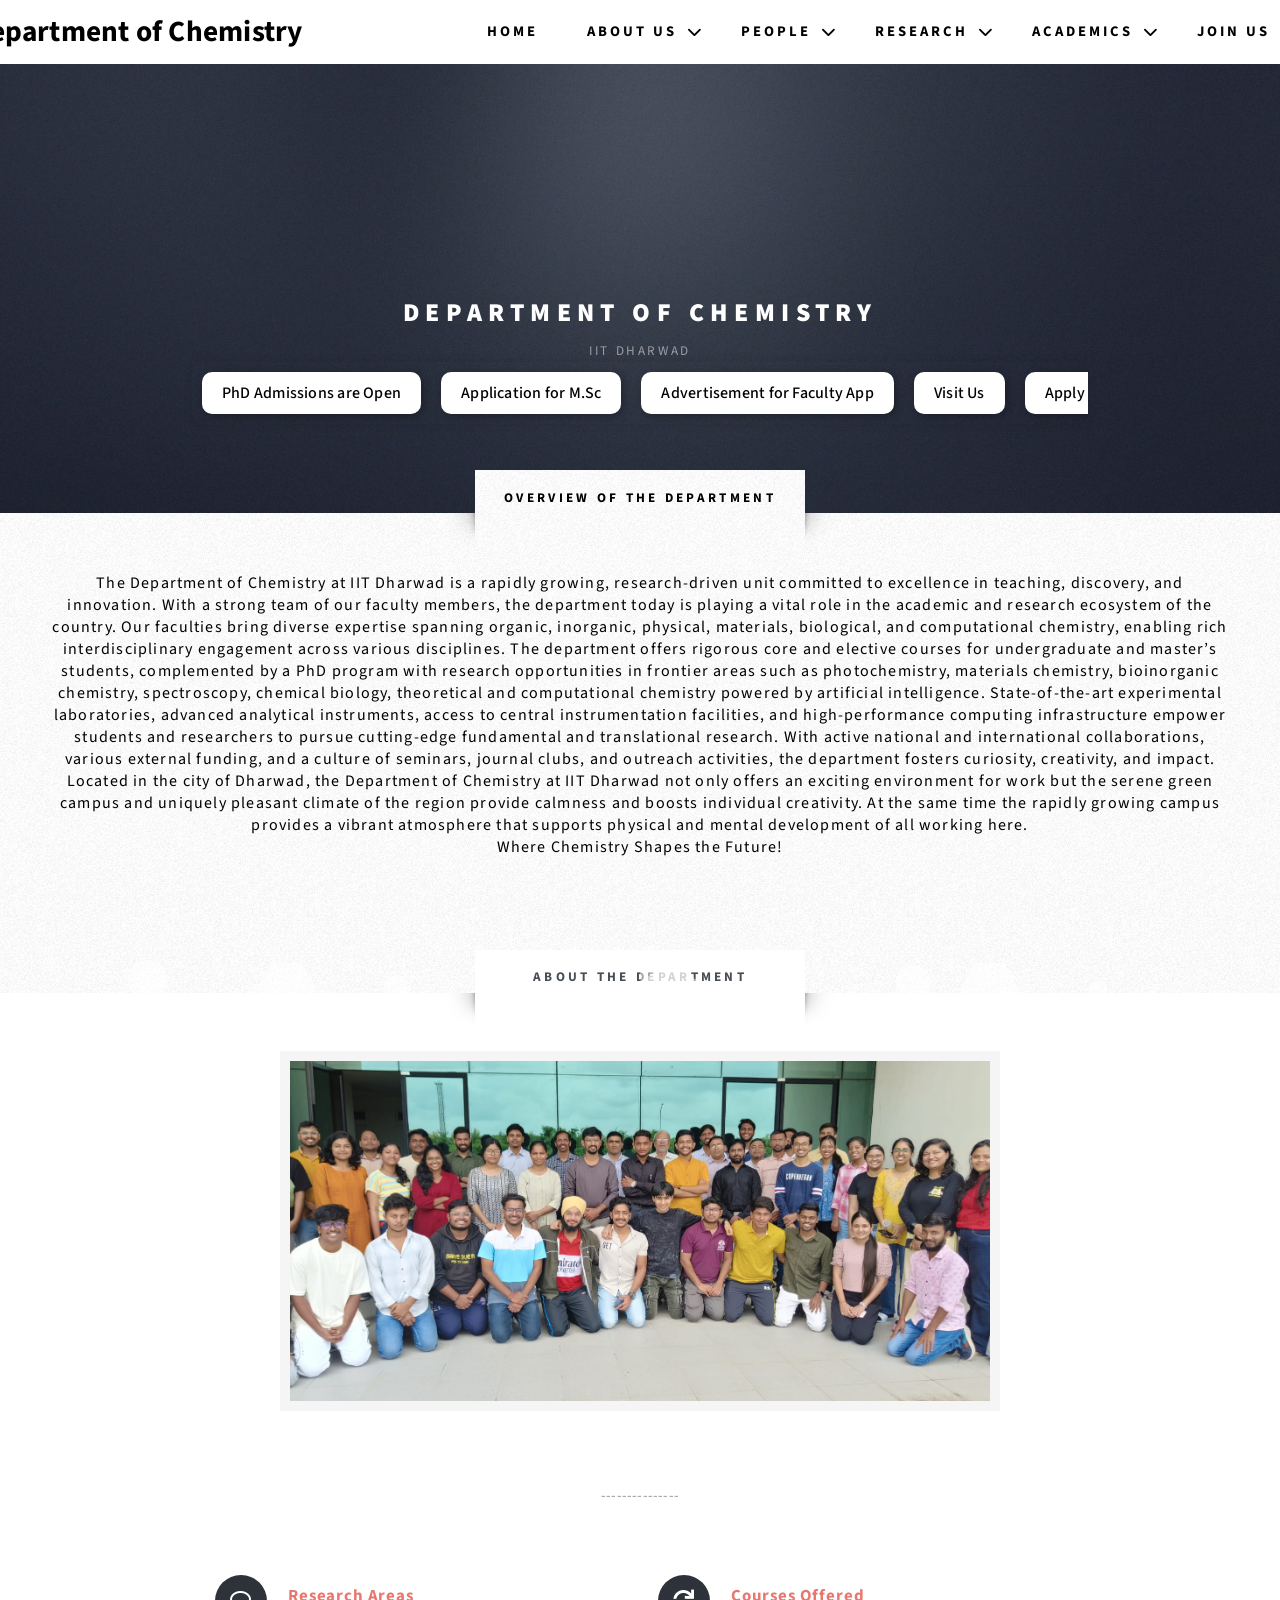
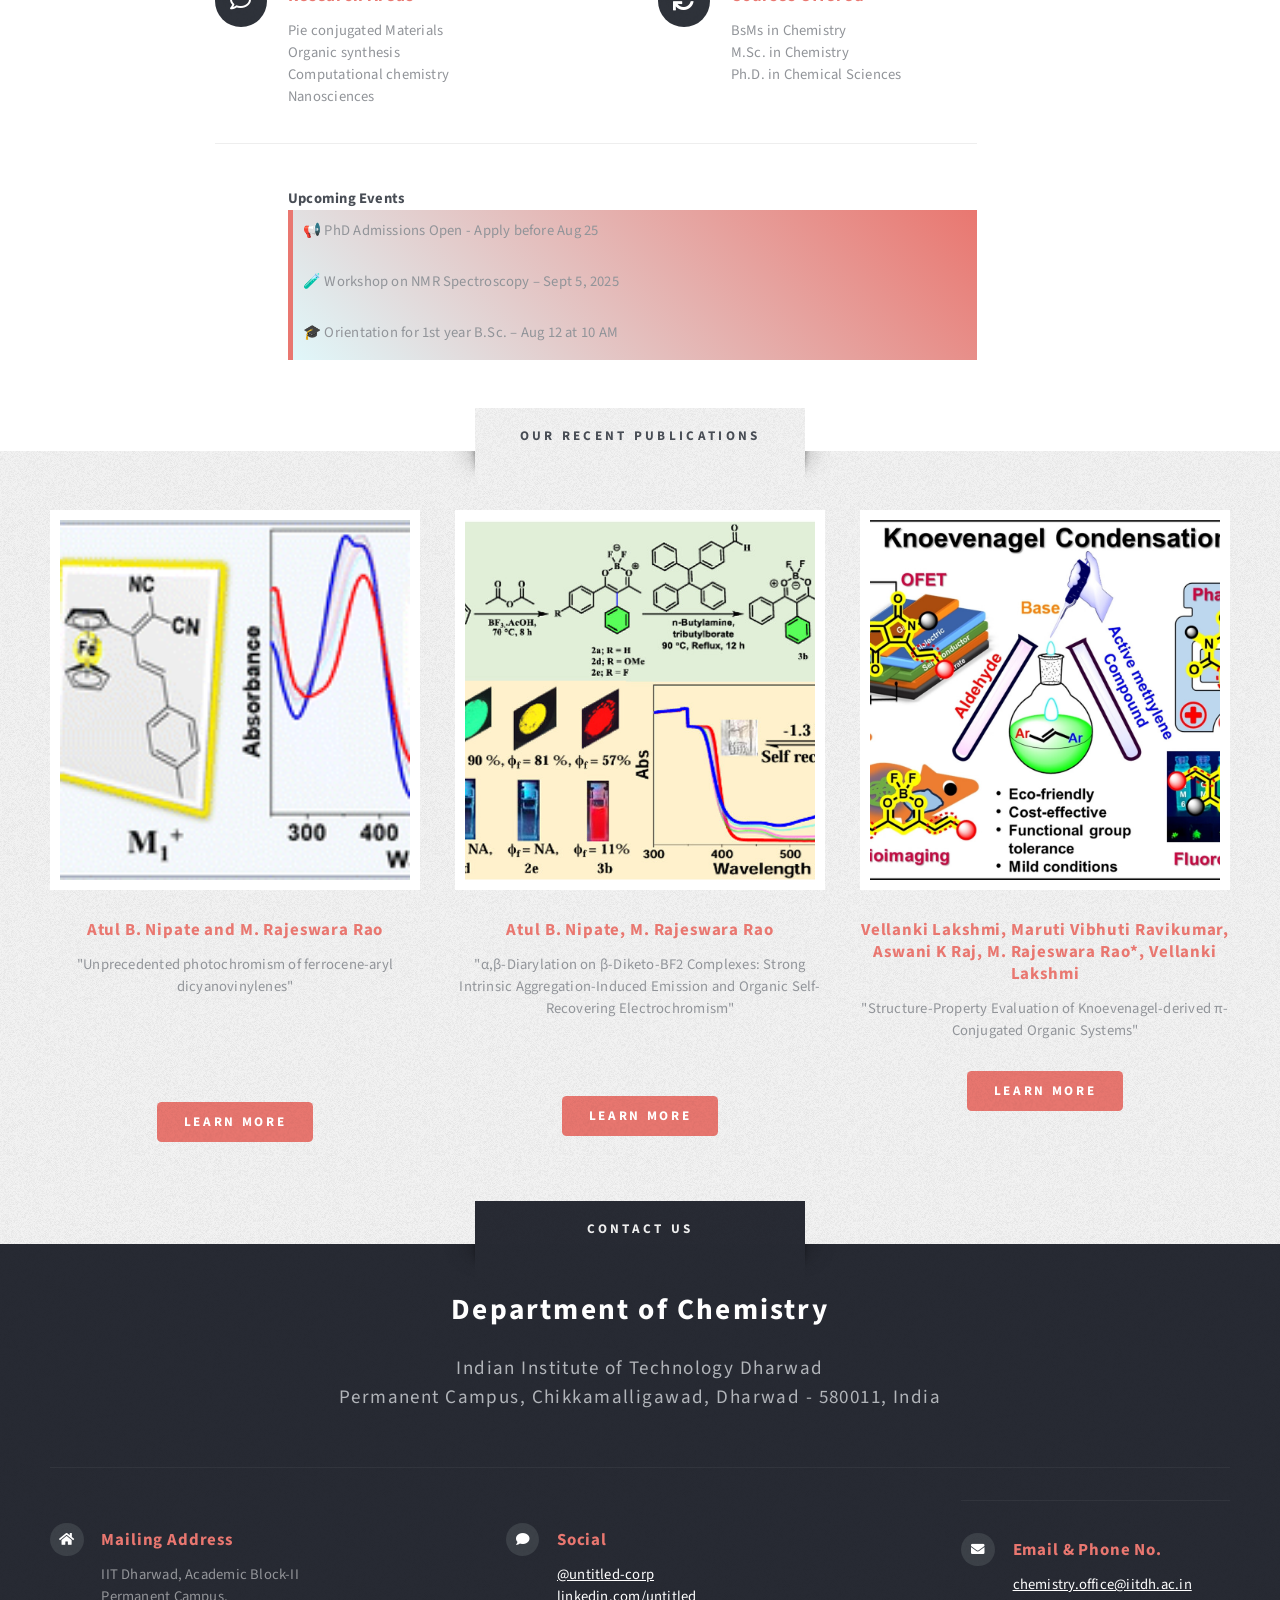
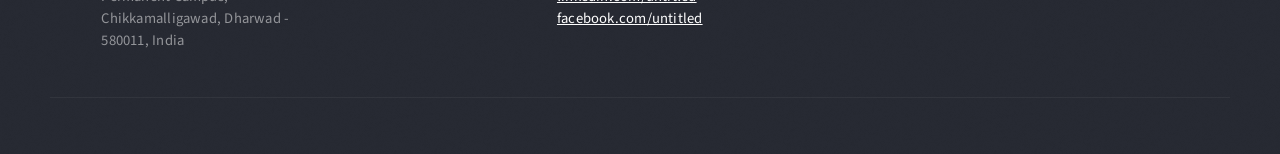
<file: index.html>
<!doctype html>
<!--
	Escape Velocity by HTML5 UP
	html5up.net | @ajlkn
	Free for personal and commercial use under the CCA 3.0 license (html5up.net/license)
-->
<html>
  <head>
    <title>Department of Chemistry</title>
    <meta charset="utf-8" />
    <meta
      name="viewport"
      content="width=device-width, initial-scale=1, user-scalable=no"
    />
    <link
      rel="stylesheet"
      href="https://cdnjs.cloudflare.com/ajax/libs/font-awesome/6.7.2/css/all.min.css"
    />
    <link rel="stylesheet" href="assets/css/main.css" />
    <style>
      nav {
        background-color: white;
      }
      nav a {
        padding-top: -10px;
        padding-bottom: -10px;
        padding-left: 10px;
        padding-right: 10px;
        margin-top: 10px;
        margin-bottom: 10px;
        border-radius: 10px;
        background-color: white;
        color: black;
        font-size: 16px;
        /* text-shadow: 2px 2px 5px rgba(0, 0, 0, 0.7); */
      }
      #nav > ul > li > a {
        font-size: 1em;
      }
      #nav > ul > li > i {
        color: black;
      }
      #nav > ul > li {
        text-align: center;
        padding: 0 2em;
        display: flex;
        justify-content: center;
        align-items: center;
        padding: 0 1em;
      }

      .tag-wrapper {
        margin: 70px auto 0 auto;
        width: 70%;
        max-width: 1000px;
        overflow: hidden;
        background: #2b2e3d;
        padding: 10px 0;
        border-radius: 10px;
        box-shadow: 0 0 10px rgba(0, 0, 0, 0.1);
        background-color: transparent;
      }

      .tag-track {
        display: flex;
        width: max-content;
        animation: scroll-left 10s linear infinite;
        background-color: transparent;
      }

      .tag-wrapper:hover .tag-track {
        animation-play-state: paused;
      }

      .tag-track-inner {
        display: flex;
        background-color: transparent;
      }

      .tag a {
        display: inline-block;
        background-color: white;
        color: black;
        text-decoration: none;
        padding: 10px 20px;
        margin: 0 10px;
        border-radius: 10px;
        box-shadow: 2px 2px 8px rgba(0, 0, 0, 0.3);
        font-weight: 500;
        white-space: nowrap;
        transition: background 0.3s;
        font-size: 1rem;
      }

      .notice-board {
        height: 150px;
        overflow: hidden;
        position: relative;
        background: linear-gradient(45deg, #e0f7fa, #e97770);
        border-left: 5px solid #e97770;
        padding: 10px;
      }

      .notices {
        position: absolute;
        animation: scroll-up 10s linear infinite;
      }

      @keyframes scroll-up {
        0% {
          top: 100%;
        }

        100% {
          top: -100%;
        }
      }

      .tag a:hover {
        background-color: #3f517a;
      }

      @keyframes scroll-left {
        0% {
          transform: translateX(0);
        }

        100% {
          transform: translateX(-50%);
        }
      }

      @media (max-width: 768px) {
        .tag-wrapper {
          width: 90%;
        }

        .tag a {
          padding: 8px 14px;
          font-size: 0.9rem;
          margin: 0 6px;
        }
      }

      @media (max-width: 480px) {
        .tag a {
          padding: 6px 10px;
          font-size: 0.8rem;
          margin: 0 4px;
        }
      }

      /* Bubble Animation */
      .bubble {
        position: fixed;
        bottom: -100px;
        background: rgba(255, 255, 255, 0.5);
        border-radius: 50%;
        animation: rise 12s infinite ease-in;
        z-index: 1;
        /* bubbles behind content */
      }

      .molecule {
        position: fixed;
        bottom: -120px;
        width: 60px;
        height: 60px;
        background: rgba(255, 255, 255, 0.5);
        animation: rise 20s infinite ease-in;
        z-index: 1;
      }

      /* Hexagon */
      .hexagon {
        clip-path: polygon(25% 5%, 75% 5%, 100% 50%, 75% 95%, 25% 95%, 0% 50%);
      }

      /* Pentagon */
      .pentagon {
        clip-path: polygon(50% 0%, 100% 38%, 82% 100%, 18% 100%, 0% 38%);
      }

      @keyframes rise {
        0% {
          transform: translateY(0);
          opacity: 0.6;
        }

        100% {
          transform: translateY(-120vh);
          opacity: 0;
        }
      }

      /* Keep site content above bubbles */
      #page-wrapper {
        position: relative;
        z-index: 0;
      }
      #footer .feature-list .row {
    display: flex;
    justify-content: space-between;
    align-items: flex-start;
    flex-wrap: wrap;
    gap: 20px;
}

#footer .feature-list section {
    text-align: left;
}

#footer .feature-list .col-3 {
    min-width: 220px;
}
    </style>
  </head>

  <body class="homepage is-preload">
    <!-- Floating Bubbles -->
    <div
      class="bubble"
      style="width: 40px; height: 40px; left: 10%; animation-duration: 14s"
    ></div>
    <div
      class="bubble"
      style="width: 25px; height: 25px; left: 30%; animation-duration: 18s"
    ></div>
    <div
      class="bubble"
      style="width: 50px; height: 50px; left: 50%; animation-duration: 20s"
    ></div>
    <div
      class="bubble"
      style="width: 35px; height: 35px; left: 70%; animation-duration: 16s"
    ></div>
    <div
      class="bubble"
      style="width: 20px; height: 20px; left: 85%; animation-duration: 22s"
    ></div>
    <div
      class="molecule hexagon"
      style="left: 20%; animation-duration: 15s"
    ></div>
    <div
      class="molecule pentagon"
      style="left: 50%; animation-duration: 18s"
    ></div>
    <div
      class="molecule hexagon"
      style="left: 75%; animation-duration: 22s"
    ></div>

    <div id="page-wrapper">
      <!-- Header -->
      <section id="header" class="wrapper">
        <!-- <img
          src="./images/NM.jpeg"
          alt="img"
          style="width: 50px; height: 50px"
        /> -->
        <!-- Logo -->
        <div id="logo" style="top: 110px">
          <h1><a href="index.html">Department of Chemistry</a></h1>
          <p>IIT DHARWAD</p>
          <!-- Auto Scrolling Tag List -->
          <div class="tag-wrapper" style="margin-top: 0px">
            <div class="tag-track">
              <div class="tag-track-inner">
                <div class="tag">
                  <a href="" target="_blank">PhD Admissions are Open</a>
                </div>
                <div class="tag">
                  <a href="" target="_blank">Application for M.Sc</a>
                </div>
                <div class="tag">
                  <a href="" target="_blank">Advertisement for Faculty App</a>
                </div>
                <div class="tag">
                  <a href="" target="_blank">Visit Us</a>
                </div>
                <div class="tag">
                  <a href="" target="_blank">Apply for Internships</a>
                </div>
                <div class="tag">
                  <a href="" target="_blank">Explore More</a>
                </div>
                <div class="tag">
                  <a href="" target="_blank">Latest Research</a>
                </div>

                <!-- Duplicate for smooth scroll loop -->
                <div class="tag">
                  <a href="" target="_blank">PhD Admissions are Open</a>
                </div>
                <div class="tag">
                  <a href="" target="_blank">Application for M.Sc</a>
                </div>
                <div class="tag">
                  <a href="" target="_blank">Advertisement for Faculty App</a>
                </div>
                <div class="tag">
                  <a href="" target="_blank">Visit Us</a>
                </div>
                <div class="tag">
                  <a href="" target="_blank">Apply for Internships</a>
                </div>
                <div class="tag">
                  <a href="" target="_blank">Explore More</a>
                </div>
                <div class="tag">
                  <a href="" target="_blank">Latest Research</a>
                </div>
              </div>
            </div>
          </div>
        </div>

        <!-- Nav -->
        <nav
          id="nav"
          style="top: 1px; position: fixed; top: 0; width: 100%; z-index: 1000"
        >
          <ul
            style="
              display: flex;
              align-items: center;
              justify-content: center;
              margin: 0;
              padding: 0;
              list-style: none;
            "
          >
            <li
              style="
                color: black;
                font-weight: bold;
                font-size: 2em;
                margin-right: 160px;
                padding: 0 0;
              "
            >
              Department of Chemistry
            </li>
            <li class="current">
              <a href="index.html" style="color: black; font-weight: bold"
                >Home</a
              >
            </li>
            <li>
              <a href="#" style="color: black; font-weight: bold">About Us</a
              ><i class="fa-solid fa-chevron-down"></i>
              <ul>
                <li><a href="./hod.html">From HOD's Desk</a></li>
                <li>
                  <a href="./gallery.html">Gallery</a>
                </li>
                <li><a href="">Events</a></li>
              </ul>
            </li>
            <li>
              <a href="#" style="color: black; font-weight: bold">People</a
              ><i class="fa-solid fa-chevron-down"></i>
              <ul>
                <li><a href="./faculty.html">Faculty</a></li>
                <li>
                  <a href="#">Students</a>
                  <ul>
                    <li><a href="./UG.html">UG (BsMs)</a></li>
                    <li><a href="./PG.html">PG (M.Sc. & PhD)</a></li>
                  </ul>
                </li>

                <li><a href="./staff.html">Staff</a></li>
              </ul>
            </li>
            <li>
              <a href="#" style="color: black; font-weight: bold">Research</a
              ><i class="fa-solid fa-chevron-down"></i>
              <ul>
                <li>
                  <a href="#">Overview</a>
                  <ul>
                    <li><a href="">Bioorganic Chemistry</a></li>
                    <li><a href="">Functional Materials</a></li>
                    <li><a href="">Organometallics and Catalysis</a></li>
                    <li><a href="">Organic Chemistry</a></li>
                    <li><a href="">Material Chemistry</a></li>
                    <li><a href="">Biophysical Chemistry</a></li>
                    <li><a href="">Quantum Chemistry</a></li>
                    <li><a href="">Artificial Intelligence in Chemistry</a></li>
                  </ul>
                </li>
                <li>
                  <a href="#">Publication</a>
                </li>
                <li>
                  <a href="">Projects</a>
                </li>
                <li>
                  <a href="#">Facilities</a>
                  <ul>
                    <li><a href="./SCIF.html">SCIF</a></li>
                    <li><a href="./DCIF.html">DCIF</a></li>
                    <li><a href="./HPC.html">HPC</a></li>
                  </ul>
                </li>
              </ul>
            </li>
            <li>
              <a href="#" style="color: black; font-weight: bold">Academics</a
              ><i class="fa-solid fa-chevron-down"></i>
              <ul>
                <li><a href="./undergraduate.html">Undergraduate</a></li>
                <li><a href="./postgraduate.html">Postgratuate</a></li>
                <li><a href="#">Doctoral</a></li>
              </ul>
            </li>
            <li>
              <a href="#" style="color: black; font-weight: bold">Join Us</a
              ><i class="fa-solid fa-chevron-down"></i>
              <ul>
                <li><a href="#">Faculty Recruitments</a></li>
                <li><a href="#">Postdoc Openings</a></li>
                <li><a href="#">Admissions</a></li>
                <li><a href="#">Internships/Project Staff</a></li>
              </ul>
            </li>
          </ul>
        </nav>
      </section>

      <!-- Intro -->
      <section id="intro" class="wrapper style1">
        <div class="title">Overview of the Department</div>
        <div class="container">
          <p class="style1" style="font-size: 1rem">
            The Department of Chemistry at IIT Dharwad is a rapidly growing,
            research-driven unit committed to excellence in teaching, discovery,
            and innovation. With a strong team of our faculty members, the
            department today is playing a vital role in the academic and
            research ecosystem of the country. Our faculties bring diverse
            expertise spanning organic, inorganic, physical, materials,
            biological, and computational chemistry, enabling rich
            interdisciplinary engagement across various disciplines. The
            department offers rigorous core and elective courses for
            undergraduate and master’s students, complemented by a PhD program
            with research opportunities in frontier areas such as
            photochemistry, materials chemistry, bioinorganic chemistry,
            spectroscopy, chemical biology, theoretical and computational
            chemistry powered by artificial intelligence. State-of-the-art
            experimental laboratories, advanced analytical instruments, access
            to central instrumentation facilities, and high-performance
            computing infrastructure empower students and researchers to pursue
            cutting-edge fundamental and translational research. With active
            national and international collaborations, various external funding,
            and a culture of seminars, journal clubs, and outreach activities,
            the department fosters curiosity, creativity, and impact. Located in
            the city of Dharwad, the Department of Chemistry at IIT Dharwad not
            only offers an exciting environment for work but the serene green
            campus and uniquely pleasant climate of the region provide calmness
            and boosts individual creativity. At the same time the rapidly
            growing campus provides a vibrant atmosphere that supports physical
            and mental development of all working here.

            <strong style="color: red"></strong>
              <br />
              Where Chemistry Shapes the Future!</strong
            >
          </p>
          <!-- <p class="style2">
          The Chemistry Department at IIT Dharwad is dedicated to advancing
          knowledge in chemical sciences through innovative research.<br class="mobile-hide" />
        </p> -->

          <!-- <ul class="actions">
          <li><a href="#" class="button style3 large">Proceed</a></li>
        </ul> -->
        </div>
      </section>

      <!-- Main -->
      <section id="main" class="wrapper style2">
        <div class="title">About the Department</div>
        <div class="container">
          <!-- Image -->
          <a
            href="#"
            class="image featured"
            style="justify-content: center; display: flex"
          >
            <img
              src="images/group.jpg"
              style="width: fit-content; border: 10px solid whitesmoke"
              alt=""
            />
          </a>

          <!-- Features -->
          <section id="features">
            <header class="style1">---------------</header>
            <div class="feature-list">
              <div class="row">
                <div class="col-6 col-12-medium">
                  <section>
                    <h3 class="icon fa-comment">Research Areas</h3>
                    <p>
                      Pie conjugated Materials <br />
                      Organic synthesis <br />
                      Computational chemistry <br />
                      Nanosciences <br />
                    </p>
                  </section>
                </div>
                <div class="col-6 col-12-medium">
                  <section>
                    <h3 class="icon solid fa-sync">Courses Offered</h3>
                    <p>
                      BsMs in Chemistry <br />
                      M.Sc. in Chemistry <br />
                      Ph.D. in Chemical Sciences <br />
                    </p>
                  </section>
                </div>

                <div class="col-6 col-12-medium" style="width: 90%">
                  <section>
                    <h2>Upcoming Events</h2>
                    <div class="notice-board">
                      <div class="notices">
                        <p>📢 PhD Admissions Open - Apply before Aug 25</p>
                        <p>🧪 Workshop on NMR Spectroscopy – Sept 5, 2025</p>
                        <p>
                          🎓 Orientation for 1st year B.Sc. – Aug 12 at 10 AM
                        </p>
                        <p>📄 Exam Timetable Released – Check your portal</p>
                      </div>
                    </div>
                  </section>
                </div>
              </div>
            </div>
            <!-- <ul class="actions special">
            <li><a href="#" class="button style1 large">Get Started</a></li>
            <li><a href="#" class="button style2 large">More Info</a></li>
          </ul> -->
          </section>
        </div>
      </section>

      <!-- Highlights -->
      <section id="highlights" class="wrapper style3">
        <div class="title">Our Recent Publications</div>
        <div class="container">
          <div class="row aln-center">
            <div class="col-4 col-12-medium">
              <section class="highlight">
                <a href="#" class="image featured"
                  ><img src="images/Publication/pub1.jpg" alt=""
                /></a>
                <h3><a href="#">Atul B. Nipate and M. Rajeswara Rao</a></h3>
                <p>
                  "Unprecedented photochromism of ferrocene-aryl
                  dicyanovinylenes"
                </p>
                <ul class="actions" style="margin-top: 104px">
                  <li><a href="#" class="button style1">Learn More</a></li>
                </ul>
              </section>
            </div>
            <div class="col-4 col-12-medium">
              <section class="highlight">
                <a href="#" class="image featured"
                  ><img src="images/Publication/pub2.jpeg" alt=""
                /></a>
                <h3><a href="#">Atul B. Nipate, M. Rajeswara Rao</a></h3>
                <p>
                  "α,β-Diarylation on β‐Diketo-BF2 Complexes: Strong Intrinsic
                  Aggregation-Induced Emission and Organic Self-Recovering
                  Electrochromism"
                </p>
                <ul class="actions" style="margin-top: 76px">
                  <li><a href="#" class="button style1">Learn More</a></li>
                </ul>
              </section>
            </div>
            <div class="col-4 col-12-medium">
              <section class="highlight">
                <a href="#" class="image featured"
                  ><img src="images/Publication/pub3.jpg" alt=""
                /></a>
                <h3>
                  <a href="#"
                    >Vellanki Lakshmi, Maruti Vibhuti Ravikumar, Aswani K Raj,
                    M. Rajeswara Rao*, Vellanki Lakshmi</a
                  >
                </h3>
                <p>
                  "Structure-Property Evaluation of Knoevenagel-derived
                  π-Conjugated Organic Systems"
                </p>
                <ul class="actions" style="margin-top: 10px">
                  <li><a href="#" class="button style1">Learn More</a></li>
                </ul>
              </section>
            </div>
          </div>
        </div>
      </section>

      <!-- Footer -->
      <section
        id="footer"
        class="wrapper"
        style="padding-bottom: 0px; padding-top: 0px"
      >
        <div class="title">Contact us</div>
        <div class="container">
          <header
            class="style1"
            style="padding-bottom: 56px; margin-bottom: 56px"
          >
            <h2>Department of Chemistry</h2>
            <p>
              Indian Institute of Technology Dharwad<br />
              Permanent Campus, Chikkamalligawad, Dharwad - 580011, India
            </p>
          </header>
          <div class="row gtr-50">
            <div class="col-12">
              <!-- Contact -->
              <section class="feature-list small">
                <div class="row">
                  <div class="col-3 col-12-medium">
                    <section>
                      <h3 class="icon solid fa-home">Mailing Address</h3>
                      <p>
                        IIT Dharwad, Academic Block-II<br />
                        Permanent Campus, Chikkamalligawad, Dharwad - 580011,
                        India<br />
                      </p>
                    </section>
                  </div>
                  <div class="col-3 col-12-medium">
                    <section>
                      <h3 class="icon solid fa-comment">Social</h3>
                      <p>
                        <a href="#">@untitled-corp</a><br />
                        <a href="#">linkedin.com/untitled</a><br />
                        <a href="#">facebook.com/untitled</a>
                      </p>
                    </section>
                  </div>
                  <div class="col-3 col-12-medium" style="padding-top: 0px;">
                    <section>
                      <h3 class="icon solid fa-envelope">Email & Phone No.</h3>
                      <p>
                        <a href="#">chemistry.office@iitdh.ac.in</a>
                      </p>
                    </section>
                  </div>
                </div>
              </section>
            </div>
          </div>
          <div id="copyright" style="padding-top: 56px; margin-top: 56px">
            
          </div>
        </div>
      </section>
    </div>

    <!-- Scripts -->
    <script src="assets/js/jquery.min.js"></script>
    <script src="assets/js/jquery.dropotron.min.js"></script>
    <script src="assets/js/browser.min.js"></script>
    <script src="assets/js/breakpoints.min.js"></script>
    <script src="assets/js/util.js"></script>
    <script src="assets/js/main.js"></script>
  </body>
</html>
</file>
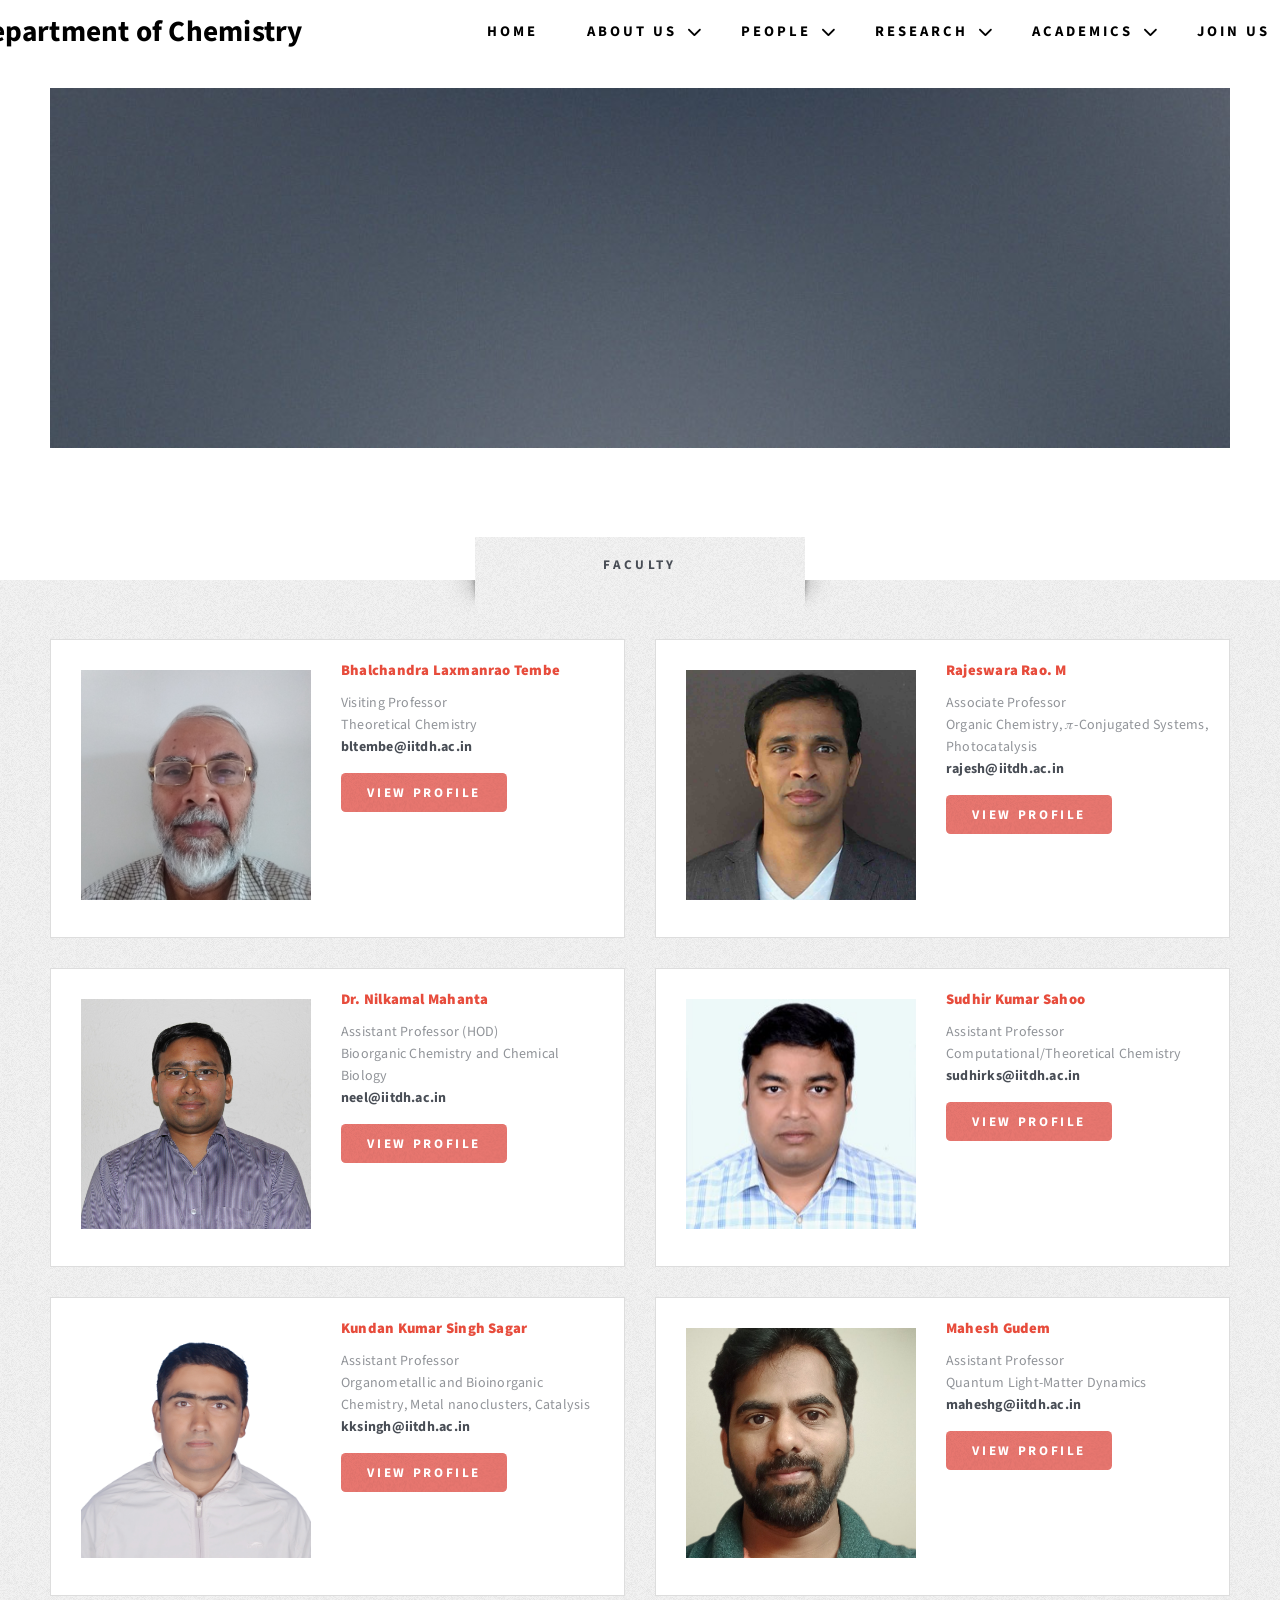
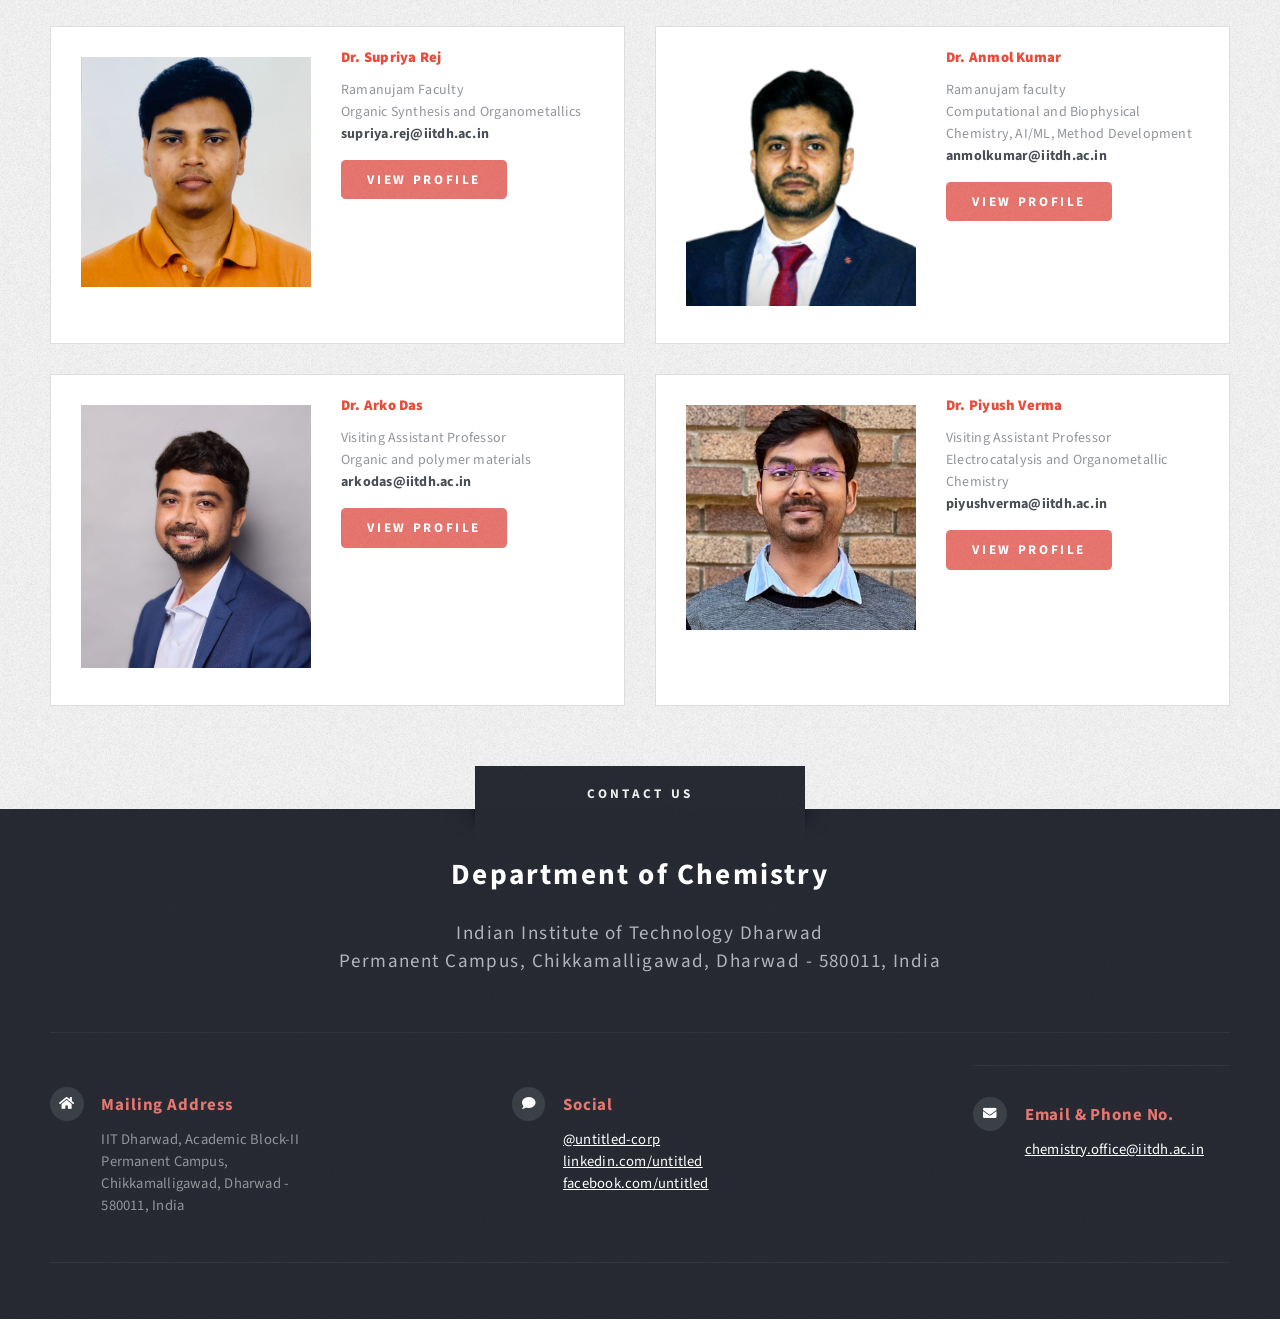
<file: faculty.html>
<!doctype html>
<!--
	Escape Velocity by HTML5 UP
	html5up.net | @ajlkn
	Free for personal and commercial use under the CCA 3.0 license (html5up.net/license)
-->
<html>
  <head>
    <title>Faculty</title>
    <meta charset="utf-8" />
    <meta
      name="viewport"
      content="width=device-width, initial-scale=1, user-scalable=no"
    />
    <link
      rel="stylesheet"
      href="https://cdnjs.cloudflare.com/ajax/libs/font-awesome/6.7.2/css/all.min.css"
    />
    <link rel="stylesheet" href="assets/css/main.css" />
    <style>
      #header {
        height: 12em !important;
      }
      body {
        padding-top: 0px;
      }
      nav {
        background-color: white;
      }
      nav a {
        padding-top: -10px;
        padding-bottom: -10px;
        padding-left: 10px;
        padding-right: 10px;
        margin-top: 10px;
        margin-bottom: 10px;
        border-radius: 10px;
        background-color: white;
        color: black;
        font-size: 16px;
        /* text-shadow: 2px 2px 5px rgba(0, 0, 0, 0.7); */
      }
      #nav > ul > li > a {
        font-size: 1em;
      }
      #nav > ul > li > i {
        color: black;
      }
      #nav > ul > li {
        text-align: center;
        padding: 0 2em;
        display: flex;
        justify-content: center;
        align-items: center;
        padding: 0 1em;
      }

      .faculty-profile {
        display: flex;
        align-items: flex-start;
        padding: 20px;
        border: 1px solid #ddd;
        background: #fff;
        margin-bottom: 0;
        flex-wrap: nowrap;
      }
      .faculty-grid {
        display: grid;
        grid-template-columns: repeat(2, 1fr);
        gap: 30px;
      }

      .faculty-photo img {
        width: 250px;
        /* default size */
        max-width: 100%;
        /* prevent overflow */
        height: auto;
        border-radius: 5px;
        margin-right: 20px;
      }

      .faculty-details {
        flex: 1;
        min-width: 250px;
        /* ensures details don’t shrink too small */
      }

      .faculty-details h3 {
        margin: 0 0 10px;
        color: #e74c3c;
        font-weight: 1000;
      }

      .faculty-details p {
        margin: 5px 0;
        font-size: 14px;
      }

      .faculty-details .button {
        margin-top: 10px;
        display: inline-block;
      }

      .img {
        border: 10px solid white;
      }

      /* ✅ Mobile Responsive Fix */
      @media (max-width: 992px) {
        .faculty-grid {
          grid-template-columns: 1fr;
        }

        .faculty-profile {
          flex-direction: column;
          text-align: center;
        }

        .faculty-photo img {
          width: 180px;
          margin: 0 auto 15px;
        }

        .faculty-details {
          text-align: center;
        }
      }
      #footer .feature-list .row {
    display: flex;
    flex-wrap: nowrap;
    justify-content: space-between;
}

#footer .feature-list .row > div {
    width: 24%;
    flex: 0 0 24%;
}

#footer .feature-list section {
    margin-bottom: 0;
}
    </style>
  </head>

  <body class="no-sidebar is-preload">
    <div id="page-wrapper">
      <!-- Header -->
      <!-- <section id="header" class="wrapper"> -->
        <!-- Logo -->
        <div id="logo">
          <!-- <h1><a href="index.html">Our Faculty</a></h1> -->
          <!-- <p>A free responsive site template by HTML5 UP</p> -->
        </div>

        <!-- Nav -->
        <nav
          id="nav"
          style="top: 1px; position: fixed; top: 0; width: 100%; z-index: 1000"
        >
          <ul
            style="
              display: flex;
              align-items: center;
              justify-content: center;
              margin: 0;
              padding: 0;
              list-style: none;
            "
          >
            <li
              style="
                color: black;
                font-weight: bold;
                font-size: 2em;
                margin-right: 160px;
                padding: 0 0;
              "
            >
              Department of Chemistry
            </li>
            <li class="current">
              <a href="./index.html" style="color: black; font-weight: bold"
                >Home</a
              >
            </li>
            <li>
              <a href="#" style="color: black; font-weight: bold">About Us</a
              ><i class="fa-solid fa-chevron-down"></i>
              <ul>
                <li><a href="./hod.html">From HOD's Desk</a></li>
                <li>
                  <a href="./gallery.html">Gallery</a>
                </li>
                <li><a href="#">Events</a></li>
              </ul>
            </li>
            <li>
              <a href="#" style="color: black; font-weight: bold">People</a
              ><i class="fa-solid fa-chevron-down"></i>
              <ul>
                <li><a href="faculty.html">Faculty</a></li>
                <li>
                  <a href="#">Students</a>
                  <ul>
                    <li><a href="./UG.html">UG (BsMs)</a></li>
                    <li><a href="./PG.html">PG (M.Sc. & PhD)</a></li>
                  </ul>
                </li>

                <li><a href="./staff.html">Staff</a></li>
              </ul>
            </li>
            <li>
              <a href="#" style="color: black; font-weight: bold">Research</a
              ><i class="fa-solid fa-chevron-down"></i>
              <ul>
                <li>
                  <a href="#">Overview</a>
                  <ul>
                    <li><a href="">Bioorganic Chemistry</a></li>
                    <li><a href="">Functional Materials</a></li>
                    <li><a href="">Organometallics and Catalysis</a></li>
                    <li><a href="">Organic Chemistry</a></li>
                    <li><a href="">Material Chemistry</a></li>
                    <li><a href="">Biophysical Chemistry</a></li>
                    <li><a href="">Quantum Chemistry</a></li>
                    <li><a href="">Artificial Intelligence in Chemistry</a></li>
                  </ul>
                </li>
                <li>
                  <a href="#">Publication</a>
                </li>
                <li>
                  <a href="">Projects</a>
                </li>
                <li>
                  <a href="#">Facilities</a>
                  <ul>
                    <li><a href="./SCIF.html">SCIF</a></li>
                    <li><a href="./DCIF.html">DCIF</a></li>
                    <li><a href="./HPC.html">HPC</a></li>
                  </ul>
                </li>
              </ul>
            </li>
            <li>
              <a href="#" style="color: black; font-weight: bold">Academics</a
              ><i class="fa-solid fa-chevron-down"></i>
              <ul>
                <li><a href="./undergraduate.html">Undergraduate</a></li>
                <li><a href="./postgraduate.html">Postgratuate</a></li>
                <li><a href="#">Doctoral</a></li>
              </ul>
            </li>
            <li>
              <a href="#" style="color: black; font-weight: bold">Join Us</a
              ><i class="fa-solid fa-chevron-down"></i>
              <ul>
                <li><a href="#">Faculty Recruitments</a></li>
                <li><a href="#">Postdoc Openings</a></li>
                <li><a href="#">Admissions</a></li>
                <li><a href="#">Internships/Project Staff</a></li>
              </ul>
            </li>
          </ul>
        </nav>
      </section>

      <!-- Main -->
      <div id="main" class="wrapper style2">
        <div class="title">Faculty</div>
        <div class="container">
          <!-- Content -->
          <div id="content">
            <article class="box post">
              <header class="style1">
                <!-- <h2>Currently our faculty consists of 7 members <br class="mobile-hide" /></h2> -->
              </header>
              <a href="#" class="image featured">
                <img src="images/pic01.jpg" alt="" />
              </a>
            </article>
          </div>
        </div>
      </div>

      <!-- Highlights -->
      <section id="highlights" class="wrapper style3">
        <div class="title">Faculty</div>
        <div class="container">
          <div class="faculty-grid">
            <div class="faculty-profile">
              <div class="faculty-photo">
                <img
                  src="images/Members/Faculty/Tembe.jpg"
                  class="img"
                  alt="Bhalchandra Laxmanrao Tembe"
                />
              </div>
              <div class="faculty-details">
                <h3>Bhalchandra Laxmanrao Tembe</h3>
                <p>
                  Visiting Professor <br />Theoretical Chemistry <br><strong>bltembe@iitdh.ac.in</strong>
                </p>
                <a href="" class="button style1">View Profile</a>
              </div>
            </div>
            <div class="faculty-profile">
              <div class="faculty-photo">
                <img
                  src="images/Members/Faculty/rajesh.jpg"
                  class="img"
                  alt="Rajeswara Rao. M"
                />
              </div>
              <div class="faculty-details">
                <h3>Rajeswara Rao. M</h3>
                <p>
                  Associate Professor <br />
                  Organic Chemistry, 𝜋-Conjugated Systems, Photocatalysis <br />
                  <strong>rajesh@iitdh.ac.in</strong>
                </p>
                <a
                  href="https://iitdh.ac.in/~rajesh/"
                  class="button style1"
                  target="_blank"
                  >View Profile</a
                >
              </div>
            </div>
            <div class="faculty-profile">
              <div class="faculty-photo">
                <img
                  src="images/Members/Faculty/Nilkamal Mahanta.jpg"
                  class="img"
                  alt="Nilkamal Mahanta"
                />
              </div>
              <div class="faculty-details">
                <h3>Dr. Nilkamal Mahanta</h3>
                <p>
                  Assistant Professor (HOD) <br />
                  Bioorganic Chemistry and Chemical Biology

                  <br /><strong>neel@iitdh.ac.in </strong>
                </p>
                <a
                  href="https://www.iitdh.ac.in/~neel/index.html"
                  class="button style1"
                  target="_blank"
                  >View Profile</a
                >
              </div>
            </div>
            <div class="faculty-profile">
              <div class="faculty-photo">
                <img
                  src="images/Members/Faculty/Sudhir-Kumar-Sahoo.jpg"
                  class="img"
                  alt="Nilkamal Mahanta"
                />
              </div>
              <div class="faculty-details">
                <h3>Sudhir Kumar Sahoo</h3>
                <p>
                  Assistant Professor <br />
                  Computational/Theoretical Chemistry <br />
                  <strong>sudhirks@iitdh.ac.in</strong>
                </p>
                <a
                  href="https://scholar.google.de/citations?user=i5M9vW8AAAAJ&hl=en"
                  class="button style1"
                  target="_blank"
                  >View Profile</a
                >
              </div>
            </div>
            
            <div class="faculty-profile">
              <div class="faculty-photo">
                <img
                  src="images/Members/Faculty/kundan sagar.jpg"
                  class="img"
                  alt="Kundan Kumar Singh Sagar"
                />
              </div>
              <div class="faculty-details">
                <h3>Kundan Kumar Singh Sagar</h3>
                <p>
                  Assistant Professor <br />
                  Organometallic and Bioinorganic Chemistry, Metal nanoclusters, Catalysis  <br />
                  <strong>kksingh@iitdh.ac.in</strong>
                </p>
                <a
                  href="https://sites.google.com/iitdh.ac.in/kundan"
                  class="button style1"
                  target="_blank"
                  >View Profile</a
                >
              </div>
            </div>
            <div class="faculty-profile">
              <div class="faculty-photo">
                <img
                  src="images/Members/Faculty/Mahesh Gudem.png"
                  class="img"
                  alt="Mahesh Gudem"
                />
              </div>
              <div class="faculty-details">
                <h3>Mahesh Gudem</h3>
                <p>
                  Assistant Professor <br />
                  Quantum Light-Matter Dynamics <br />
                  <strong>maheshg@iitdh.ac.in</strong>
                </p>
                <a
                  href="https://mahialprhcu.wixsite.com/mgudem"
                  target="_blank"
                  class="button style1"
                  >View Profile</a
                >
              </div>
            </div>
            
            
            <div class="faculty-profile">
              <div class="faculty-photo">
                <img
                  src="images/Members/Faculty/Supriya Rej.jpg"
                  class="img"
                  alt="Supriya Rej"
                />
              </div>
              <div class="faculty-details">
                <h3>Dr. Supriya Rej</h3>
                <p>
                  Ramanujam Faculty <br />
                  Organic Synthesis and Organometallics
                  <br /><strong>supriya.rej@iitdh.ac.in </strong>
                </p>
                <a
                  href="https://sites.google.com/view/supriyarej/publications?authuser=0"
                  class="button style1"
                  target="_blank"
                  >View Profile</a
                >
              </div>
            </div>
            <div class="faculty-profile">
              <div class="faculty-photo">
                <img
                  src="images/Members/Faculty/anmol_photo.jpg"
                  class="img"
                  alt="Anmol Kumar"
                />
              </div>
              <div class="faculty-details">
                <h3>Dr. Anmol Kumar</h3>
                <p>
                  Ramanujam faculty <br />
                  Computational and Biophysical Chemistry, AI/ML, Method Development
                  <br /><strong> anmolkumar@iitdh.ac.in</strong>
                </p>
                <a
                  href="https://anmolecule.github.io"
                  class="button style1"
                  target="_blank"
                  >View Profile</a
                >
              </div>
            </div>
            <div class="faculty-profile">
              <div class="faculty-photo">
                <img
                  src="images/Members/Faculty/Arko_Das.jpg"
                  class="img"
                  alt="Arko Das"
                />
              </div>
              <div class="faculty-details">
                <h3>Dr. Arko Das</h3>
                <p>
                  Visiting Assistant Professor <br />
                  Organic and polymer materials 
                  <br /><strong> arkodas@iitdh.ac.in	</strong>
                </p>
                <a
                  href="https://sites.google.com/view/arkodas"
                  class="button style1"
                  target="_blank"
                  >View Profile</a
                >
              </div>
            </div>
            <div class="faculty-profile">
              <div class="faculty-photo">
                <img
                  src="images/Members/Faculty/Piyush_Profile pic.jpg"
                  class="img"
                  alt=""
                />
              </div>
              <div class="faculty-details">
                <h3>Dr. Piyush Verma</h3>
                <p>
                  Visiting Assistant Professor <br />
                  Electrocatalysis and Organometallic Chemistry
                  <br /><strong> piyushverma@iitdh.ac.in</strong>
                </p>
                <a
                  href="https://anmolecule.github.io"
                  class="button style1"
                  target="_blank"
                  >View Profile</a
                >
              </div>
            </div>
          </div>
        </div>
      </section>

      <!-- Footer -->
      <section
        id="footer"
        class="wrapper"
        style="padding-bottom: 0px; padding-top: 0px"
      >
        <div class="title">Contact us</div>
        <div class="container">
          <header
            class="style1"
            style="padding-bottom: 56px; margin-bottom: 56px"
          >
            <h2>Department of Chemistry</h2>
            <p>
              Indian Institute of Technology Dharwad<br />
              Permanent Campus, Chikkamalligawad, Dharwad - 580011, India
            </p>
          </header>
          <div class="row gtr-50">
            <div class="col-12">
              <!-- Contact -->
              <section class="feature-list small">
                <div class="row">
                  <div class="col-3 col-12-medium">
                    <section>
                      <h3 class="icon solid fa-home">Mailing Address</h3>
                      <p>
                        IIT Dharwad, Academic Block-II<br />
                        Permanent Campus, Chikkamalligawad, Dharwad - 580011,
                        India<br />
                      </p>
                    </section>
                  </div>
                  <div class="col-3 col-12-medium">
                    <section>
                      <h3 class="icon solid fa-comment">Social</h3>
                      <p>
                        <a href="#">@untitled-corp</a><br />
                        <a href="#">linkedin.com/untitled</a><br />
                        <a href="#">facebook.com/untitled</a>
                      </p>
                    </section>
                  </div>
                  <div class="col-3 col-12-medium" style="padding-top: 0px;">
                    <section>
                      <h3 class="icon solid fa-envelope">Email & Phone No.</h3>
                      <p>
                        <a href="#">chemistry.office@iitdh.ac.in</a>
                      </p>
                    </section>
                  </div>
                </div>
              </section>
            </div>
          </div>
          <div id="copyright" style="padding-top: 56px; margin-top: 56px">
            
          </div>
        </div>
      </section>
    </div>

    <!-- Scripts -->
    <script src="assets/js/jquery.min.js"></script>
    <script src="assets/js/jquery.dropotron.min.js"></script>
    <script src="assets/js/browser.min.js"></script>
    <script src="assets/js/breakpoints.min.js"></script>
    <script src="assets/js/util.js"></script>
    <script src="assets/js/main.js"></script>
  </body>
</html>
</file>
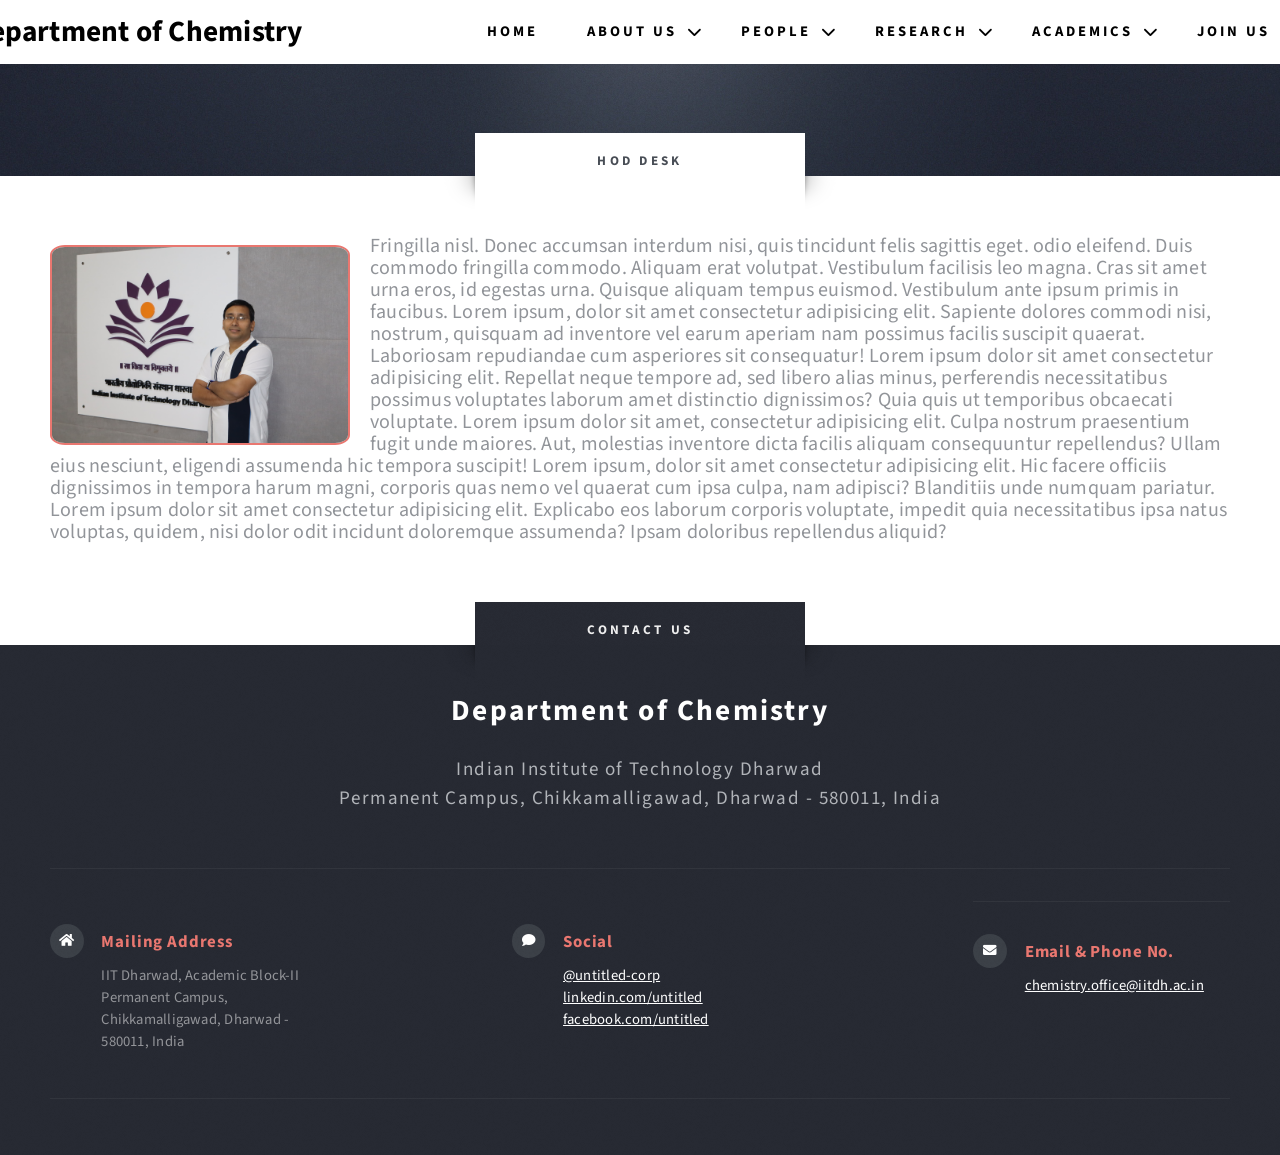
<file: hod.html>
<!doctype html>
<!--
	Escape Velocity by HTML5 UP
	html5up.net | @ajlkn
	Free for personal and commercial use under the CCA 3.0 license (html5up.net/license)
-->
<html>
  <head>
    <title>HOD Desk</title>
    <meta charset="utf-8" />
    <meta
      name="viewport"
      content="width=device-width, initial-scale=1, user-scalable=no"
    />
    <link
      rel="stylesheet"
      href="https://cdnjs.cloudflare.com/ajax/libs/font-awesome/6.7.2/css/all.min.css"
    />
    <link rel="stylesheet" href="assets/css/main.css" />
    <style>
      #header {
        height: 12em !important;
      }
      nav {
        background-color: white;
      }
      nav a {
        padding-top: -10px;
        padding-bottom: -10px;
        padding-left: 10px;
        padding-right: 10px;
        margin-top: 10px;
        margin-bottom: 10px;
        border-radius: 10px;
        background-color: white;
        color: black;
        font-size: 16px;
        /* text-shadow: 2px 2px 5px rgba(0, 0, 0, 0.7); */
      }
      #nav > ul > li > a {
        font-size: 1em;
      }
      #nav > ul > li > i {
        color: black;
      }
      #nav > ul > li {
        text-align: center;
        padding: 0 2em;
        display: flex;
        justify-content: center;
        align-items: center;
        padding: 0 1em;
      }
      #footer .feature-list .row {
    display: flex;
    flex-wrap: nowrap;
    justify-content: space-between;
}

#footer .feature-list .row > div {
    width: 24%;
    flex: 0 0 24%;
}

#footer .feature-list section {
    margin-bottom: 0;
}
    </style>
  </head>

  <body class="no-sidebar is-preload">
    <div id="page-wrapper">
      <!-- Header -->
      <section id="header" class="wrapper">
        <div id="logo">
          <!-- <h1><a href="index.html">From HOD Desk</a></h1> -->
        </div>

        <!-- Nav -->
        <nav
          id="nav"
          style="top: 1px; position: fixed; top: 0; width: 100%; z-index: 1000"
        >
          <ul
            style="
              display: flex;
              align-items: center;
              justify-content: center;
              margin: 0;
              padding: 0;
              list-style: none;
            "
          >
            <li
              style="
                color: black;
                font-weight: bold;
                font-size: 2em;
                margin-right: 160px;
                padding: 0 0;
              "
            >
              Department of Chemistry
            </li>
            <li class="current">
              <a href="./index.html" style="color: black; font-weight: bold"
                >Home</a
              >
            </li>
            <li>
              <a href="#" style="color: black; font-weight: bold">About Us</a
              ><i class="fa-solid fa-chevron-down"></i>
              <ul>
                <li><a href="hod.html">From HOD's Desk</a></li>
                <li>
                  <a href="./gallery.html">Gallery</a>
                </li>
                <li><a href="#">Events</a></li>
              </ul>
            </li>
            <li>
              <a href="#" style="color: black; font-weight: bold">People</a
              ><i class="fa-solid fa-chevron-down"></i>
              <ul>
                <li><a href="./faculty.html">Faculty</a></li>
                <li>
                  <a href="#">Students</a>
                  <ul>
                    <li><a href="./UG.html">UG (BsMs)</a></li>
                    <li><a href="./PG.html">PG (M.Sc. & PhD)</a></li>
                  </ul>
                </li>

                <li><a href="./staff.html">Staff</a></li>
              </ul>
            </li>
            <li>
              <a href="#" style="color: black; font-weight: bold">Research</a
              ><i class="fa-solid fa-chevron-down"></i>
              <ul>
                <li>
                  <a href="#">Overview</a>
                  <ul>
                    <li><a href="">Bioorganic Chemistry</a></li>
                    <li><a href="">Functional Materials</a></li>
                    <li><a href="">Organometallics and Catalysis</a></li>
                    <li><a href="">Organic Chemistry</a></li>
                    <li><a href="">Material Chemistry</a></li>
                    <li><a href="">Biophysical Chemistry</a></li>
                    <li><a href="">Quantum Chemistry</a></li>
                    <li><a href="">Artificial Intelligence in Chemistry</a></li>
                  </ul>
                </li>
                <li>
                  <a href="#">Publication</a>
                </li>
                <li>
                  <a href="">Projects</a>
                </li>
                <li>
                  <a href="#">Facilities</a>
                  <ul>
                    <li><a href="./SCIF.html">SCIF</a></li>
                    <li><a href="./DCIF.html">DCIF</a></li>
                    <li><a href="./HPC.html">HPC</a></li>
                  </ul>
                </li>
              </ul>
            </li>
            <li>
              <a href="#" style="color: black; font-weight: bold">Academics</a
              ><i class="fa-solid fa-chevron-down"></i>
              <ul>
                <li><a href="./undergraduate.html">Undergraduate</a></li>
                <li><a href="./postgraduate.html">Postgratuate</a></li>
                <li><a href="#">Doctoral</a></li>
              </ul>
            </li>
            <li>
              <a href="#" style="color: black; font-weight: bold">Join Us</a
              ><i class="fa-solid fa-chevron-down"></i>
              <ul>
                <li><a href="#">Faculty Recruitments</a></li>
                <li><a href="#">Postdoc Openings</a></li>
                <li><a href="#">Admissions</a></li>
                <li><a href="#">Internships/Project Staff</a></li>
              </ul>
            </li>
          </ul>
        </nav>
      </section>

      <!-- Main -->
      <div id="main" class="wrapper style2">
        <div class="title">HOD Desk</div>
        <div class="container">
          <!-- Content -->
          <div id="content">
            <article class="box post">
              <img
                src="./images/NM.jpeg"
                alt=""
                width="300"
                height="200"
                style="
                  border-radius: 5%;
                  border: 2px solid #e97770;
                  margin-top: 10px;
                  margin-right: 20px;
                  margin-bottom: 10px;
                  float: left;
                "
              />
              <p style="font-size: 20px">
                Fringilla nisl. Donec accumsan interdum nisi, quis tincidunt
                felis sagittis eget. odio eleifend. Duis commodo fringilla
                commodo. Aliquam erat volutpat. Vestibulum facilisis leo magna.
                Cras sit amet urna eros, id egestas urna. Quisque aliquam tempus
                euismod. Vestibulum ante ipsum primis in faucibus. Lorem ipsum,
                dolor sit amet consectetur adipisicing elit. Sapiente dolores
                commodi nisi, nostrum, quisquam ad inventore vel earum aperiam
                nam possimus facilis suscipit quaerat. Laboriosam repudiandae
                cum asperiores sit consequatur! Lorem ipsum dolor sit amet
                consectetur adipisicing elit. Repellat neque tempore ad, sed
                libero alias minus, perferendis necessitatibus possimus
                voluptates laborum amet distinctio dignissimos? Quia quis ut
                temporibus obcaecati voluptate. Lorem ipsum dolor sit amet,
                consectetur adipisicing elit. Culpa nostrum praesentium fugit
                unde maiores. Aut, molestias inventore dicta facilis aliquam
                consequuntur repellendus? Ullam eius nesciunt, eligendi
                assumenda hic tempora suscipit! Lorem ipsum, dolor sit amet
                consectetur adipisicing elit. Hic facere officiis dignissimos in
                tempora harum magni, corporis quas nemo vel quaerat cum ipsa
                culpa, nam adipisci? Blanditiis unde numquam pariatur. Lorem
                ipsum dolor sit amet consectetur adipisicing elit. Explicabo eos
                laborum corporis voluptate, impedit quia necessitatibus ipsa
                natus voluptas, quidem, nisi dolor odit incidunt doloremque
                assumenda? Ipsam doloribus repellendus aliquid?
              </p>
            </article>
          </div>
        </div>
      </div>

      <!-- Highlights -->
      <!-- <section id="highlights" class="wrapper style3">
            <div class="title">The Endorsements</div>
            <div class="container">
                <div class="row aln-center">
                    <div class="col-4 col-12-medium">
                        <section class="highlight">
                            <a href="#" class="image featured"><img src="images/pic02.jpg" alt="" /></a>
                            <h3><a href="#">Aliquam diam consequat</a></h3>
                            <p>Eget mattis at, laoreet vel amet sed velit aliquam diam ante, dolor aliquet sit amet
                                vulputate mattis amet laoreet lorem.</p>
                            <ul class="actions">
                                <li><a href="#" class="button style1">Learn More</a></li>
                            </ul>
                        </section>
                    </div>
                    <div class="col-4 col-12-medium">
                        <section class="highlight">
                            <a href="#" class="image featured"><img src="images/pic03.jpg" alt="" /></a>
                            <h3><a href="#">Nisl adipiscing sed lorem</a></h3>
                            <p>Eget mattis at, laoreet vel amet sed velit aliquam diam ante, dolor aliquet sit amet
                                vulputate mattis amet laoreet lorem.</p>
                            <ul class="actions">
                                <li><a href="#" class="button style1">Learn More</a></li>
                            </ul>
                        </section>
                    </div>
                    <div class="col-4 col-12-medium">
                        <section class="highlight">
                            <a href="#" class="image featured"><img src="images/pic04.jpg" alt="" /></a>
                            <h3><a href="#">Mattis tempus lorem</a></h3>
                            <p>Eget mattis at, laoreet vel amet sed velit aliquam diam ante, dolor aliquet sit amet
                                vulputate mattis amet laoreet lorem.</p>
                            <ul class="actions">
                                <li><a href="#" class="button style1">Learn More</a></li>
                            </ul>
                        </section>
                    </div>
                </div>
            </div>
        </section> -->

      <!-- Footer -->
      <section
        id="footer"
        class="wrapper"
        style="padding-bottom: 0px; padding-top: 0px"
      >
        <div class="title">Contact us</div>
        <div class="container">
          <header
            class="style1"
            style="padding-bottom: 56px; margin-bottom: 56px"
          >
            <h2>Department of Chemistry</h2>
            <p>
              Indian Institute of Technology Dharwad<br />
              Permanent Campus, Chikkamalligawad, Dharwad - 580011, India
            </p>
          </header>
          <div class="row gtr-50">
            <div class="col-12">
              <!-- Contact -->
              <section class="feature-list small">
                <div class="row">
                  <div class="col-3 col-12-medium">
                    <section>
                      <h3 class="icon solid fa-home">Mailing Address</h3>
                      <p>
                        IIT Dharwad, Academic Block-II<br />
                        Permanent Campus, Chikkamalligawad, Dharwad - 580011,
                        India<br />
                      </p>
                    </section>
                  </div>
                  <div class="col-3 col-12-medium">
                    <section>
                      <h3 class="icon solid fa-comment">Social</h3>
                      <p>
                        <a href="#">@untitled-corp</a><br />
                        <a href="#">linkedin.com/untitled</a><br />
                        <a href="#">facebook.com/untitled</a>
                      </p>
                    </section>
                  </div>
                  <div class="col-3 col-12-medium" style="padding-top: 0px;">
                    <section>
                      <h3 class="icon solid fa-envelope">Email & Phone No.</h3>
                      <p>
                        <a href="#">chemistry.office@iitdh.ac.in</a>
                      </p>
                    </section>
                  </div>
                </div>
              </section>
            </div>
          </div>
          <div id="copyright" style="padding-top: 56px; margin-top: 56px">
            
          </div>
        </div>
      </section>
    </div>

    <!-- Scripts -->
    <script src="assets/js/jquery.min.js"></script>
    <script src="assets/js/jquery.dropotron.min.js"></script>
    <script src="assets/js/browser.min.js"></script>
    <script src="assets/js/breakpoints.min.js"></script>
    <script src="assets/js/util.js"></script>
    <script src="assets/js/main.js"></script>
  </body>
</html>
</file>
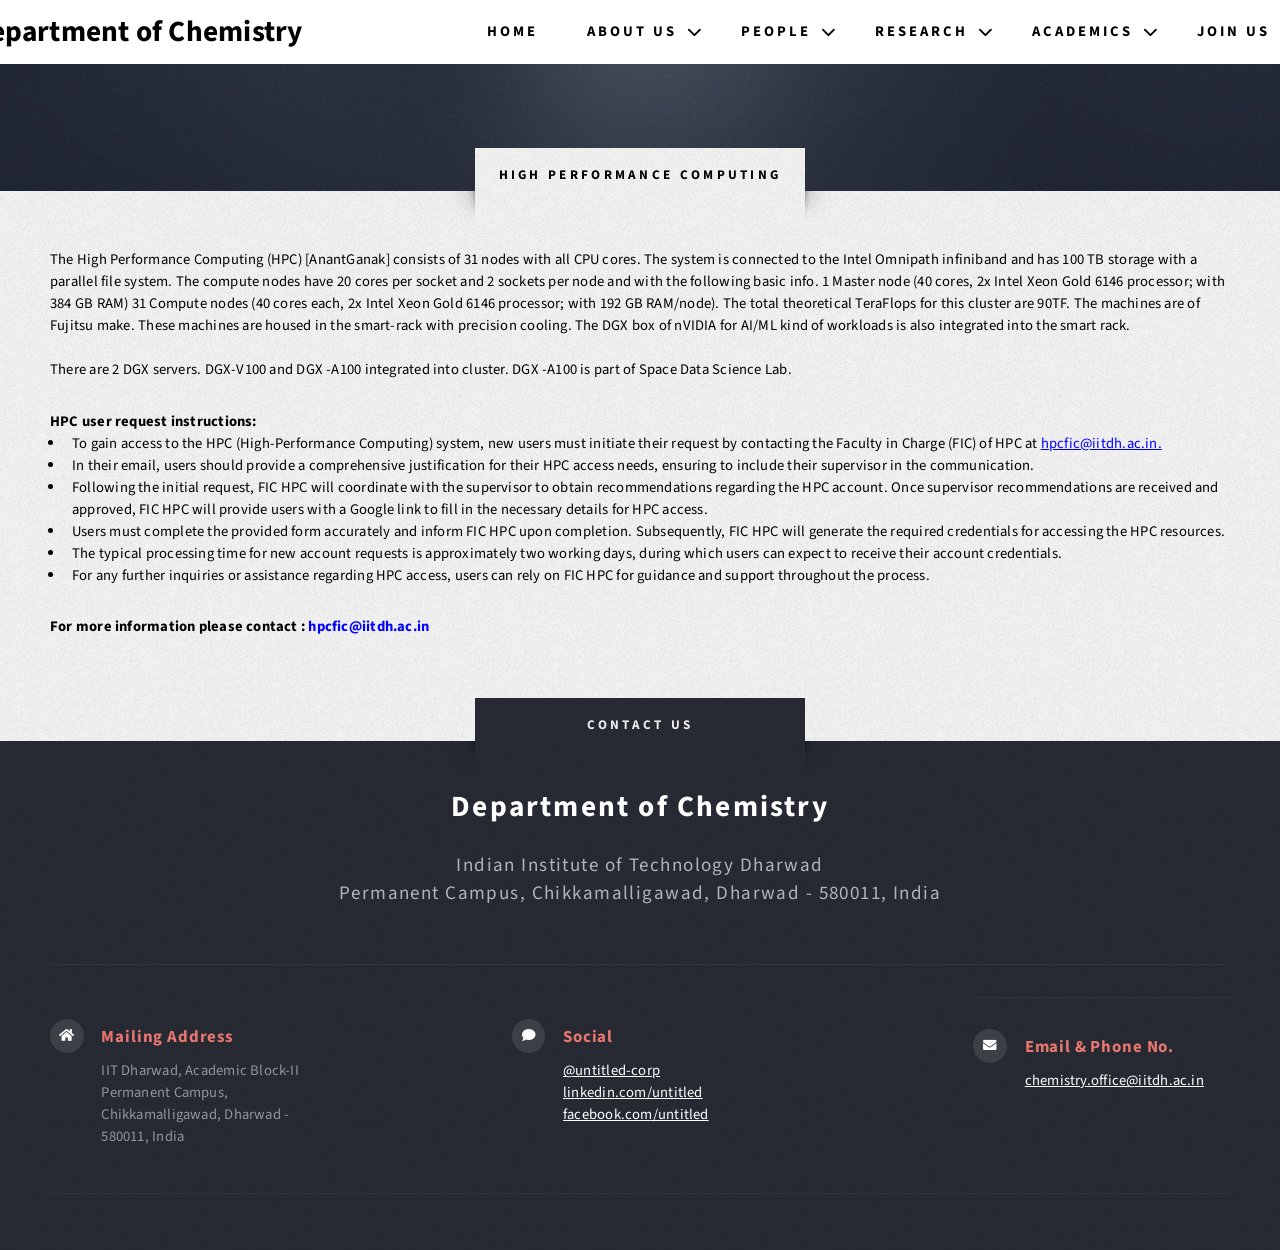
<file: HPC.html>
<!doctype html>
<!--
	Escape Velocity by HTML5 UP
	html5up.net | @ajlkn
	Free for personal and commercial use under the CCA 3.0 license (html5up.net/license)
-->
<html>
  <head>
    <title>Staff</title>
    <meta charset="utf-8" />
    <meta
      name="viewport"
      content="width=device-width, initial-scale=1, user-scalable=no"
    />
    <link
      rel="stylesheet"
      href="https://cdnjs.cloudflare.com/ajax/libs/font-awesome/6.7.2/css/all.min.css"
    />
    <link rel="stylesheet" href="assets/css/main.css" />
    <style>
      #header {
        height: 13em !important;
      }
      nav {
        background-color: white;
      }
      nav a {
        padding-top: -10px;
        padding-bottom: -10px;
        padding-left: 10px;
        padding-right: 10px;
        margin-top: 10px;
        margin-bottom: 10px;
        border-radius: 10px;
        background-color: white;
        color: black;
        font-size: 16px;
        /* text-shadow: 2px 2px 5px rgba(0, 0, 0, 0.7); */
      }
      #nav > ul > li > a {
        font-size: 1em;
      }
      #nav > ul > li > i {
        color: black;
      }
      #nav > ul > li {
        text-align: center;
        padding: 0 2em;
        display: flex;
        justify-content: center;
        align-items: center;
        padding: 0 1em;
      }

      .highlight h3,
      .highlight p {
        margin-bottom: 0px;
      }
      #footer .feature-list .row {
        display: flex;
        flex-wrap: nowrap;
        justify-content: space-between;
      }

      #footer .feature-list .row > div {
        width: 24%;
        flex: 0 0 24%;
      }

      #footer .feature-list section {
        margin-bottom: 0;
      }
    </style>
  </head>

  <body class="no-sidebar is-preload">
    <div id="page-wrapper">
      <!-- Header -->
      <section id="header" class="wrapper">
        <!-- Logo -->
        <div id="logo">
          <!-- <h1><a href="index.html">Staff</a></h1>
          <p>Consists of 2 staff in Chemistry Department</p> -->
        </div>

        <!-- Nav -->
        <nav
          id="nav"
          style="top: 1px; position: fixed; top: 0; width: 100%; z-index: 1000"
        >
          <ul
            style="
              display: flex;
              align-items: center;
              justify-content: center;
              margin: 0;
              padding: 0;
              list-style: none;
            "
          >
            <li
              style="
                color: black;
                font-weight: bold;
                font-size: 2em;
                margin-right: 160px;
                padding: 0 0;
              "
            >
              Department of Chemistry
            </li>
            <li class="current">
              <a href="./index.html" style="color: black; font-weight: bold"
                >Home</a
              >
            </li>
            <li>
              <a href="#" style="color: black; font-weight: bold">About Us</a
              ><i class="fa-solid fa-chevron-down"></i>
              <ul>
                <li><a href="./hod.html">From HOD's Desk</a></li>
                <li>
                  <a href="./gallery.html">Gallery</a>
                </li>
                <li><a href="#">Events</a></li>
              </ul>
            </li>
            <li>
              <a href="#" style="color: black; font-weight: bold">People</a
              ><i class="fa-solid fa-chevron-down"></i>
              <ul>
                <li><a href="./faculty.html">Faculty</a></li>
                <li>
                  <a href="#">Students</a>
                  <ul>
                    <li><a href="./UG.html">UG (BsMs)</a></li>
                    <li><a href="./PG.html">PG (M.Sc. & PhD)</a></li>
                  </ul>
                </li>

                <li><a href="staff.html">Staff</a></li>
              </ul>
            </li>
            <li>
              <a href="#" style="color: black; font-weight: bold">Research</a
              ><i class="fa-solid fa-chevron-down"></i>
              <ul>
                <li>
                  <a href="#">Overview</a>
                  <ul>
                    <li><a href="">Bioorganic Chemistry</a></li>
                    <li><a href="">Functional Materials</a></li>
                    <li><a href="">Organometallics and Catalysis</a></li>
                    <li><a href="">Organic Chemistry</a></li>
                    <li><a href="">Material Chemistry</a></li>
                    <li><a href="">Biophysical Chemistry</a></li>
                    <li><a href="">Quantum Chemistry</a></li>
                    <li><a href="">Artificial Intelligence in Chemistry</a></li>
                  </ul>
                </li>
                <li>
                  <a href="#">Publication</a>
                </li>
                <li>
                  <a href="">Projects</a>
                </li>
                <li>
                  <a href="#">Facilities</a>
                  <ul>
                    <li><a href="./SCIF.html">SCIF</a></li>
                    <li><a href="./DCIF.html">DCIF</a></li>
                    <li><a href="./HPC.html">HPC</a></li>
                  </ul>
                </li>
              </ul>
            </li>
            <li>
              <a href="#" style="color: black; font-weight: bold">Academics</a
              ><i class="fa-solid fa-chevron-down"></i>
              <ul>
                <li><a href="./undergraduate.html">Undergraduate</a></li>
                <li><a href="./postgraduate.html">Postgratuate</a></li>
                <li><a href="#">Doctoral</a></li>
              </ul>
            </li>
            <li>
              <a href="#" style="color: black; font-weight: bold">Join Us</a
              ><i class="fa-solid fa-chevron-down"></i>
              <ul>
                <li><a href="#">Faculty Recruitments</a></li>
                <li><a href="#">Postdoc Openings</a></li>
                <li><a href="#">Admissions</a></li>
                <li><a href="#">Internships/Project Staff</a></li>
              </ul>
            </li>
          </ul>
        </nav>
      </section>

      <!-- Highlights -->
      <section id="highlights" class="wrapper style3">
        <div class="title" style="color: black">High Performance Computing</div>
        <div class="container">
          <p style="color: black">
            The High Performance Computing (HPC) [AnantGanak] consists of 31
            nodes with all CPU cores. The system is connected to the Intel
            Omnipath infiniband and has 100 TB storage with a parallel file
            system. The compute nodes have 20 cores per socket and 2 sockets per
            node and with the following basic info. 1 Master node (40 cores, 2x
            Intel Xeon Gold 6146 processor; with 384 GB RAM) 31 Compute nodes
            (40 cores each, 2x Intel Xeon Gold 6146 processor; with 192 GB
            RAM/node). The total theoretical TeraFlops for this cluster are
            90TF. The machines are of Fujitsu make. These machines are housed in
            the smart-rack with precision cooling. The DGX box of nVIDIA for
            AI/ML kind of workloads is also integrated into the smart rack.
            <br />
            <br />There are 2 DGX servers. DGX-V100 and DGX -A100 integrated
            into cluster. DGX -A100 is part of Space Data Science Lab.
          </p>
          <h2 style="color: black">HPC user request instructions:</h2>
          <ul style="color: black">
            <li>
              To gain access to the HPC (High-Performance Computing) system, new
              users must initiate their request by contacting the Faculty in
              Charge (FIC) of HPC at
              <a href="hpcfic@iitdh.ac.in." style="color: blue" target="_blank"
                >hpcfic@iitdh.ac.in.</a
              >
            </li>
            <li>
              In their email, users should provide a comprehensive justification
              for their HPC access needs, ensuring to include their supervisor
              in the communication.
            </li>
            <li>
              Following the initial request, FIC HPC will coordinate with the
              supervisor to obtain recommendations regarding the HPC account.
              Once supervisor recommendations are received and approved, FIC HPC
              will provide users with a Google link to fill in the necessary
              details for HPC access.
            </li>
            <li>
              Users must complete the provided form accurately and inform FIC
              HPC upon completion. Subsequently, FIC HPC will generate the
              required credentials for accessing the HPC resources.
            </li>
            <li>
              The typical processing time for new account requests is
              approximately two working days, during which users can expect to
              receive their account credentials.
            </li>
            <li>
              For any further inquiries or assistance regarding HPC access,
              users can rely on FIC HPC for guidance and support throughout the
              process.
            </li>
          </ul>
          <h3 style="color: black">
            For more information please contact :
            <a href="hpcfic@iitdh.ac.in" style="color: blue" target="_blank"
              >hpcfic@iitdh.ac.in</a
            >
          </h3>
        </div>
      </section>

      <!-- Footer -->
      <section
        id="footer"
        class="wrapper"
        style="padding-bottom: 0px; padding-top: 0px"
      >
        <div class="title">Contact us</div>
        <div class="container">
          <header
            class="style1"
            style="padding-bottom: 56px; margin-bottom: 56px"
          >
            <h2>Department of Chemistry</h2>
            <p>
              Indian Institute of Technology Dharwad<br />
              Permanent Campus, Chikkamalligawad, Dharwad - 580011, India
            </p>
          </header>
          <div class="row gtr-50">
            <div class="col-12">
              <!-- Contact -->
              <section class="feature-list small">
                <div class="row">
                  <div class="col-3 col-12-medium">
                    <section>
                      <h3 class="icon solid fa-home">Mailing Address</h3>
                      <p>
                        IIT Dharwad, Academic Block-II<br />
                        Permanent Campus, Chikkamalligawad, Dharwad - 580011,
                        India<br />
                      </p>
                    </section>
                  </div>
                  <div class="col-3 col-12-medium">
                    <section>
                      <h3 class="icon solid fa-comment">Social</h3>
                      <p>
                        <a href="#">@untitled-corp</a><br />
                        <a href="#">linkedin.com/untitled</a><br />
                        <a href="#">facebook.com/untitled</a>
                      </p>
                    </section>
                  </div>
                  <div class="col-3 col-12-medium" style="padding-top: 0px">
                    <section>
                      <h3 class="icon solid fa-envelope">Email & Phone No.</h3>
                      <p>
                        <a href="#">chemistry.office@iitdh.ac.in</a>
                      </p>
                    </section>
                  </div>
                </div>
              </section>
            </div>
          </div>
          <div id="copyright" style="padding-top: 56px; margin-top: 56px"></div>
        </div>
      </section>
    </div>

    <!-- Scripts -->
    <script src="assets/js/jquery.min.js"></script>
    <script src="assets/js/jquery.dropotron.min.js"></script>
    <script src="assets/js/browser.min.js"></script>
    <script src="assets/js/breakpoints.min.js"></script>
    <script src="assets/js/util.js"></script>
    <script src="assets/js/main.js"></script>
  </body>
</html>
</file>
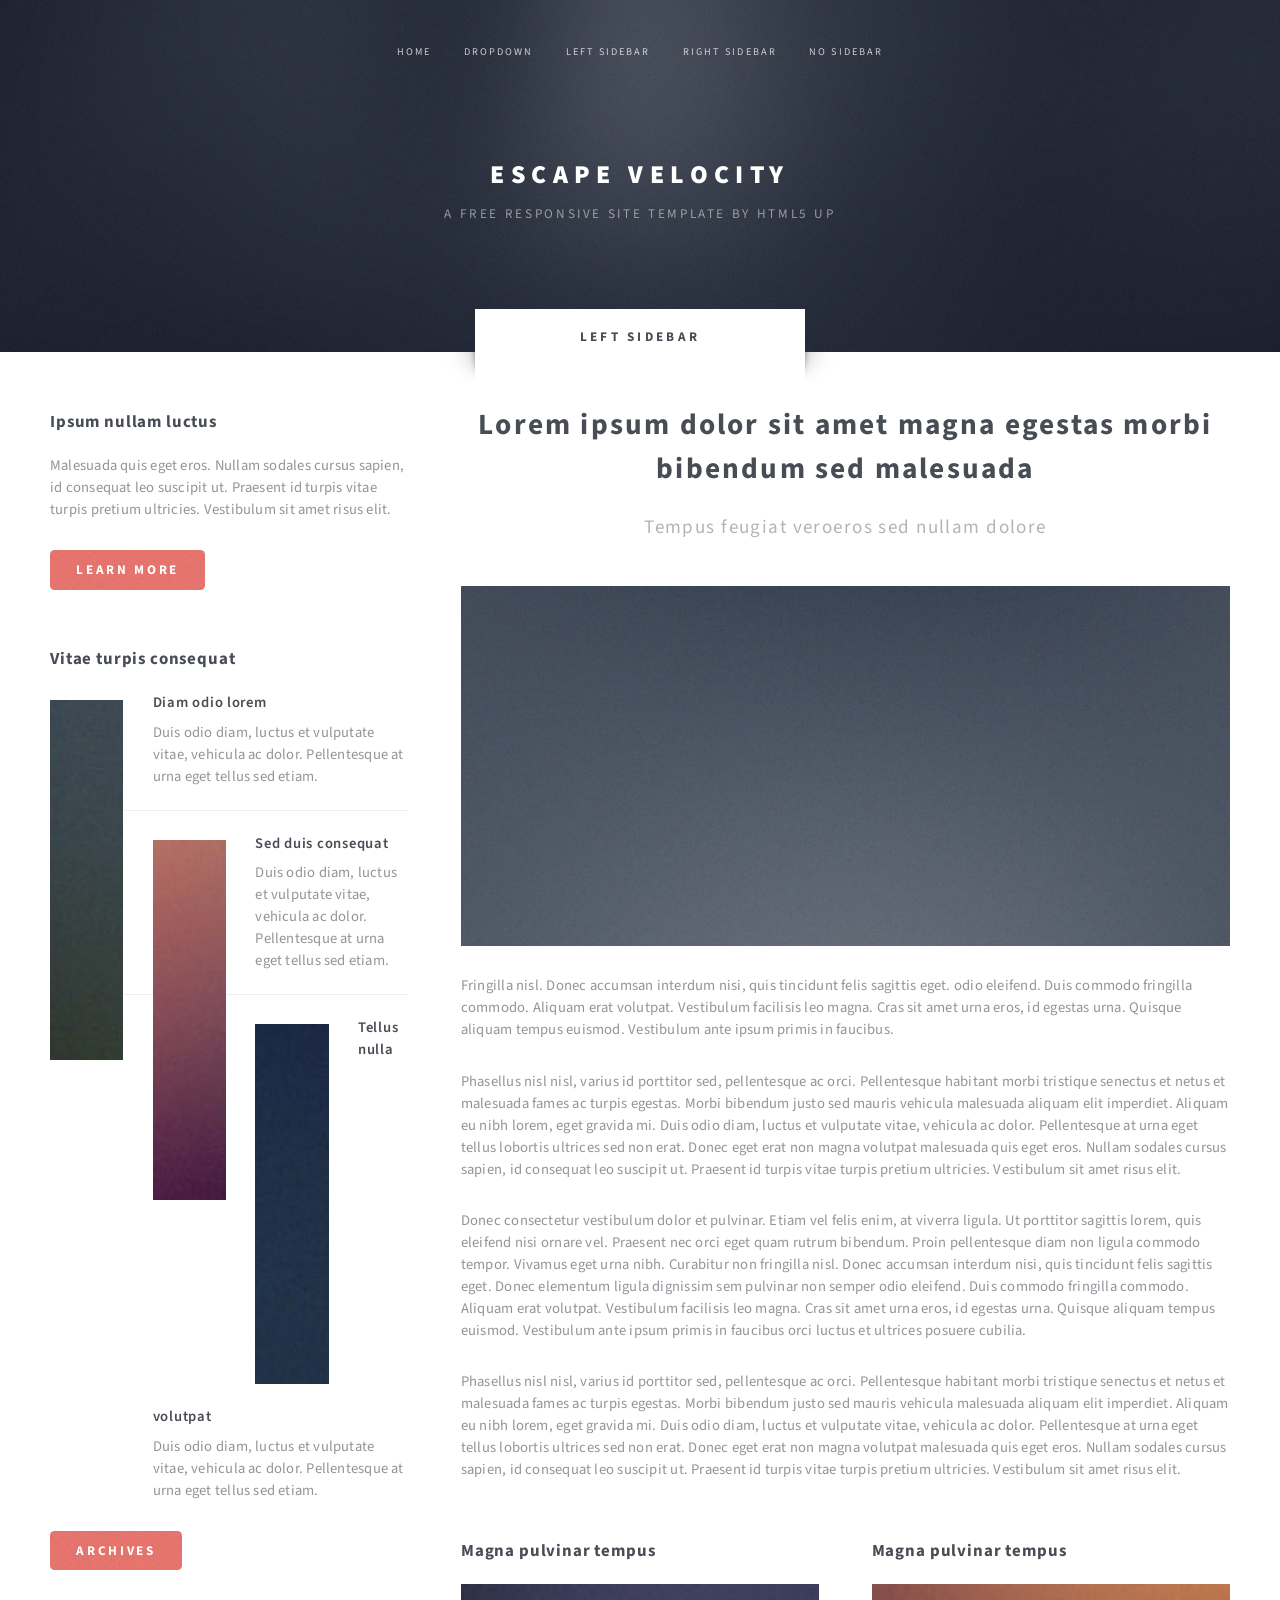
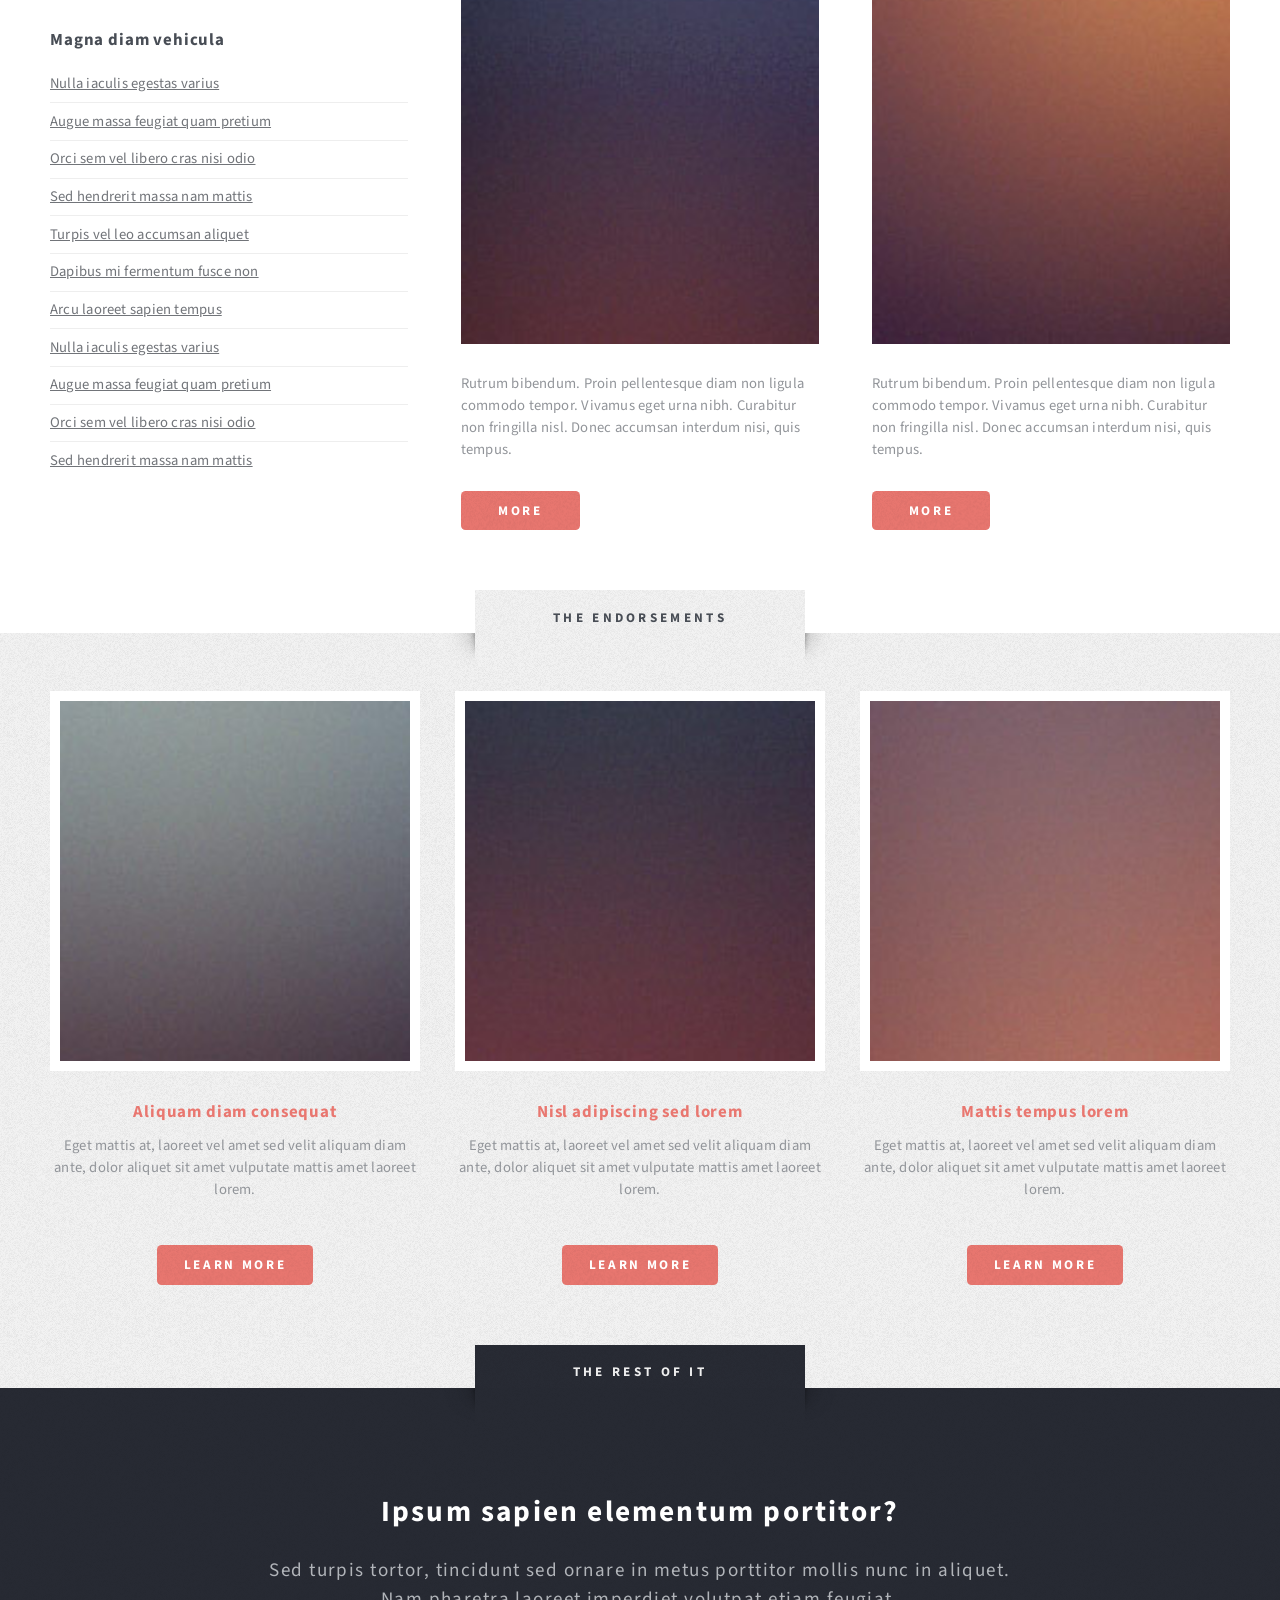
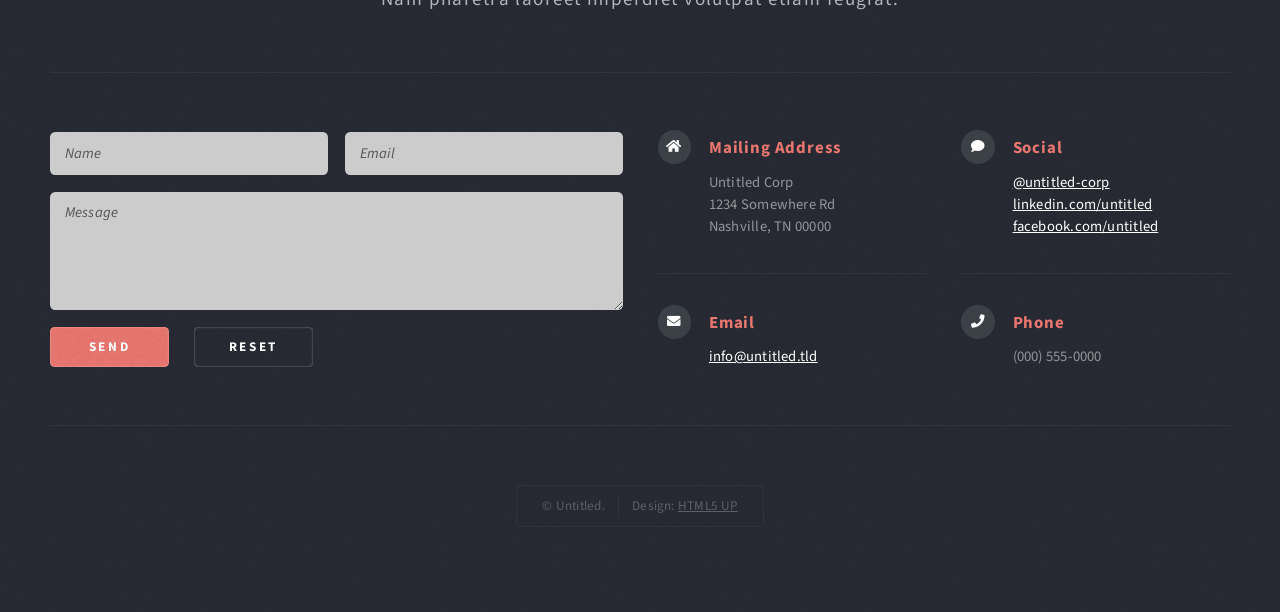
<file: left-sidebar.html>
<!DOCTYPE HTML>
<!--
	Escape Velocity by HTML5 UP
	html5up.net | @ajlkn
	Free for personal and commercial use under the CCA 3.0 license (html5up.net/license)
-->
<html>
	<head>
		<title>Left Sidebar - Escape Velocity by HTML5 UP</title>
		<meta charset="utf-8" />
		<meta name="viewport" content="width=device-width, initial-scale=1, user-scalable=no" />
		<link rel="stylesheet" href="assets/css/main.css" />
	</head>
	<body class="left-sidebar is-preload">
		<div id="page-wrapper">

			<!-- Header -->
				<section id="header" class="wrapper">

					<!-- Logo -->
						<div id="logo">
							<h1><a href="index.html">Escape Velocity</a></h1>
							<p>A free responsive site template by HTML5 UP</p>
						</div>

					<!-- Nav -->
						<nav id="nav">
							<ul>
								<li><a href="index.html">Home</a></li>
								<li>
									<a href="#">Dropdown</a>
									<ul>
										<li><a href="#">Lorem ipsum</a></li>
										<li><a href="#">Magna veroeros</a></li>
										<li><a href="#">Etiam nisl</a></li>
										<li>
											<a href="#">Sed consequat</a>
											<ul>
												<li><a href="#">Lorem dolor</a></li>
												<li><a href="#">Amet consequat</a></li>
												<li><a href="#">Magna phasellus</a></li>
												<li><a href="#">Etiam nisl</a></li>
												<li><a href="#">Sed feugiat</a></li>
											</ul>
										</li>
										<li><a href="#">Nisl tempus</a></li>
									</ul>
								</li>
								<li class="current"><a href="left-sidebar.html">Left Sidebar</a></li>
								<li><a href="right-sidebar.html">Right Sidebar</a></li>
								<li><a href="no-sidebar.html">No Sidebar</a></li>
							</ul>
						</nav>

				</section>

			<!-- Main -->
				<section id="main" class="wrapper style2">
					<div class="title">Left Sidebar</div>
					<div class="container">
						<div class="row gtr-150">
							<div class="col-4 col-12-medium">

								<!-- Sidebar -->
									<div id="sidebar">
										<section class="box">
											<header>
												<h2>Ipsum nullam luctus</h2>
											</header>
											<p>Malesuada quis eget eros. Nullam sodales cursus sapien, id consequat
											leo suscipit ut. Praesent id turpis vitae turpis pretium ultricies. Vestibulum sit
											amet risus elit.</p>
											<a href="#" class="button style1">Learn More</a>
										</section>
										<section class="box">
											<header>
												<h2>Vitae turpis consequat</h2>
											</header>
											<ul class="style2">
												<li>
													<article class="box post-excerpt">
														<a href="#" class="image left"><img src="images/pic08.jpg" alt="" /></a>
														<h3><a href="#">Diam odio lorem</a></h3>
														<p>Duis odio diam, luctus et vulputate vitae, vehicula ac dolor. Pellentesque at urna eget tellus sed etiam.</p>
													</article>
												</li>
												<li>
													<article class="box post-excerpt">
														<a href="#" class="image left"><img src="images/pic09.jpg" alt="" /></a>
														<h3><a href="#">Sed duis consequat</a></h3>
														<p>Duis odio diam, luctus et vulputate vitae, vehicula ac dolor. Pellentesque at urna eget tellus sed etiam.</p>
													</article>
												</li>
												<li>
													<article class="box post-excerpt">
														<a href="#" class="image left"><img src="images/pic10.jpg" alt="" /></a>
														<h3><a href="#">Tellus nulla volutpat</a></h3>
														<p>Duis odio diam, luctus et vulputate vitae, vehicula ac dolor. Pellentesque at urna eget tellus sed etiam.</p>
													</article>
												</li>
											</ul>
											<a href="#" class="button style1">Archives</a>
										</section>
										<section class="box">
											<header>
												<h2>Magna diam vehicula</h2>
											</header>
											<ul class="style3">
												<li><a href="#">Nulla iaculis egestas varius</a></li>
												<li><a href="#">Augue massa feugiat quam pretium</a></li>
												<li><a href="#">Orci sem vel libero cras nisi odio</a></li>
												<li><a href="#">Sed hendrerit massa nam mattis</a></li>
												<li><a href="#">Turpis vel leo accumsan aliquet</a></li>
												<li><a href="#">Dapibus mi fermentum fusce non</a></li>
												<li><a href="#">Arcu laoreet sapien tempus</a></li>
												<li><a href="#">Nulla iaculis egestas varius</a></li>
												<li><a href="#">Augue massa feugiat quam pretium</a></li>
												<li><a href="#">Orci sem vel libero cras nisi odio</a></li>
												<li><a href="#">Sed hendrerit massa nam mattis</a></li>
											</ul>
										</section>
									</div>

							</div>
							<div class="col-8 col-12-medium imp-medium">

								<!-- Content -->
									<div id="content">
										<article class="box post">
											<header class="style1">
												<h2>Lorem ipsum dolor sit amet magna egestas morbi bibendum sed malesuada</h2>
												<p>Tempus feugiat veroeros sed nullam dolore</p>
											</header>
											<a href="#" class="image featured">
												<img src="images/pic01.jpg" alt="" />
											</a>
											<p>Fringilla nisl. Donec accumsan interdum nisi, quis tincidunt felis sagittis eget.
											odio eleifend. Duis commodo fringilla commodo. Aliquam erat volutpat. Vestibulum
											facilisis leo magna. Cras sit amet urna eros, id egestas urna. Quisque aliquam
											tempus euismod. Vestibulum ante ipsum primis in faucibus.</p>
											<p>Phasellus nisl nisl, varius id porttitor sed, pellentesque ac orci. Pellentesque
											habitant morbi tristique senectus et netus et malesuada fames ac turpis egestas. Morbi
											bibendum justo sed mauris vehicula malesuada aliquam elit imperdiet. Aliquam eu nibh
											lorem, eget gravida mi. Duis odio diam, luctus et vulputate vitae, vehicula ac dolor.
											Pellentesque at urna eget tellus lobortis ultrices sed non erat. Donec eget erat non
											magna volutpat malesuada quis eget eros. Nullam sodales cursus sapien, id consequat
											leo suscipit ut. Praesent id turpis vitae turpis pretium ultricies. Vestibulum sit
											amet risus elit.</p>
											<p>Donec consectetur vestibulum dolor et pulvinar. Etiam vel felis enim, at viverra
											ligula. Ut porttitor sagittis lorem, quis eleifend nisi ornare vel. Praesent nec orci
											eget quam rutrum bibendum. Proin pellentesque diam non ligula commodo tempor. Vivamus
											eget urna nibh. Curabitur non fringilla nisl. Donec accumsan interdum nisi, quis
											tincidunt felis sagittis eget. Donec elementum ligula dignissim sem pulvinar non semper
											odio eleifend. Duis commodo fringilla commodo. Aliquam erat volutpat. Vestibulum
											facilisis leo magna. Cras sit amet urna eros, id egestas urna. Quisque aliquam
											tempus euismod. Vestibulum ante ipsum primis in faucibus orci luctus et ultrices
											posuere cubilia.</p>
											<p>Phasellus nisl nisl, varius id porttitor sed, pellentesque ac orci. Pellentesque
											habitant morbi tristique senectus et netus et malesuada fames ac turpis egestas. Morbi
											bibendum justo sed mauris vehicula malesuada aliquam elit imperdiet. Aliquam eu nibh
											lorem, eget gravida mi. Duis odio diam, luctus et vulputate vitae, vehicula ac dolor.
											Pellentesque at urna eget tellus lobortis ultrices sed non erat. Donec eget erat non
											magna volutpat malesuada quis eget eros. Nullam sodales cursus sapien, id consequat
											leo suscipit ut. Praesent id turpis vitae turpis pretium ultricies. Vestibulum sit
											amet risus elit.</p>
										</article>
										<div class="row gtr-150">
											<div class="col-6 col-12-small">
												<section class="box">
													<header>
														<h2>Magna pulvinar tempus</h2>
													</header>
													<a href="#" class="image featured"><img src="images/pic05.jpg" alt="" /></a>
													<p>Rutrum bibendum. Proin pellentesque diam non ligula commodo tempor. Vivamus
													eget urna nibh. Curabitur non fringilla nisl. Donec accumsan interdum nisi, quis
													tempus.</p>
													<a href="#" class="button style1">More</a>
												</section>
											</div>
											<div class="col-6 col-12-small">
												<section class="box">
													<header>
														<h2>Magna pulvinar tempus</h2>
													</header>
													<a href="#" class="image featured"><img src="images/pic06.jpg" alt="" /></a>
													<p>Rutrum bibendum. Proin pellentesque diam non ligula commodo tempor. Vivamus
													eget urna nibh. Curabitur non fringilla nisl. Donec accumsan interdum nisi, quis
													tempus.</p>
													<a href="#" class="button style1">More</a>
												</section>
											</div>
										</div>
									</div>

							</div>
						</div>
					</div>
				</section>

			<!-- Highlights -->
				<section id="highlights" class="wrapper style3">
					<div class="title">The Endorsements</div>
					<div class="container">
						<div class="row aln-center">
							<div class="col-4 col-12-medium">
								<section class="highlight">
									<a href="#" class="image featured"><img src="images/pic02.jpg" alt="" /></a>
									<h3><a href="#">Aliquam diam consequat</a></h3>
									<p>Eget mattis at, laoreet vel amet sed velit aliquam diam ante, dolor aliquet sit amet vulputate mattis amet laoreet lorem.</p>
									<ul class="actions">
										<li><a href="#" class="button style1">Learn More</a></li>
									</ul>
								</section>
							</div>
							<div class="col-4 col-12-medium">
								<section class="highlight">
									<a href="#" class="image featured"><img src="images/pic03.jpg" alt="" /></a>
									<h3><a href="#">Nisl adipiscing sed lorem</a></h3>
									<p>Eget mattis at, laoreet vel amet sed velit aliquam diam ante, dolor aliquet sit amet vulputate mattis amet laoreet lorem.</p>
									<ul class="actions">
										<li><a href="#" class="button style1">Learn More</a></li>
									</ul>
								</section>
							</div>
							<div class="col-4 col-12-medium">
								<section class="highlight">
									<a href="#" class="image featured"><img src="images/pic04.jpg" alt="" /></a>
									<h3><a href="#">Mattis tempus lorem</a></h3>
									<p>Eget mattis at, laoreet vel amet sed velit aliquam diam ante, dolor aliquet sit amet vulputate mattis amet laoreet lorem.</p>
									<ul class="actions">
										<li><a href="#" class="button style1">Learn More</a></li>
									</ul>
								</section>
							</div>
						</div>
					</div>
				</section>

			<!-- Footer -->
				<section id="footer" class="wrapper">
					<div class="title">The Rest Of It</div>
					<div class="container">
						<header class="style1">
							<h2>Ipsum sapien elementum portitor?</h2>
							<p>
								Sed turpis tortor, tincidunt sed ornare in metus porttitor mollis nunc in aliquet.<br />
								Nam pharetra laoreet imperdiet volutpat etiam feugiat.
							</p>
						</header>
						<div class="row">
							<div class="col-6 col-12-medium">

								<!-- Contact Form -->
									<section>
										<form method="post" action="#">
											<div class="row gtr-50">
												<div class="col-6 col-12-small">
													<input type="text" name="name" id="contact-name" placeholder="Name" />
												</div>
												<div class="col-6 col-12-small">
													<input type="text" name="email" id="contact-email" placeholder="Email" />
												</div>
												<div class="col-12">
													<textarea name="message" id="contact-message" placeholder="Message" rows="4"></textarea>
												</div>
												<div class="col-12">
													<ul class="actions">
														<li><input type="submit" class="style1" value="Send" /></li>
														<li><input type="reset" class="style2" value="Reset" /></li>
													</ul>
												</div>
											</div>
										</form>
									</section>

							</div>
							<div class="col-6 col-12-medium">

								<!-- Contact -->
									<section class="feature-list small">
										<div class="row">
											<div class="col-6 col-12-small">
												<section>
													<h3 class="icon solid fa-home">Mailing Address</h3>
													<p>
														Untitled Corp<br />
														1234 Somewhere Rd<br />
														Nashville, TN 00000
													</p>
												</section>
											</div>
											<div class="col-6 col-12-small">
												<section>
													<h3 class="icon solid fa-comment">Social</h3>
													<p>
														<a href="#">@untitled-corp</a><br />
														<a href="#">linkedin.com/untitled</a><br />
														<a href="#">facebook.com/untitled</a>
													</p>
												</section>
											</div>
											<div class="col-6 col-12-small">
												<section>
													<h3 class="icon solid fa-envelope">Email</h3>
													<p>
														<a href="#">info@untitled.tld</a>
													</p>
												</section>
											</div>
											<div class="col-6 col-12-small">
												<section>
													<h3 class="icon solid fa-phone">Phone</h3>
													<p>
														(000) 555-0000
													</p>
												</section>
											</div>
										</div>
									</section>

							</div>
						</div>
						<div id="copyright">
							<ul>
								<li>&copy; Untitled.</li><li>Design: <a href="http://html5up.net">HTML5 UP</a></li>
							</ul>
						</div>
					</div>
				</section>

		</div>

		<!-- Scripts -->
			<script src="assets/js/jquery.min.js"></script>
			<script src="assets/js/jquery.dropotron.min.js"></script>
			<script src="assets/js/browser.min.js"></script>
			<script src="assets/js/breakpoints.min.js"></script>
			<script src="assets/js/util.js"></script>
			<script src="assets/js/main.js"></script>

	</body>
</html>
</file>
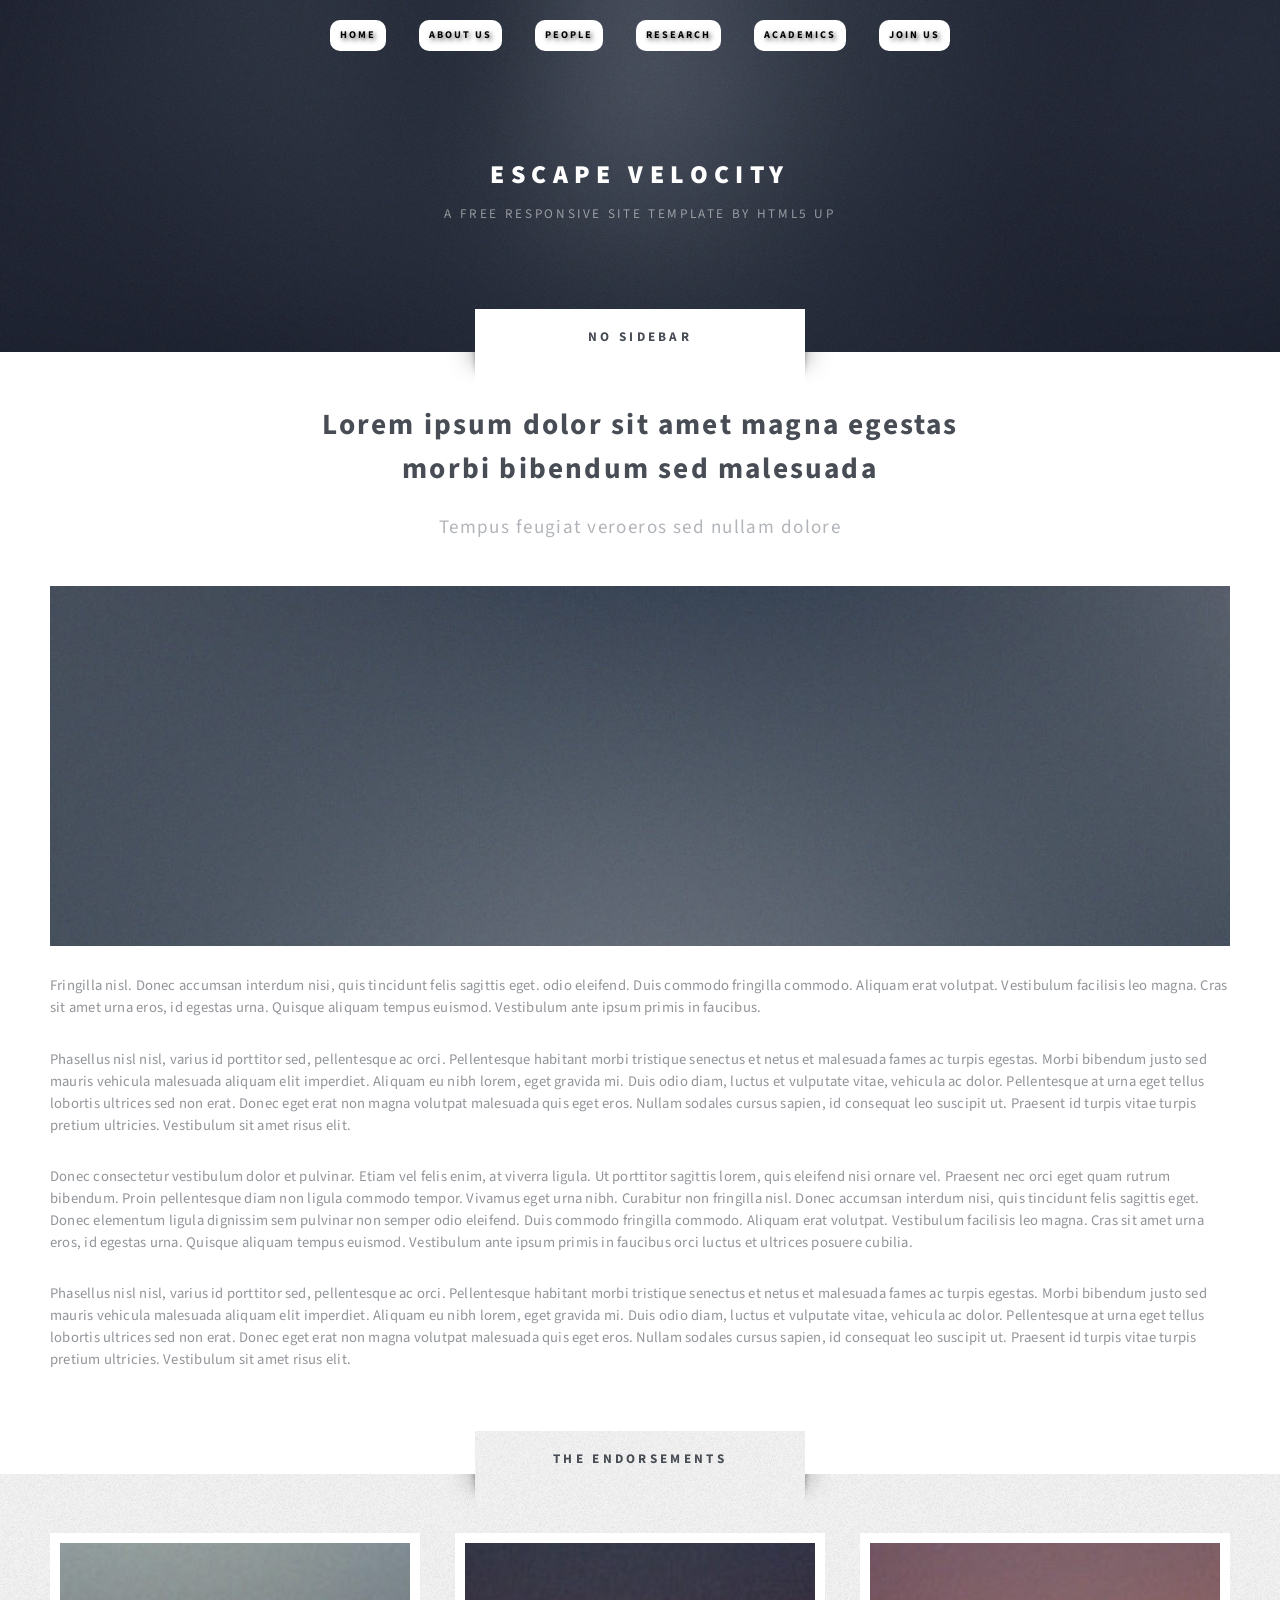
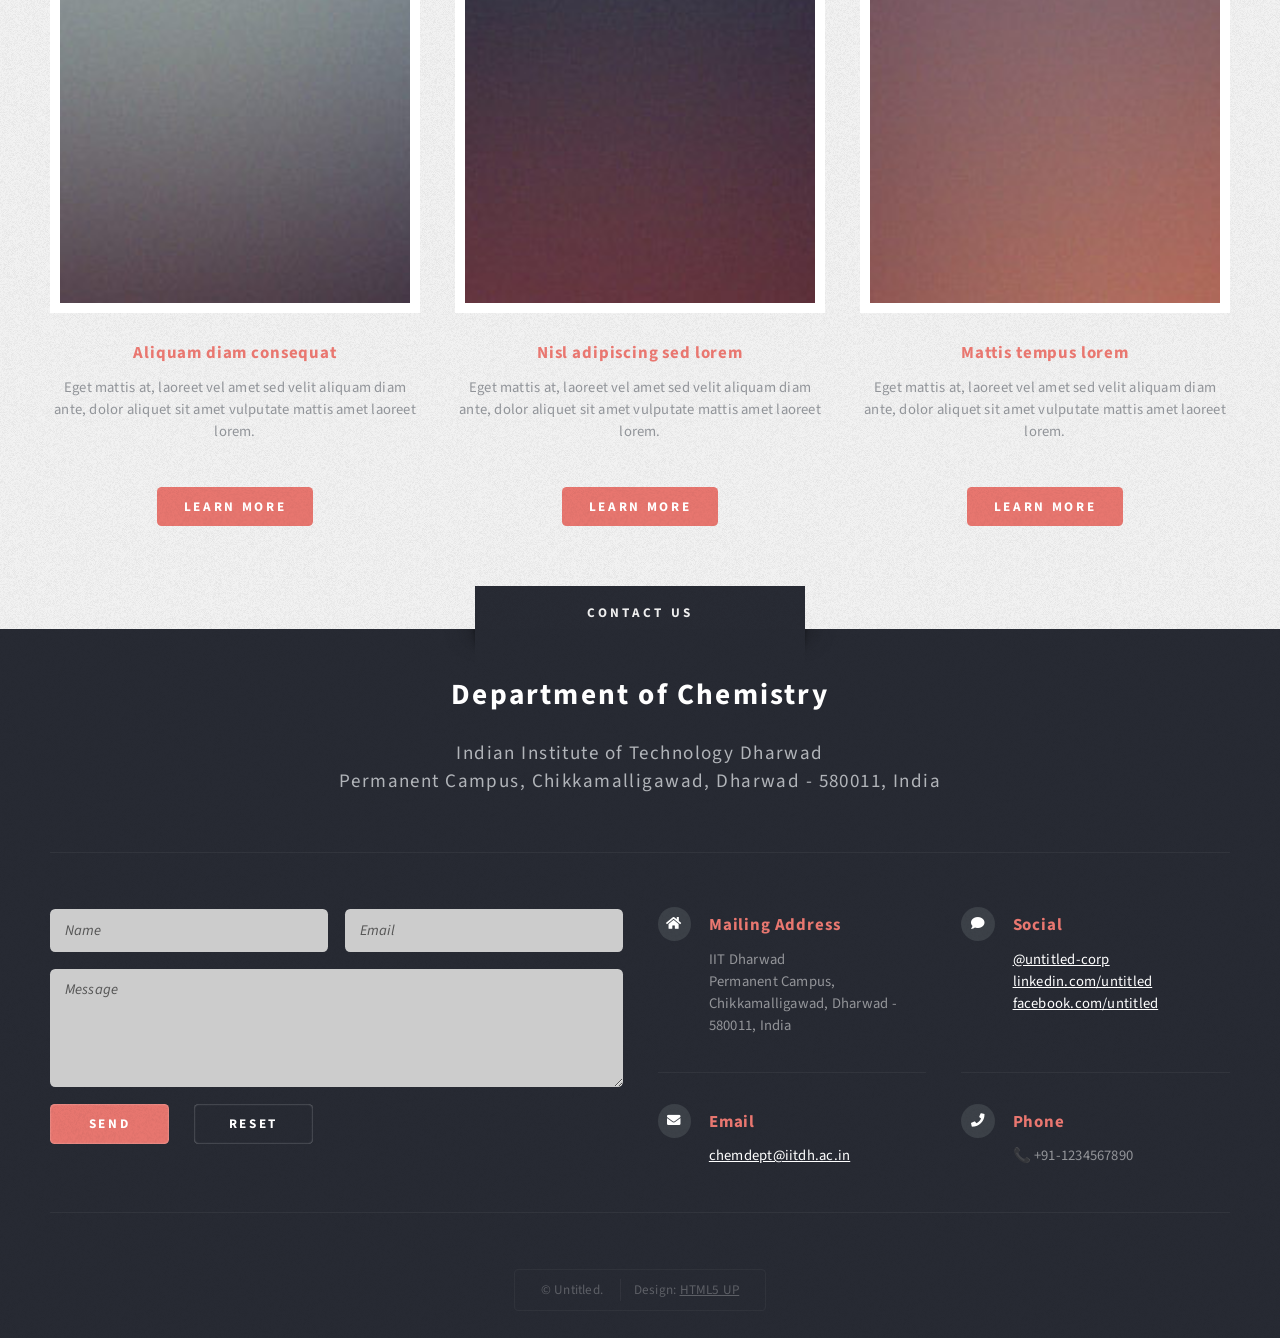
<file: no-sidebar.html>
<!DOCTYPE HTML>
<!--
	Escape Velocity by HTML5 UP
	html5up.net | @ajlkn
	Free for personal and commercial use under the CCA 3.0 license (html5up.net/license)
-->
<html>

<head>
	<title>No Sidebar - Escape Velocity by HTML5 UP</title>
	<meta charset="utf-8" />
	<meta name="viewport" content="width=device-width, initial-scale=1, user-scalable=no" />
	<link rel="stylesheet" href="assets/css/main.css" />
	<style>
		nav a {
			padding-top: -10px;
			padding-bottom: -10px;
			padding-left: 10px;
			padding-right: 10px;
			margin-top: 10px;
			margin-bottom: 10px;
			border-radius: 10px;
			background-color: white;
			color: black;
			font-size: 16px;
			font-weight: bold;
			text-shadow: 2px 2px 5px rgba(0, 0, 0, 0.7);
		}
	</style>
</head>

<body class="no-sidebar is-preload">
	<div id="page-wrapper">

		<!-- Header -->
		<section id="header" class="wrapper">

			<!-- Logo -->
			<div id="logo">
				<h1><a href="index.html">Escape Velocity</a></h1>
				<p>A free responsive site template by HTML5 UP</p>
			</div>

			<!-- Nav -->
			<nav id="nav" style="top: 10px; ">
				<ul>
					<li class="current"><a href="index.html" style="color: black; font-weight:bold;">Home</a></li>
					<li>
						<a href="#" style="color: black;font-weight:bold;">About Us</a>
						<ul>
							<li><a href="./no-sidebar.html">From HOD's Desk</a></li>
							<li><a href="./right-sidebar.html">Department Overview</a></li>
							<li><a href="#">Achivements</a></li>
							<li>
								<a href="#">Gallery</a>
							</li>
							<li><a href="#">Events</a></li>
						</ul>
					</li>
					<li>
						<a href="#" style="color: black;font-weight:bold;">People</a>
						<ul>
							<li><a href="#">Faculty</a></li>
							<li><a href="#">Students</a>
								<ul>
									<li><a href="#">UG</a></li>
									<li><a href="./PG.html">PG (M.Sc. & PhD)</a></li>
								</ul>
							</li>

							<li><a href="#">Staff</a></li>
						</ul>
					</li>
					<li>
						<a href="#" style="color: black;font-weight:bold;">Research</a>
						<ul>
							<li><a href="#">Research Areas</a>
								<ul>
									<li><a href="#">Organic</a></li>
									<li><a href="#">Physical</a></li>
									<li><a href="#">Inorganic</a></li>
									<li><a href="#">Biological</a></li>
									<li><a href="#">Theoretical</a></li>
								</ul>
							</li>
							<li><a href="#">Facilities</a>
								<ul>
									<li><a href="#">SCIF</a></li>
									<li><a href="#">DCIF</a></li>
									<li><a href="#">HPC</a></li>
								</ul>
							</li>
						</ul>
					</li>
					<li>
						<a href="#" style="color: black;font-weight:bold;">Academics</a>
						<ul>
							<li><a href="#">Undergraduate</a></li>
							<li><a href="#">Postgratuate</a></li>
							<li><a href="#">Doctoral</a></li>
						</ul>
					</li>
					<li>
						<a href="#" style="color: black;font-weight:bold; ">Join Us</a>
						<ul>
							<li><a href="#">Faculty Recruitments</a></li>
							<li><a href="#">Postdoc Openings</a></li>
							<li><a href="#">Admissions</a></li>
							<li><a href="#">Internships/Project Staff</a></li>
						</ul>
					</li>
				</ul>
			</nav>

		</section>

		<!-- Main -->
		<div id="main" class="wrapper style2">
			<div class="title">No Sidebar</div>
			<div class="container">

				<!-- Content -->
				<div id="content">
					<article class="box post">
						<header class="style1">
							<h2>Lorem ipsum dolor sit amet magna egestas<br class="mobile-hide" />
								morbi bibendum sed malesuada</h2>
							<p>Tempus feugiat veroeros sed nullam dolore</p>
						</header>
						<a href="#" class="image featured">
							<img src="images/pic01.jpg" alt="" />
						</a>
						<p>Fringilla nisl. Donec accumsan interdum nisi, quis tincidunt felis sagittis eget.
							odio eleifend. Duis commodo fringilla commodo. Aliquam erat volutpat. Vestibulum
							facilisis leo magna. Cras sit amet urna eros, id egestas urna. Quisque aliquam
							tempus euismod. Vestibulum ante ipsum primis in faucibus.</p>
						<p>Phasellus nisl nisl, varius id porttitor sed, pellentesque ac orci. Pellentesque
							habitant morbi tristique senectus et netus et malesuada fames ac turpis egestas. Morbi
							bibendum justo sed mauris vehicula malesuada aliquam elit imperdiet. Aliquam eu nibh
							lorem, eget gravida mi. Duis odio diam, luctus et vulputate vitae, vehicula ac dolor.
							Pellentesque at urna eget tellus lobortis ultrices sed non erat. Donec eget erat non
							magna volutpat malesuada quis eget eros. Nullam sodales cursus sapien, id consequat
							leo suscipit ut. Praesent id turpis vitae turpis pretium ultricies. Vestibulum sit
							amet risus elit.</p>
						<p>Donec consectetur vestibulum dolor et pulvinar. Etiam vel felis enim, at viverra
							ligula. Ut porttitor sagittis lorem, quis eleifend nisi ornare vel. Praesent nec orci
							eget quam rutrum bibendum. Proin pellentesque diam non ligula commodo tempor. Vivamus
							eget urna nibh. Curabitur non fringilla nisl. Donec accumsan interdum nisi, quis
							tincidunt felis sagittis eget. Donec elementum ligula dignissim sem pulvinar non semper
							odio eleifend. Duis commodo fringilla commodo. Aliquam erat volutpat. Vestibulum
							facilisis leo magna. Cras sit amet urna eros, id egestas urna. Quisque aliquam
							tempus euismod. Vestibulum ante ipsum primis in faucibus orci luctus et ultrices
							posuere cubilia.</p>
						<p>Phasellus nisl nisl, varius id porttitor sed, pellentesque ac orci. Pellentesque
							habitant morbi tristique senectus et netus et malesuada fames ac turpis egestas. Morbi
							bibendum justo sed mauris vehicula malesuada aliquam elit imperdiet. Aliquam eu nibh
							lorem, eget gravida mi. Duis odio diam, luctus et vulputate vitae, vehicula ac dolor.
							Pellentesque at urna eget tellus lobortis ultrices sed non erat. Donec eget erat non
							magna volutpat malesuada quis eget eros. Nullam sodales cursus sapien, id consequat
							leo suscipit ut. Praesent id turpis vitae turpis pretium ultricies. Vestibulum sit
							amet risus elit.</p>
					</article>
				</div>

			</div>
		</div>

		<!-- Highlights -->
		<section id="highlights" class="wrapper style3">
			<div class="title">The Endorsements</div>
			<div class="container">
				<div class="row aln-center">
					<div class="col-4 col-12-medium">
						<section class="highlight">
							<a href="#" class="image featured"><img src="images/pic02.jpg" alt="" /></a>
							<h3><a href="#">Aliquam diam consequat</a></h3>
							<p>Eget mattis at, laoreet vel amet sed velit aliquam diam ante, dolor aliquet sit amet
								vulputate mattis amet laoreet lorem.</p>
							<ul class="actions">
								<li><a href="#" class="button style1">Learn More</a></li>
							</ul>
						</section>
					</div>
					<div class="col-4 col-12-medium">
						<section class="highlight">
							<a href="#" class="image featured"><img src="images/pic03.jpg" alt="" /></a>
							<h3><a href="#">Nisl adipiscing sed lorem</a></h3>
							<p>Eget mattis at, laoreet vel amet sed velit aliquam diam ante, dolor aliquet sit amet
								vulputate mattis amet laoreet lorem.</p>
							<ul class="actions">
								<li><a href="#" class="button style1">Learn More</a></li>
							</ul>
						</section>
					</div>
					<div class="col-4 col-12-medium">
						<section class="highlight">
							<a href="#" class="image featured"><img src="images/pic04.jpg" alt="" /></a>
							<h3><a href="#">Mattis tempus lorem</a></h3>
							<p>Eget mattis at, laoreet vel amet sed velit aliquam diam ante, dolor aliquet sit amet
								vulputate mattis amet laoreet lorem.</p>
							<ul class="actions">
								<li><a href="#" class="button style1">Learn More</a></li>
							</ul>
						</section>
					</div>
				</div>
			</div>
		</section>

		<!-- Footer -->
		<section id="footer" class="wrapper" style="padding-bottom: 0px; padding-top: 0px;">
			<div class="title">Contact us</div>
			<div class="container">
				<header class="style1" style="padding-bottom: 56px; margin-bottom: 56px;">
					<h2>Department of Chemistry</h2>
					<p>
						Indian Institute of Technology Dharwad<br />
						Permanent Campus, Chikkamalligawad, Dharwad - 580011, India
					</p>
				</header>
				<div class="row">
					<div class="col-6 col-12-medium">
						<!-- Contact Form -->
						<section>
							<form method="post" action="#">
								<div class="row gtr-50">
									<div class="col-6 col-12-small">
										<input type="text" name="name" id="contact-name" placeholder="Name" />
									</div>
									<div class="col-6 col-12-small">
										<input type="text" name="email" id="contact-email" placeholder="Email" />
									</div>
									<div class="col-12">
										<textarea name="message" id="contact-message" placeholder="Message"
											rows="4"></textarea>
									</div>
									<div class="col-12">
										<ul class="actions">
											<li>
												<input type="submit" class="style1" value="Send" />
											</li>
											<li>
												<input type="reset" class="style2" value="Reset" />
											</li>
										</ul>
									</div>
								</div>
							</form>
						</section>
					</div>
					<div class="col-6 col-12-medium">
						<!-- Contact -->
						<section class="feature-list small">
							<div class="row">
								<div class="col-6 col-12-small">
									<section>
										<h3 class="icon solid fa-home">Mailing Address</h3>
										<p>
											IIT Dharwad<br />
											Permanent Campus, Chikkamalligawad, Dharwad - 580011, India<br />
										</p>
									</section>
								</div>
								<div class="col-6 col-12-small">
									<section>
										<h3 class="icon solid fa-comment">Social</h3>
										<p>
											<a href="#">@untitled-corp</a><br />
											<a href="#">linkedin.com/untitled</a><br />
											<a href="#">facebook.com/untitled</a>
										</p>
									</section>
								</div>
								<div class="col-6 col-12-small">
									<section>
										<h3 class="icon solid fa-envelope">Email</h3>
										<p>
											<a href="#">chemdept@iitdh.ac.in</a>
										</p>
									</section>
								</div>
								<div class="col-6 col-12-small">
									<section>
										<h3 class="icon solid fa-phone">Phone</h3>
										<p>📞 +91-1234567890</p>
									</section>
								</div>
							</div>
						</section>
					</div>
				</div>
				<div id="copyright" style="padding-top: 56px; margin-top: 56px;">
					<ul>
						<li>&copy; Untitled.</li>
						<li>Design: <a href="http://html5up.net">HTML5 UP</a></li>
					</ul>
				</div>
			</div>
		</section>

	</div>

	<!-- Scripts -->
	<script src="assets/js/jquery.min.js"></script>
	<script src="assets/js/jquery.dropotron.min.js"></script>
	<script src="assets/js/browser.min.js"></script>
	<script src="assets/js/breakpoints.min.js"></script>
	<script src="assets/js/util.js"></script>
	<script src="assets/js/main.js"></script>

</body>

</html>
</file>
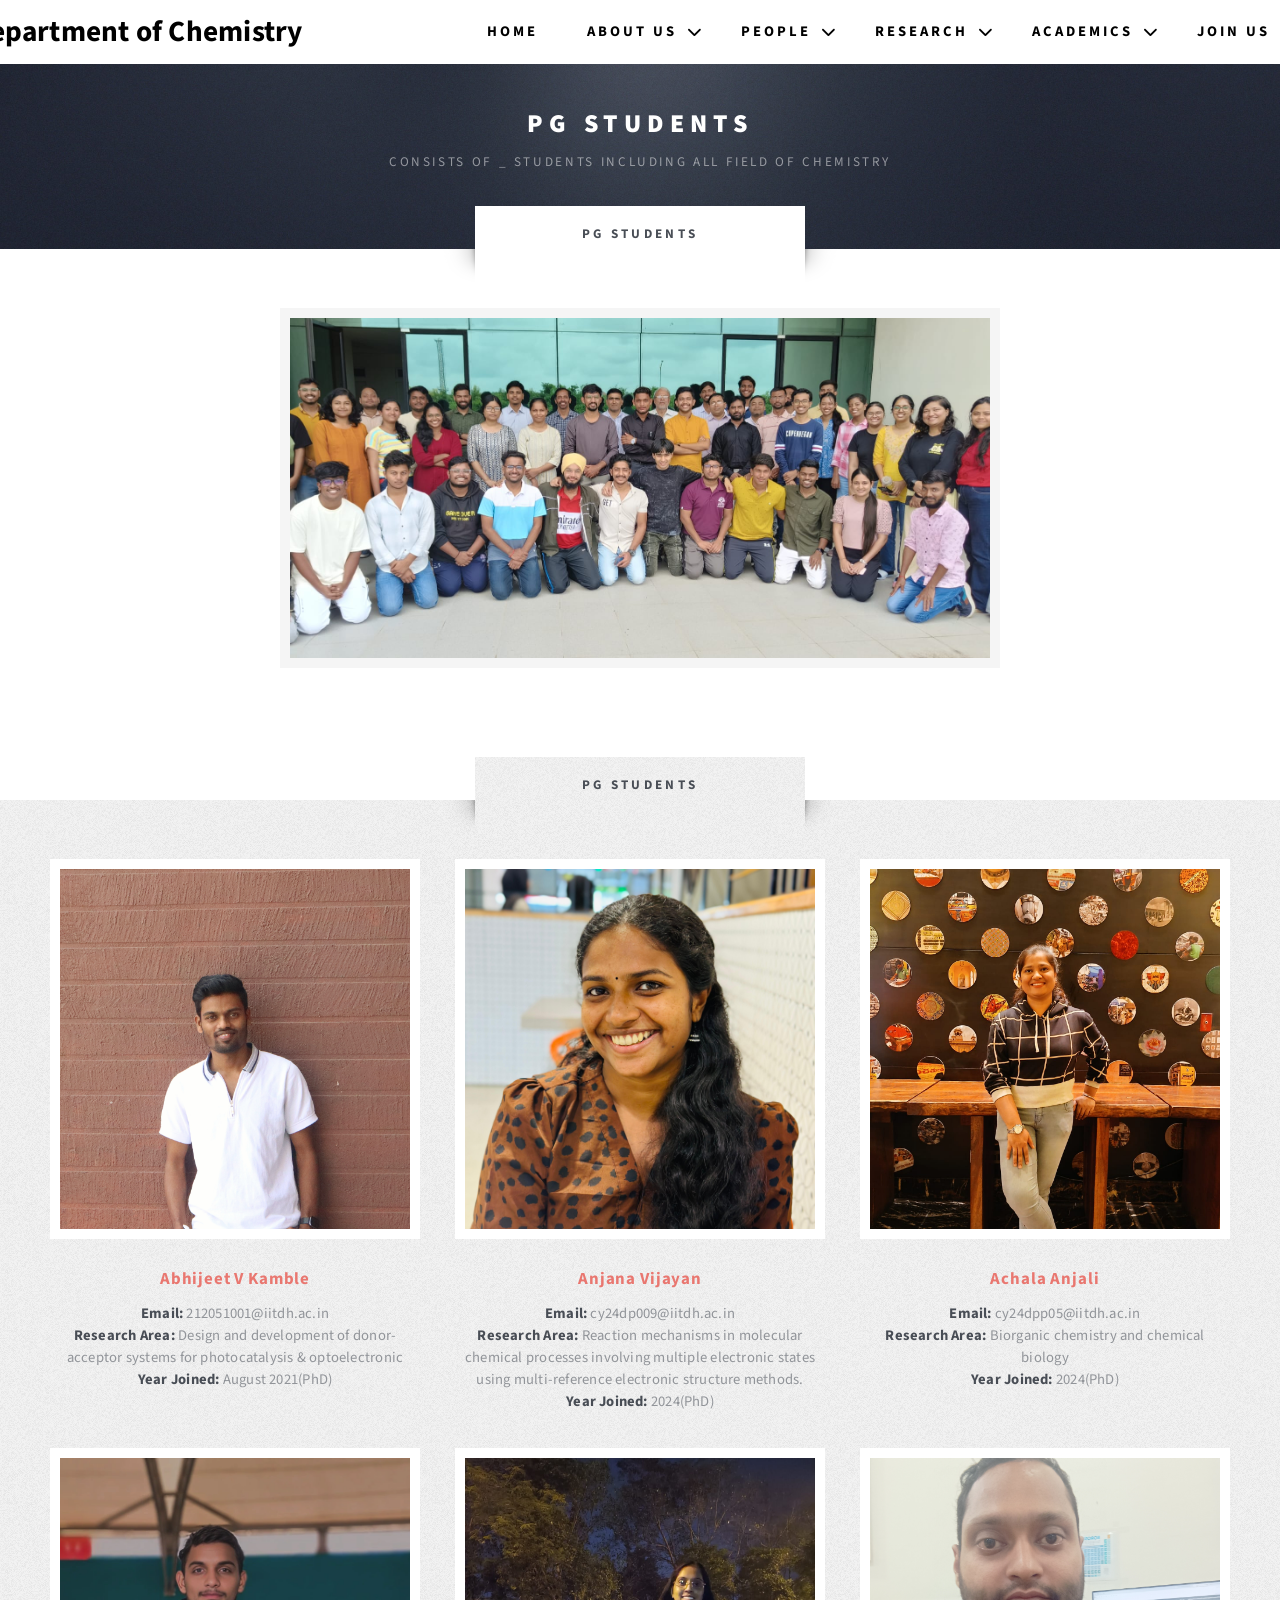
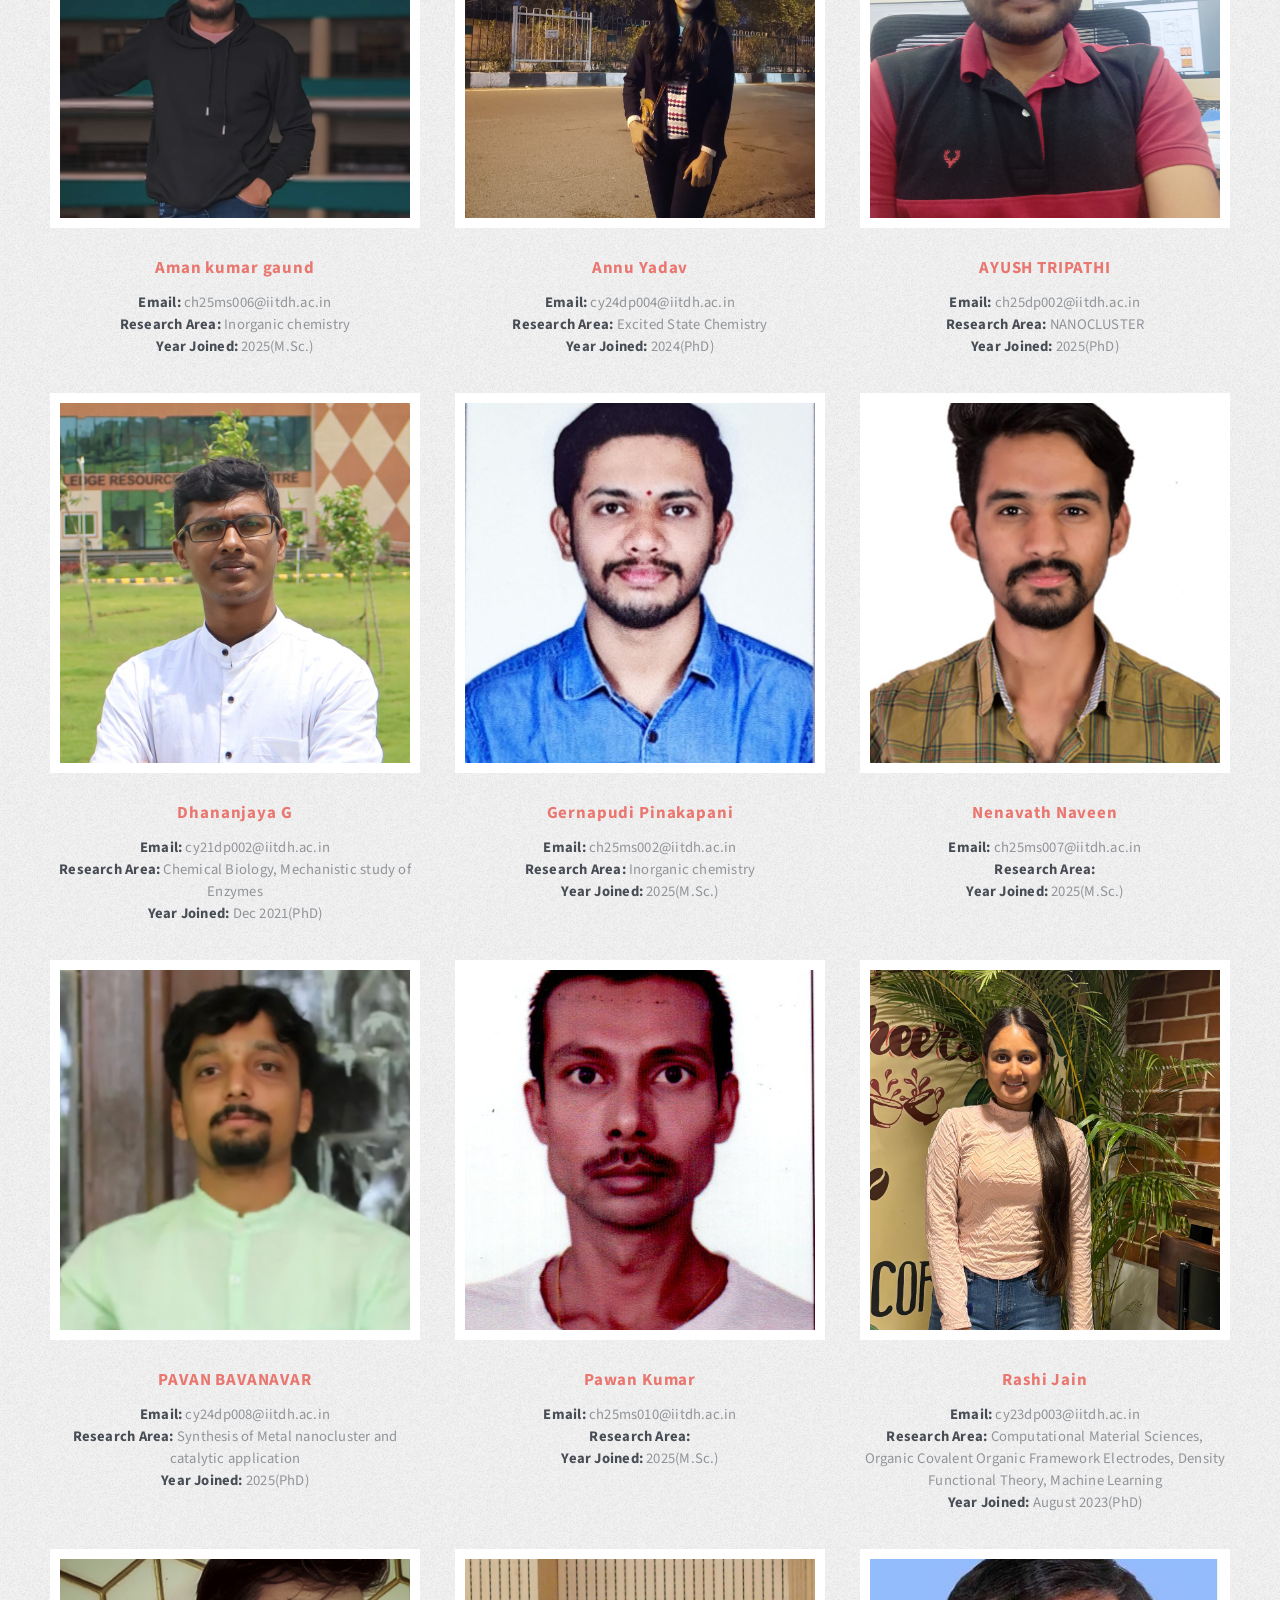
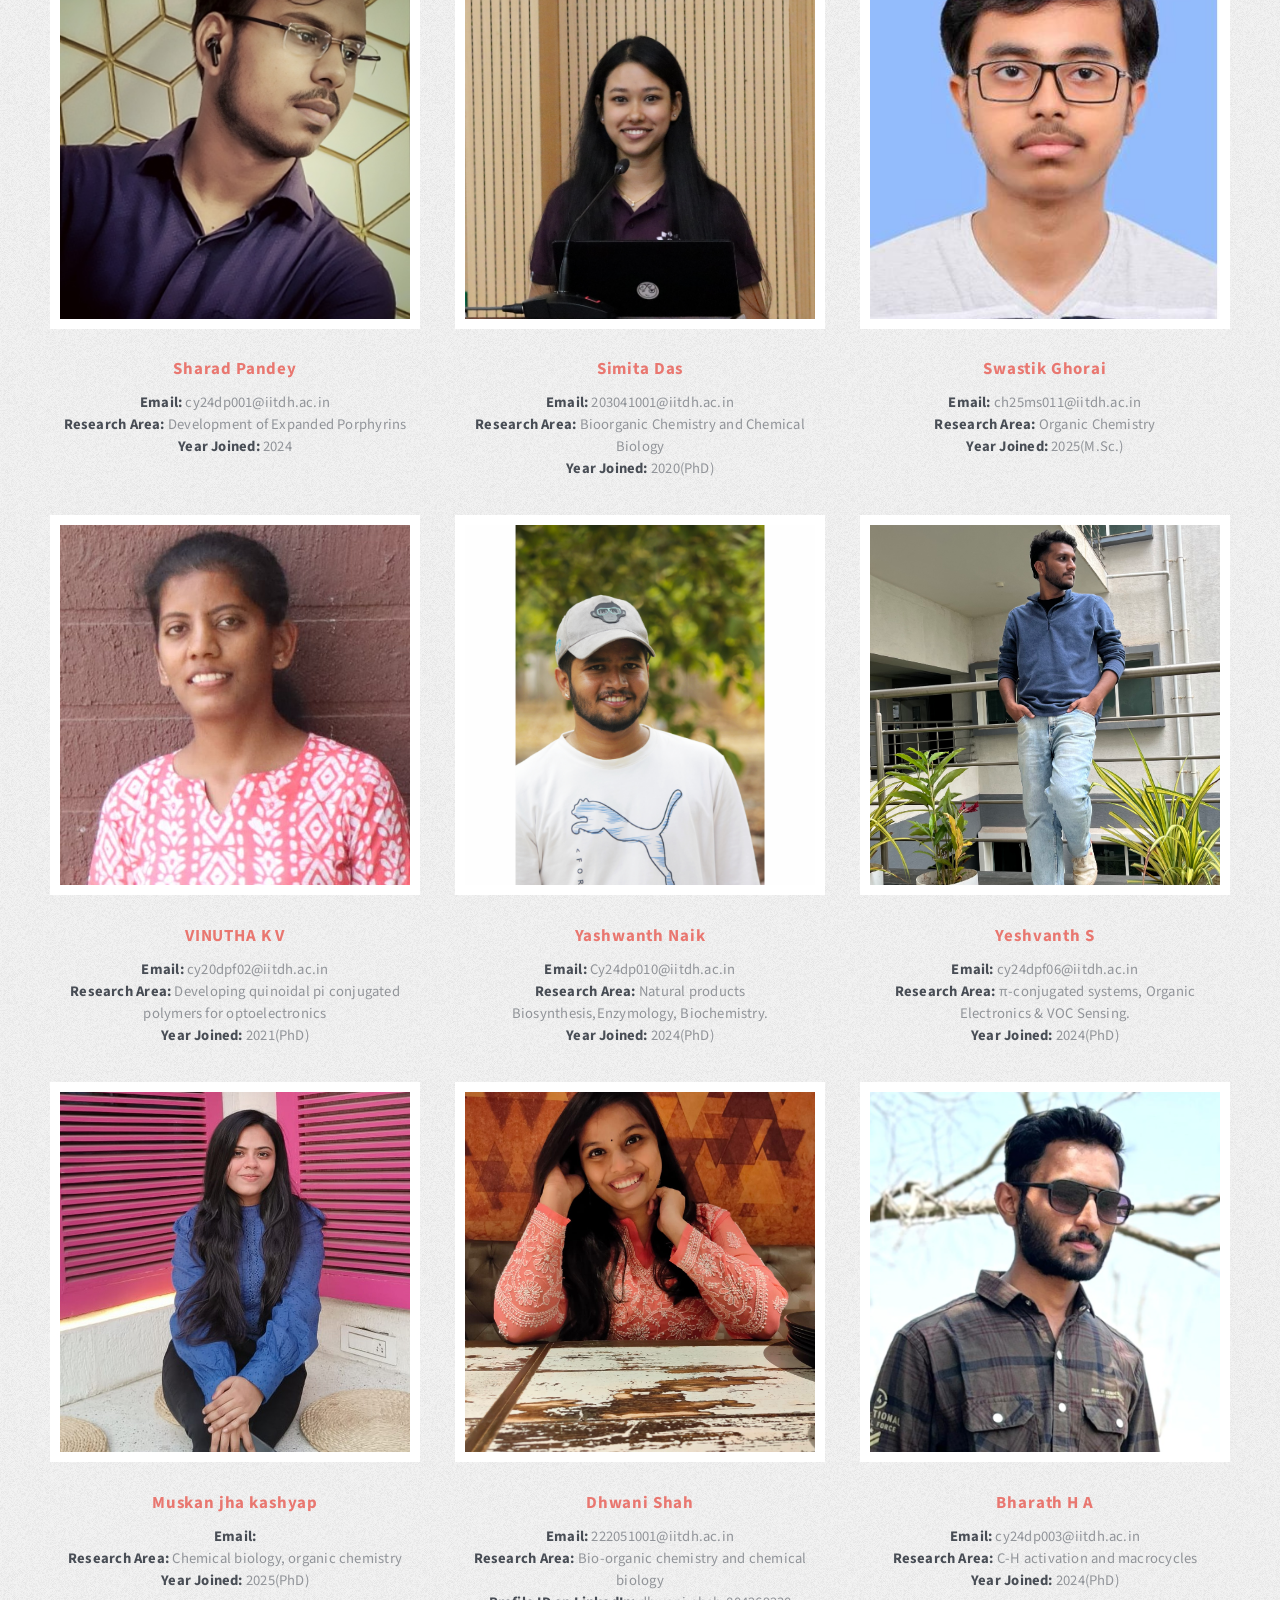
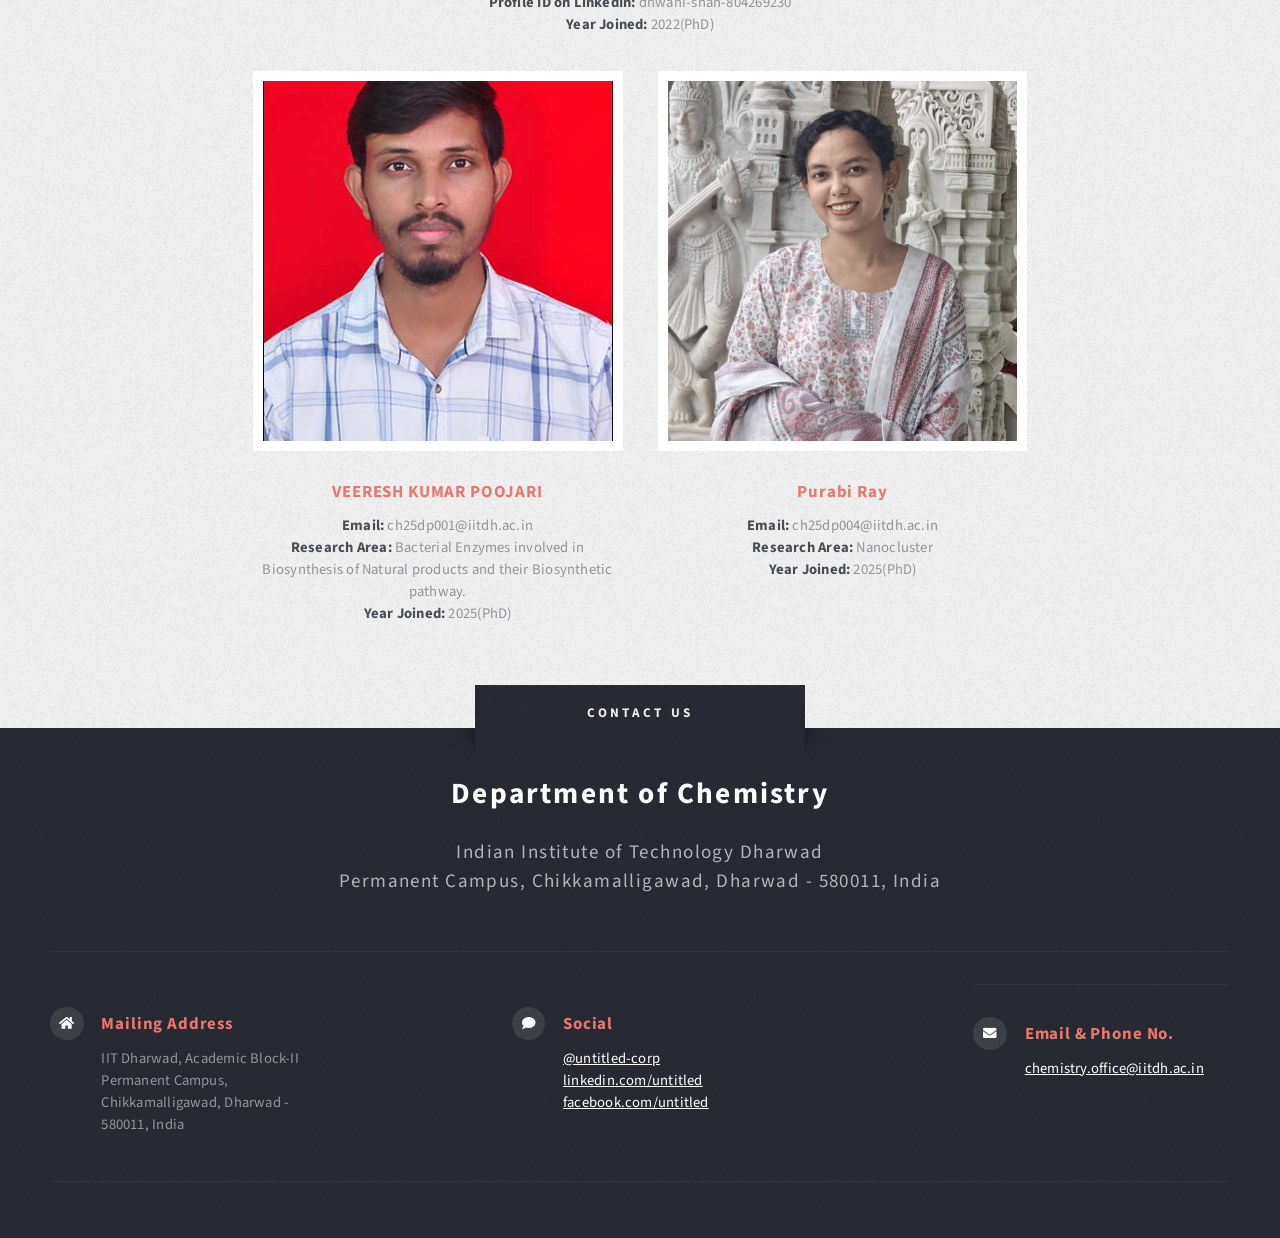
<file: PG.html>
<!doctype html>
<!--
	Escape Velocity by HTML5 UP
	html5up.net | @ajlkn
	Free for personal and commercial use under the CCA 3.0 license (html5up.net/license)
-->
<html>
  <head>
    <title>PG</title>
    <meta charset="utf-8" />
    <meta
      name="viewport"
      content="width=device-width, initial-scale=1, user-scalable=no"
    />
    <link
      rel="stylesheet"
      href="https://cdnjs.cloudflare.com/ajax/libs/font-awesome/6.7.2/css/all.min.css"
    />
    <link rel="stylesheet" href="assets/css/main.css" />
    <style>
      #header {
        height: 17em !important;
      }
      nav {
        background-color: white;
      }
      nav a {
        padding-top: -10px;
        padding-bottom: -10px;
        padding-left: 10px;
        padding-right: 10px;
        margin-top: 10px;
        margin-bottom: 10px;
        border-radius: 10px;
        background-color: white;
        color: black;
        font-size: 16px;
        /* text-shadow: 2px 2px 5px rgba(0, 0, 0, 0.7); */
      }
      #nav > ul > li > a {
        font-size: 1em;
      }
      #nav > ul > li > i {
        color: black;
      }
      #nav > ul > li {
        text-align: center;
        padding: 0 2em;
        display: flex;
        justify-content: center;
        align-items: center;
        padding: 0 1em;
      }

      .highlight h3,
      .highlight p {
        margin-bottom: 0px;
      }
      #footer .feature-list .row {
        display: flex;
        flex-wrap: nowrap;
        justify-content: space-between;
      }

      #footer .feature-list .row > div {
        width: 24%;
        flex: 0 0 24%;
      }

      #footer .feature-list section {
        margin-bottom: 0;
      }
    </style>
  </head>

  <body class="no-sidebar is-preload">
    <div id="page-wrapper">
      <!-- Header -->
      <section id="header" class="wrapper">
        <!-- Logo -->
        <div id="logo">
          <h1><a href="index.html">PG Students</a></h1>
          <p>Consists of _ students including all field of chemistry</p>
        </div>

        <!-- Nav -->
        <nav
          id="nav"
          style="top: 1px; position: fixed; top: 0; width: 100%; z-index: 1000"
        >
          <ul
            style="
              display: flex;
              align-items: center;
              justify-content: center;
              margin: 0;
              padding: 0;
              list-style: none;
            "
          >
            <li
              style="
                color: black;
                font-weight: bold;
                font-size: 2em;
                margin-right: 160px;
                padding: 0 0;
              "
            >
              Department of Chemistry
            </li>
            <li class="current">
              <a href="./index.html" style="color: black; font-weight: bold"
                >Home</a
              >
            </li>
            <li>
              <a href="#" style="color: black; font-weight: bold">About Us</a
              ><i class="fa-solid fa-chevron-down"></i>
              <ul>
                <li><a href="./hod.html">From HOD's Desk</a></li>
                <li>
                  <a href="#">Gallery</a>
                </li>
                <li><a href="#">Events</a></li>
              </ul>
            </li>
            <li>
              <a href="#" style="color: black; font-weight: bold">People</a
              ><i class="fa-solid fa-chevron-down"></i>
              <ul>
                <li><a href="./faculty.html">Faculty</a></li>
                <li>
                  <a href="#">Students</a>
                  <ul>
                    <li><a href="./UG.html">UG (BsMs)</a></li>
                    <li><a href="PG.html">PG (M.Sc. & PhD)</a></li>
                  </ul>
                </li>

                <li><a href="./staff.html">Staff</a></li>
              </ul>
            </li>
            <li>
              <a href="#" style="color: black; font-weight: bold">Research</a
              ><i class="fa-solid fa-chevron-down"></i>
              <ul>
                <li>
                  <a href="#">Overview</a>
                  <ul>
                    <li><a href="">Bioorganic Chemistry</a></li>
                    <li><a href="">Functional Materials</a></li>
                    <li><a href="">Organometallics and Catalysis</a></li>
                    <li><a href="">Organic Chemistry</a></li>
                    <li><a href="">Material Chemistry</a></li>
                    <li><a href="">Biophysical Chemistry</a></li>
                    <li><a href="">Quantum Chemistry</a></li>
                    <li><a href="">Artificial Intelligence in Chemistry</a></li>
                  </ul>
                </li>
                <li>
                  <a href="#">Publication</a>
                </li>
                <li>
                  <a href="">Projects</a>
                </li>
                <li>
                  <a href="#">Facilities</a>
                  <ul>
                    <li><a href="./SCIF.html">SCIF</a></li>
                    <li><a href="./DCIF.html">DCIF</a></li>
                    <li><a href="./HPC.html">HPC</a></li>
                  </ul>
                </li>
              </ul>
            </li>
            <li>
              <a href="#" style="color: black; font-weight: bold">Academics</a
              ><i class="fa-solid fa-chevron-down"></i>
              <ul>
                <li><a href="./undergraduate.html">Undergraduate</a></li>
                <li><a href="./postgraduate.html">Postgratuate</a></li>
                <li><a href="#">Doctoral</a></li>
              </ul>
            </li>
            <li>
              <a href="#" style="color: black; font-weight: bold">Join Us</a
              ><i class="fa-solid fa-chevron-down"></i>
              <ul>
                <li><a href="#">Faculty Recruitments</a></li>
                <li><a href="#">Postdoc Openings</a></li>
                <li><a href="#">Admissions</a></li>
                <li><a href="#">Internships/Project Staff</a></li>
              </ul>
            </li>
          </ul>
        </nav>
      </section>

      <!-- Main -->
      <div id="main" class="wrapper style2">
        <div class="title">PG Students</div>
        <div class="container">
          <!-- Content -->
          <div id="content">
            <article class="box post">
              <!-- <header class="style1">
                            <h2>Lorem ipsum dolor sit amet magna egestas<br class="mobile-hide" />
                                morbi bibendum sed malesuada</h2>
                            <p>Tempus feugiat veroeros sed nullam dolore</p>
                        </header> -->
              <a
                href="#"
                class="image featured"
                style="justify-content: center; display: flex"
              >
                <img
                  src="images/group.jpg"
                  style="width: fit-content; border: 10px solid whitesmoke"
                  alt=""
                />
              </a>
              <!-- <p>Fringilla nisl. Donec accumsan interdum nisi, quis tincidunt felis sagittis eget.
                            odio eleifend. Duis commodo fringilla commodo. Aliquam erat volutpat. Vestibulum
                            facilisis leo magna. Cras sit amet urna eros, id egestas urna. Quisque aliquam
                            tempus euismod. Vestibulum ante ipsum primis in faucibus.</p>
                        <p>Phasellus nisl nisl, varius id porttitor sed, pellentesque ac orci. Pellentesque
                            habitant morbi tristique senectus et netus et malesuada fames ac turpis egestas. Morbi
                            bibendum justo sed mauris vehicula malesuada aliquam elit imperdiet. Aliquam eu nibh
                            lorem, eget gravida mi. Duis odio diam, luctus et vulputate vitae, vehicula ac dolor.
                            Pellentesque at urna eget tellus lobortis ultrices sed non erat. Donec eget erat non
                            magna volutpat malesuada quis eget eros. Nullam sodales cursus sapien, id consequat
                            leo suscipit ut. Praesent id turpis vitae turpis pretium ultricies. Vestibulum sit
                            amet risus elit.</p>
                        <p>Donec consectetur vestibulum dolor et pulvinar. Etiam vel felis enim, at viverra
                            ligula. Ut porttitor sagittis lorem, quis eleifend nisi ornare vel. Praesent nec orci
                            eget quam rutrum bibendum. Proin pellentesque diam non ligula commodo tempor. Vivamus
                            eget urna nibh. Curabitur non fringilla nisl. Donec accumsan interdum nisi, quis
                            tincidunt felis sagittis eget. Donec elementum ligula dignissim sem pulvinar non semper
                            odio eleifend. Duis commodo fringilla commodo. Aliquam erat volutpat. Vestibulum
                            facilisis leo magna. Cras sit amet urna eros, id egestas urna. Quisque aliquam
                            tempus euismod. Vestibulum ante ipsum primis in faucibus orci luctus et ultrices
                            posuere cubilia.</p>
                        <p>Phasellus nisl nisl, varius id porttitor sed, pellentesque ac orci. Pellentesque
                            habitant morbi tristique senectus et netus et malesuada fames ac turpis egestas. Morbi
                            bibendum justo sed mauris vehicula malesuada aliquam elit imperdiet. Aliquam eu nibh
                            lorem, eget gravida mi. Duis odio diam, luctus et vulputate vitae, vehicula ac dolor.
                            Pellentesque at urna eget tellus lobortis ultrices sed non erat. Donec eget erat non
                            magna volutpat malesuada quis eget eros. Nullam sodales cursus sapien, id consequat
                            leo suscipit ut. Praesent id turpis vitae turpis pretium ultricies. Vestibulum sit
                            amet risus elit.</p> -->
            </article>
          </div>
        </div>
      </div>

      <!-- Highlights -->
      <section id="highlights" class="wrapper style3">
        <div class="title">PG students</div>
        <div class="container">
          <div class="row aln-center">
            <div class="col-4 col-12-medium">
              <section class="highlight">
                <a href="#" class="image featured"
                  ><img
                    src="images/Members/Students/PG/Abhijeet Kamble.JPG"
                    alt=""
                /></a>
                <h3><a href="#">Abhijeet V Kamble</a></h3>
                <p><strong>Email: </strong> 212051001@iitdh.ac.in</p>
                <p>
                  <strong>Research Area: </strong>Design and development of
                  donor-acceptor systems for photocatalysis & optoelectronic
                </p>
                <p><strong>Year Joined: </strong>August 2021(PhD)</p>
              </section>
            </div>
            <div class="col-4 col-12-medium">
              <section class="highlight">
                <a href="#" class="image featured"
                  ><img
                    src="images/Members/Students/PG/Anjana Vijayan.jpg"
                    alt=""
                /></a>
                <h3><a href="#">Anjana Vijayan</a></h3>
                <p><strong>Email: </strong> cy24dp009@iitdh.ac.in</p>
                <p>
                  <strong>Research Area: </strong>Reaction mechanisms in
                  molecular chemical processes involving multiple electronic
                  states using multi-reference electronic structure methods.
                </p>
                <p><strong>Year Joined: </strong>2024(PhD)</p>
              </section>
            </div>
            <div class="col-4 col-12-medium">
              <section class="highlight">
                <a href="#" class="image featured"
                  ><img
                    src="images/Members/Students/PG/Achala Anjali.jpg"
                    alt=""
                /></a>
                <h3><a href="#">Achala Anjali</a></h3>
                <p><strong>Email: </strong>cy24dpp05@iitdh.ac.in</p>
                <p>
                  <strong>Research Area: </strong>Biorganic chemistry and
                  chemical biology
                </p>
                <p><strong>Year Joined: </strong>2024(PhD)</p>
              </section>
            </div>
            <div class="col-4 col-12-medium">
              <section class="highlight">
                <a href="#" class="image featured"
                  ><img
                    src="images/Members/Students/PG/Aman Kumar Gaund.webp"
                    alt=""
                /></a>
                <h3><a href="#">Aman kumar gaund</a></h3>
                <p><strong>Email: </strong>ch25ms006@iitdh.ac.in</p>
                <p><strong>Research Area: </strong>Inorganic chemistry</p>
                <p><strong>Year Joined: </strong>2025(M.Sc.)</p>
              </section>
            </div>
            <div class="col-4 col-12-medium">
              <section class="highlight">
                <a href="#" class="image featured"
                  ><img src="images/Members/Students/PG/Annu Yadav.jpg" alt=""
                /></a>
                <h3><a href="#">Annu Yadav</a></h3>
                <p><strong>Email: </strong> cy24dp004@iitdh.ac.in</p>
                <p><strong>Research Area: </strong>Excited State Chemistry</p>
                <p><strong>Year Joined: </strong>2024(PhD)</p>
              </section>
            </div>
            <div class="col-4 col-12-medium">
              <section class="highlight">
                <a href="#" class="image featured"
                  ><img
                    src="images/Members/Students/PG/Ayush Tripathi.jpg"
                    alt=""
                /></a>
                <h3><a href="#">AYUSH TRIPATHI</a></h3>
                <p><strong>Email: </strong>ch25dp002@iitdh.ac.in</p>
                <p><strong>Research Area: </strong>NANOCLUSTER</p>
                <p><strong>Year Joined: </strong>2025(PhD)</p>
              </section>
            </div>
            <div class="col-4 col-12-medium">
              <section class="highlight">
                <a href="#" class="image featured"
                  ><img
                    src="images/Members/Students/PG/Dhananjaya G.jpg"
                    alt=""
                /></a>
                <h3><a href="#">Dhananjaya G</a></h3>
                <p><strong>Email: </strong>cy21dp002@iitdh.ac.in</p>
                <p>
                  <strong>Research Area: </strong>Chemical Biology, Mechanistic
                  study of Enzymes
                </p>
                <p><strong>Year Joined: </strong>Dec 2021(PhD)</p>
              </section>
            </div>
            <div class="col-4 col-12-medium">
              <section class="highlight">
                <a href="#" class="image featured"
                  ><img
                    src="images/Members/Students/PG/Gernapudi Pinakapani.jpg"
                    alt=""
                /></a>
                <h3><a href="#">Gernapudi Pinakapani</a></h3>
                <p><strong>Email: </strong>ch25ms002@iitdh.ac.in</p>
                <p><strong>Research Area: </strong>Inorganic chemistry</p>
                <p><strong>Year Joined: </strong>2025(M.Sc.)</p>
              </section>
            </div>
            <div class="col-4 col-12-medium">
              <section class="highlight">
                <a href="#" class="image featured"
                  ><img
                    src="images/Members/Students/PG/Nenavath Naveen.jpg"
                    alt=""
                /></a>
                <h3><a href="#">Nenavath Naveen</a></h3>
                <p><strong>Email: </strong>ch25ms007@iitdh.ac.in</p>
                <p><strong>Research Area: </strong></p>
                <p><strong>Year Joined: </strong>2025(M.Sc.)</p>
              </section>
            </div>
            <div class="col-4 col-12-medium">
              <section class="highlight">
                <a href="#" class="image featured"
                  ><img
                    src="images/Members/Students/PG/Pavan Bavanavar.jpg"
                    alt=""
                /></a>
                <h3><a href="#">PAVAN BAVANAVAR</a></h3>
                <p><strong>Email: </strong>cy24dp008@iitdh.ac.in</p>
                <p>
                  <strong>Research Area: </strong>Synthesis of Metal nanocluster
                  and catalytic application
                </p>
                <p><strong>Year Joined: </strong>2025(PhD)</p>
              </section>
            </div>
            <div class="col-4 col-12-medium">
              <section class="highlight">
                <a href="#" class="image featured"
                  ><img src="images/Members/Students/PG/Pawan Kumar.jpg" alt=""
                /></a>
                <h3><a href="#">Pawan Kumar</a></h3>
                <p><strong>Email: </strong> ch25ms010@iitdh.ac.in</p>
                <p><strong>Research Area: </strong></p>
                <p><strong>Year Joined: </strong>2025(M.Sc.)</p>
              </section>
            </div>
            <div class="col-4 col-12-medium">
              <section class="highlight">
                <a href="#" class="image featured"
                  ><img src="images/Members/Students/PG/Rashi.jpg" alt=""
                /></a>
                <h3><a href="#">Rashi Jain</a></h3>
                <p><strong>Email: </strong> cy23dp003@iitdh.ac.in</p>
                <p>
                  <strong>Research Area: </strong>Computational Material
                  Sciences, Organic Covalent Organic Framework Electrodes,
                  Density Functional Theory, Machine Learning
                </p>
                <p><strong>Year Joined: </strong>August 2023(PhD)</p>
              </section>
            </div>
            <div class="col-4 col-12-medium">
              <section class="highlight">
                <a href="#" class="image featured"
                  ><img
                    src="images/Members/Students/PG/Sharad Pandey.png"
                    alt=""
                /></a>
                <h3><a href="#">Sharad Pandey</a></h3>
                <p><strong>Email: </strong>cy24dp001@iitdh.ac.in</p>
                <p>
                  <strong>Research Area: </strong> Development of Expanded
                  Porphyrins
                </p>
                <p><strong>Year Joined: </strong>2024</p>
              </section>
            </div>
            <div class="col-4 col-12-medium">
              <section class="highlight">
                <a href="#" class="image featured"
                  ><img src="images/Members/Students/PG/Simita Das.jpeg" alt=""
                /></a>
                <h3><a href="#">Simita Das</a></h3>
                <p><strong>Email: </strong>203041001@iitdh.ac.in</p>
                <p>
                  <strong>Research Area: </strong>Bioorganic Chemistry and
                  Chemical Biology
                </p>
                <p><strong>Year Joined: </strong>2020(PhD)</p>
              </section>
            </div>
            <div class="col-4 col-12-medium">
              <section class="highlight">
                <a href="#" class="image featured"
                  ><img
                    src="images/Members/Students/PG/Swastik Ghorai.jpg"
                    alt=""
                /></a>
                <h3><a href="#">Swastik Ghorai</a></h3>
                <p><strong>Email: </strong> ch25ms011@iitdh.ac.in</p>
                <p><strong>Research Area: </strong>Organic Chemistry</p>
                <p><strong>Year Joined: </strong>2025(M.Sc.)</p>
              </section>
            </div>
            <div class="col-4 col-12-medium">
              <section class="highlight">
                <a href="#" class="image featured"
                  ><img src="images/Members/Students/PG/Vinutha.jpg" alt=""
                /></a>
                <h3><a href="#">VINUTHA K V</a></h3>
                <p><strong>Email: </strong> cy20dpf02@iitdh.ac.in</p>
                <p>
                  <strong>Research Area: </strong>Developing quinoidal pi
                  conjugated polymers for optoelectronics
                </p>
                <p><strong>Year Joined: </strong>2021(PhD)</p>
              </section>
            </div>
            <div class="col-4 col-12-medium">
              <section class="highlight">
                <a href="#" class="image featured"
                  ><img
                    src="images/Members/Students/PG/Yashwanth Naik.jpg"
                    alt=""
                /></a>
                <h3><a href="#">Yashwanth Naik</a></h3>
                <p><strong>Email: </strong> Cy24dp010@iitdh.ac.in</p>
                <p>
                  <strong>Research Area: </strong>Natural products
                  Biosynthesis,Enzymology, Biochemistry.
                </p>
                <p><strong>Year Joined: </strong>2024(PhD)</p>
              </section>
            </div>
            <div class="col-4 col-12-medium">
              <section class="highlight">
                <a href="#" class="image featured"
                  ><img
                    src="images/Members/Students/PG/Yeshvanth S.jpeg"
                    alt=""
                /></a>
                <h3><a href="#">Yeshvanth S</a></h3>
                <p><strong>Email: </strong> cy24dpf06@iitdh.ac.in</p>
                <p>
                  <strong>Research Area: </strong>π-conjugated systems, Organic
                  Electronics & VOC Sensing.
                </p>
                <p><strong>Year Joined: </strong>2024(PhD)</p>
              </section>
            </div>
            <div class="col-4 col-12-medium">
              <section class="highlight">
                <a href="#" class="image featured"
                  ><img src="images/Members/Students/PG/Muskan.jpg" alt=""
                /></a>
                <h3><a href="#">Muskan jha kashyap</a></h3>
                <p><strong>Email: </strong></p>
                <p>
                  <strong>Research Area: </strong>Chemical biology, organic
                  chemistry
                </p>
                <p><strong>Year Joined: </strong>2025(PhD)</p>
              </section>
            </div>
            <div class="col-4 col-12-medium">
              <section class="highlight">
                <a href="#" class="image featured"
                  ><img src="images/Members/Students/PG/Dhwani.jpg" alt=""
                /></a>
                <h3><a href="#">Dhwani Shah</a></h3>
                <p><strong>Email: </strong>222051001@iitdh.ac.in</p>
                <p>
                  <strong>Research Area: </strong>Bio-organic chemistry and
                  chemical biology
                </p>
                <p>
                  <strong>Profile ID on LinkedIn: </strong>dhwani-shah-804269230
                </p>
                <p><strong>Year Joined: </strong>2022(PhD)</p>
              </section>
            </div>
            <div class="col-4 col-12-medium">
              <section class="highlight">
                <a href="#" class="image featured"
                  ><img src="images/Members/Students/PG/Bharath.jpg" alt=""
                /></a>
                <h3><a href="#">Bharath H A</a></h3>
                <p><strong>Email: </strong>cy24dp003@iitdh.ac.in</p>
                <p>
                  <strong>Research Area: </strong>C-H activation and macrocycles
                </p>
                <p><strong>Year Joined: </strong>2024(PhD)</p>
              </section>
            </div>
            <div class="col-4 col-12-medium">
              <section class="highlight">
                <a href="#" class="image featured"
                  ><img src="images/Members/Students/PG/Veeresh.jpg" alt=""
                /></a>
                <h3><a href="#">VEERESH KUMAR POOJARI</a></h3>
                <p><strong>Email: </strong>ch25dp001@iitdh.ac.in</p>
                <p>
                  <strong>Research Area: </strong>Bacterial Enzymes involved in
                  Biosynthesis of Natural products and their Biosynthetic
                  pathway.
                </p>
                <p><strong>Year Joined: </strong>2025(PhD)</p>
              </section>
            </div>
            <div class="col-4 col-12-medium">
              <section class="highlight">
                <a href="#" class="image featured"
                  ><img src="images/Members/Students/PG/purvi.jpg" alt=""
                /></a>
                <h3><a href="#">Purabi Ray</a></h3>
                <p><strong>Email: </strong>ch25dp004@iitdh.ac.in</p>
                <p><strong>Research Area: </strong>Nanocluster</p>
                <p><strong>Year Joined: </strong>2025(PhD)</p>
              </section>
            </div>
          </div>
        </div>
      </section>

      <!-- Footer -->
      <section
        id="footer"
        class="wrapper"
        style="padding-bottom: 0px; padding-top: 0px"
      >
        <div class="title">Contact us</div>
        <div class="container">
          <header
            class="style1"
            style="padding-bottom: 56px; margin-bottom: 56px"
          >
            <h2>Department of Chemistry</h2>
            <p>
              Indian Institute of Technology Dharwad<br />
              Permanent Campus, Chikkamalligawad, Dharwad - 580011, India
            </p>
          </header>
          <div class="row gtr-50">
            <div class="col-12">
              <!-- Contact -->
              <section class="feature-list small">
                <div class="row">
                  <div class="col-3 col-12-medium">
                    <section>
                      <h3 class="icon solid fa-home">Mailing Address</h3>
                      <p>
                        IIT Dharwad, Academic Block-II<br />
                        Permanent Campus, Chikkamalligawad, Dharwad - 580011,
                        India<br />
                      </p>
                    </section>
                  </div>
                  <div class="col-3 col-12-medium">
                    <section>
                      <h3 class="icon solid fa-comment">Social</h3>
                      <p>
                        <a href="#">@untitled-corp</a><br />
                        <a href="#">linkedin.com/untitled</a><br />
                        <a href="#">facebook.com/untitled</a>
                      </p>
                    </section>
                  </div>
                  <div class="col-3 col-12-medium" style="padding-top: 0px">
                    <section>
                      <h3 class="icon solid fa-envelope">Email & Phone No.</h3>
                      <p>
                        <a href="#">chemistry.office@iitdh.ac.in</a>
                      </p>
                    </section>
                  </div>
                </div>
              </section>
            </div>
          </div>
          <div id="copyright" style="padding-top: 56px; margin-top: 56px"></div>
        </div>
      </section>
    </div>

    <!-- Scripts -->
    <script src="assets/js/jquery.min.js"></script>
    <script src="assets/js/jquery.dropotron.min.js"></script>
    <script src="assets/js/browser.min.js"></script>
    <script src="assets/js/breakpoints.min.js"></script>
    <script src="assets/js/util.js"></script>
    <script src="assets/js/main.js"></script>
  </body>
</html>
</file>
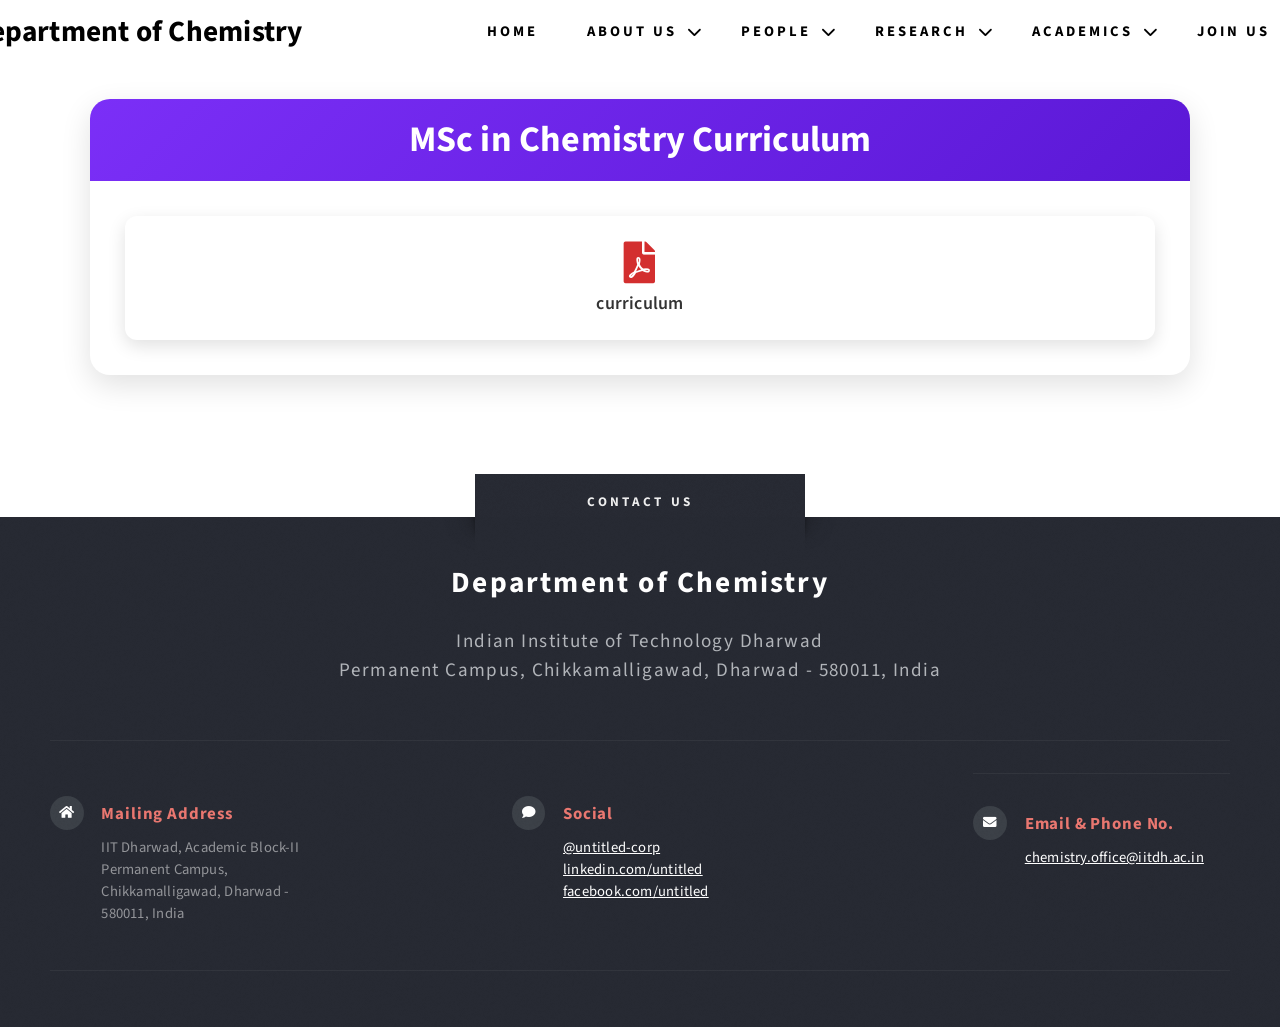
<file: postgraduate.html>
<!doctype html>
<!--
	Escape Velocity by HTML5 UP
	html5up.net | @ajlkn
	Free for personal and commercial use under the CCA 3.0 license (html5up.net/license)
-->
<html>
  <head>
    <title>HOD Desk</title>
    <meta charset="utf-8" />
    <meta
      name="viewport"
      content="width=device-width, initial-scale=1, user-scalable=no"
    />
    <link
      rel="stylesheet"
      href="https://cdnjs.cloudflare.com/ajax/libs/font-awesome/6.7.2/css/all.min.css"
    />
    <link rel="stylesheet" href="assets/css/main.css" />
    <style>
      .curriculum-card {
        background: #fff;
        border-radius: 20px;
        overflow: hidden;
        box-shadow: 0 10px 30px rgba(0, 0, 0, 0.12);
        margin: 40px auto;
        max-width: 1100px;
      }

      .curriculum-header {
        background: linear-gradient(135deg, #7b2ff7, #5b18d6);

        color: white;

        font-size: 36px;

        font-weight: 700;

        text-align: center;

        padding: 30px;
      }

      .semester-tabs {
        display: flex;

        justify-content: space-between;

        background: #24364c;

        padding: 0;
      }

      .semester-tabs button {
        flex: 1;
        min-width: 120px;
        white-space: nowrap;
        overflow: hidden;
        text-overflow: ellipsis;

        border: none;
        background: none;
        color: #fff;
        font-size: 17px;
        font-weight: 600;
        letter-spacing: 1px;
        padding: 18px 15px;
        cursor: pointer;
        transition: 0.3s;
      }

      .semester-tabs button:hover {
        background: #324963;
      }

      .semester-tabs .active {
        background: #324963;
      }

      .curriculum-content {
        display: grid;

        grid-template-columns: repeat(auto-fit, minmax(160px, 1fr));

        gap: 25px;

        padding: 35px;
      }

      .pdf-card {
        text-decoration: none;

        background: #fff;

        border-radius: 12px;

        padding: 25px;

        text-align: center;

        box-shadow: 0 6px 18px rgba(0, 0, 0, 0.12);

        transition: 0.3s;

        color: #333;
      }

      .pdf-card:hover {
        transform: translateY(-6px);
      }

      .pdf-card i {
        color: #d32f2f;

        font-size: 42px;

        margin-bottom: 10px;
      }

      .pdf-card span {
        display: block;

        font-weight: 600;

        font-size: 18px;
      }
      nav {
        background-color: white;
      }
      nav a {
        padding-top: -10px;
        padding-bottom: -10px;
        padding-left: 10px;
        padding-right: 10px;
        margin-top: 10px;
        margin-bottom: 10px;
        border-radius: 10px;
        background-color: white;
        color: black;
        font-size: 16px;
        /* text-shadow: 2px 2px 5px rgba(0, 0, 0, 0.7); */
      }
      #nav > ul > li > a {
        font-size: 1em;
      }
      #nav > ul > li > i {
        color: black;
      }
      #nav > ul > li {
        text-align: center;
        padding: 0 2em;
        display: flex;
        justify-content: center;
        align-items: center;
        padding: 0 1em;
      }
      #footer .feature-list .row {
    display: flex;
    flex-wrap: nowrap;
    justify-content: space-between;
}

#footer .feature-list .row > div {
    width: 24%;
    flex: 0 0 24%;
}

#footer .feature-list section {
    margin-bottom: 0;
}
    </style>
  </head>

  <body class="no-sidebar is-preload">
    <div id="page-wrapper">
      <!-- Header -->
      <!-- <section id="header" class="wrapper"> -->
        <!-- <div id="logo">
          <h1><a href="index.html">Bs-Ms Major in Chemistry</a></h1>
        </div> -->

        <!-- Nav -->
        <nav
          id="nav"
          style="top: 1px; position: fixed; top: 0; width: 100%; z-index: 1000"
        >
          <ul
            style="
              display: flex;
              align-items: center;
              justify-content: center;
              margin: 0;
              padding: 0;
              list-style: none;
            "
          >
            <li
              style="
                color: black;
                font-weight: bold;
                font-size: 2em;
                margin-right: 160px;
                padding: 0 0;
              "
            >
              Department of Chemistry
            </li>
            <li class="current">
              <a href="./index.html" style="color: black; font-weight: bold"
                >Home</a
              >
            </li>
            <li>
              <a href="#" style="color: black; font-weight: bold">About Us</a
              ><i class="fa-solid fa-chevron-down"></i>
              <ul>
                <li><a href="hod.html">From HOD's Desk</a></li>
                <li>
                  <a href="./gallery.html">Gallery</a>
                </li>
                <li><a href="#">Events</a></li>
              </ul>
            </li>
            <li>
              <a href="#" style="color: black; font-weight: bold">People</a
              ><i class="fa-solid fa-chevron-down"></i>
              <ul>
                <li><a href="./faculty.html">Faculty</a></li>
                <li>
                  <a href="#">Students</a>
                  <ul>
                    <li><a href="./UG.html">UG (BsMs)</a></li>
                    <li><a href="./PG.html">PG (M.Sc. & PhD)</a></li>
                  </ul>
                </li>

                <li><a href="./staff.html">Staff</a></li>
              </ul>
            </li>
            <li>
              <a href="#" style="color: black; font-weight: bold">Research</a
              ><i class="fa-solid fa-chevron-down"></i>
              <ul>
                <li>
                  <a href="#">Overview</a>
                  <ul>
                    <li><a href="">Bioorganic Chemistry</a></li>
                    <li><a href="">Functional Materials</a></li>
                    <li><a href="">Organometallics and Catalysis</a></li>
                    <li><a href="">Organic Chemistry</a></li>
                    <li><a href="">Material Chemistry</a></li>
                    <li><a href="">Biophysical Chemistry</a></li>
                    <li><a href="">Quantum Chemistry</a></li>
                    <li><a href="">Artificial Intelligence in Chemistry</a></li>
                  </ul>
                </li>
                <li>
                  <a href="#">Publication</a>
                </li>
                <li>
                  <a href="">Projects</a>
                </li>
                <li>
                  <a href="#">Facilities</a>
                  <ul>
                    <li><a href="./SCIF.html">SCIF</a></li>
                    <li><a href="./DCIF.html">DCIF</a></li>
                    <li><a href="./HPC.html">HPC</a></li>
                  </ul>
                </li>
              </ul>
            </li>
            <li>
              <a href="#" style="color: black; font-weight: bold">Academics</a
              ><i class="fa-solid fa-chevron-down"></i>
              <ul>
                <li><a href="undergraduate.html">Undergraduate</a></li>
                <li><a href="./postgraduate.html">Postgratuate</a></li>
                <li><a href="#">Doctoral</a></li>
              </ul>
            </li>
            <li>
              <a href="#" style="color: black; font-weight: bold">Join Us</a
              ><i class="fa-solid fa-chevron-down"></i>
              <ul>
                <li><a href="#">Faculty Recruitments</a></li>
                <li><a href="#">Postdoc Openings</a></li>
                <li><a href="#">Admissions</a></li>
                <li><a href="#">Internships/Project Staff</a></li>
              </ul>
            </li>
          </ul>
        </nav>
      </section>

      <!-- Main -->
      <div id="main" class="wrapper style2">
        <div class="title">BS-MS Major in Chemistry</div>
        <div class="container">
          <!-- Content -->
          <div id="content">
            <div class="curriculum-card">
              <div class="curriculum-header">
                 MSc in Chemistry Curriculum
              </div>

              <!-- <div class="semester-tabs">
                <button class="active">I SEM</button>
                <button>II SEM</button>
                <button>III SEM</button>
                <button>IV SEM</button>
                <button>V SEM</button>
                <button>VI SEM</button>
                <button>VII SEM</button>
                <button>VIII SEM</button>
              </div> -->

              <div class="curriculum-content">
                <a href="./curriculum/M.Sc Chemistry.pdf" target="_blank" class="pdf-card">
                  <i class="fas fa-file-pdf"></i>
                  <span>curriculum</span>
                </a>

                
              </div>
            </div>
          </div>
        </div>
      </div>

      <!-- Highlights -->
      <!-- <section id="highlights" class="wrapper style3">
            <div class="title">The Endorsements</div>
            <div class="container">
                <div class="row aln-center">
                    <div class="col-4 col-12-medium">
                        <section class="highlight">
                            <a href="#" class="image featured"><img src="images/pic02.jpg" alt="" /></a>
                            <h3><a href="#">Aliquam diam consequat</a></h3>
                            <p>Eget mattis at, laoreet vel amet sed velit aliquam diam ante, dolor aliquet sit amet
                                vulputate mattis amet laoreet lorem.</p>
                            <ul class="actions">
                                <li><a href="#" class="button style1">Learn More</a></li>
                            </ul>
                        </section>
                    </div>
                    <div class="col-4 col-12-medium">
                        <section class="highlight">
                            <a href="#" class="image featured"><img src="images/pic03.jpg" alt="" /></a>
                            <h3><a href="#">Nisl adipiscing sed lorem</a></h3>
                            <p>Eget mattis at, laoreet vel amet sed velit aliquam diam ante, dolor aliquet sit amet
                                vulputate mattis amet laoreet lorem.</p>
                            <ul class="actions">
                                <li><a href="#" class="button style1">Learn More</a></li>
                            </ul>
                        </section>
                    </div>
                    <div class="col-4 col-12-medium">
                        <section class="highlight">
                            <a href="#" class="image featured"><img src="images/pic04.jpg" alt="" /></a>
                            <h3><a href="#">Mattis tempus lorem</a></h3>
                            <p>Eget mattis at, laoreet vel amet sed velit aliquam diam ante, dolor aliquet sit amet
                                vulputate mattis amet laoreet lorem.</p>
                            <ul class="actions">
                                <li><a href="#" class="button style1">Learn More</a></li>
                            </ul>
                        </section>
                    </div>
                </div>
            </div>
        </section> -->

      <!-- Footer -->
      <section
        id="footer"
        class="wrapper"
        style="padding-bottom: 0px; padding-top: 0px"
      >
        <div class="title">Contact us</div>
        <div class="container">
          <header
            class="style1"
            style="padding-bottom: 56px; margin-bottom: 56px"
          >
            <h2>Department of Chemistry</h2>
            <p>
              Indian Institute of Technology Dharwad<br />
              Permanent Campus, Chikkamalligawad, Dharwad - 580011, India
            </p>
          </header>
          <div class="row gtr-50">
            <div class="col-12">
              <!-- Contact -->
              <section class="feature-list small">
                <div class="row">
                  <div class="col-3 col-12-medium">
                    <section>
                      <h3 class="icon solid fa-home">Mailing Address</h3>
                      <p>
                        IIT Dharwad, Academic Block-II<br />
                        Permanent Campus, Chikkamalligawad, Dharwad - 580011,
                        India<br />
                      </p>
                    </section>
                  </div>
                  <div class="col-3 col-12-medium">
                    <section>
                      <h3 class="icon solid fa-comment">Social</h3>
                      <p>
                        <a href="#">@untitled-corp</a><br />
                        <a href="#">linkedin.com/untitled</a><br />
                        <a href="#">facebook.com/untitled</a>
                      </p>
                    </section>
                  </div>
                  <div class="col-3 col-12-medium" style="padding-top: 0px;">
                    <section>
                      <h3 class="icon solid fa-envelope">Email & Phone No.</h3>
                      <p>
                        <a href="#">chemistry.office@iitdh.ac.in</a>
                      </p>
                    </section>
                  </div>
                </div>
              </section>
            </div>
          </div>
          <div id="copyright" style="padding-top: 56px; margin-top: 56px">
            
          </div>
        </div>
      </section>
    </div>

    <!-- Scripts -->
    <script src="assets/js/jquery.min.js"></script>
    <script src="assets/js/jquery.dropotron.min.js"></script>
    <script src="assets/js/browser.min.js"></script>
    <script src="assets/js/breakpoints.min.js"></script>
    <script src="assets/js/util.js"></script>
    <script src="assets/js/main.js"></script>
  </body>
</html>
</file>
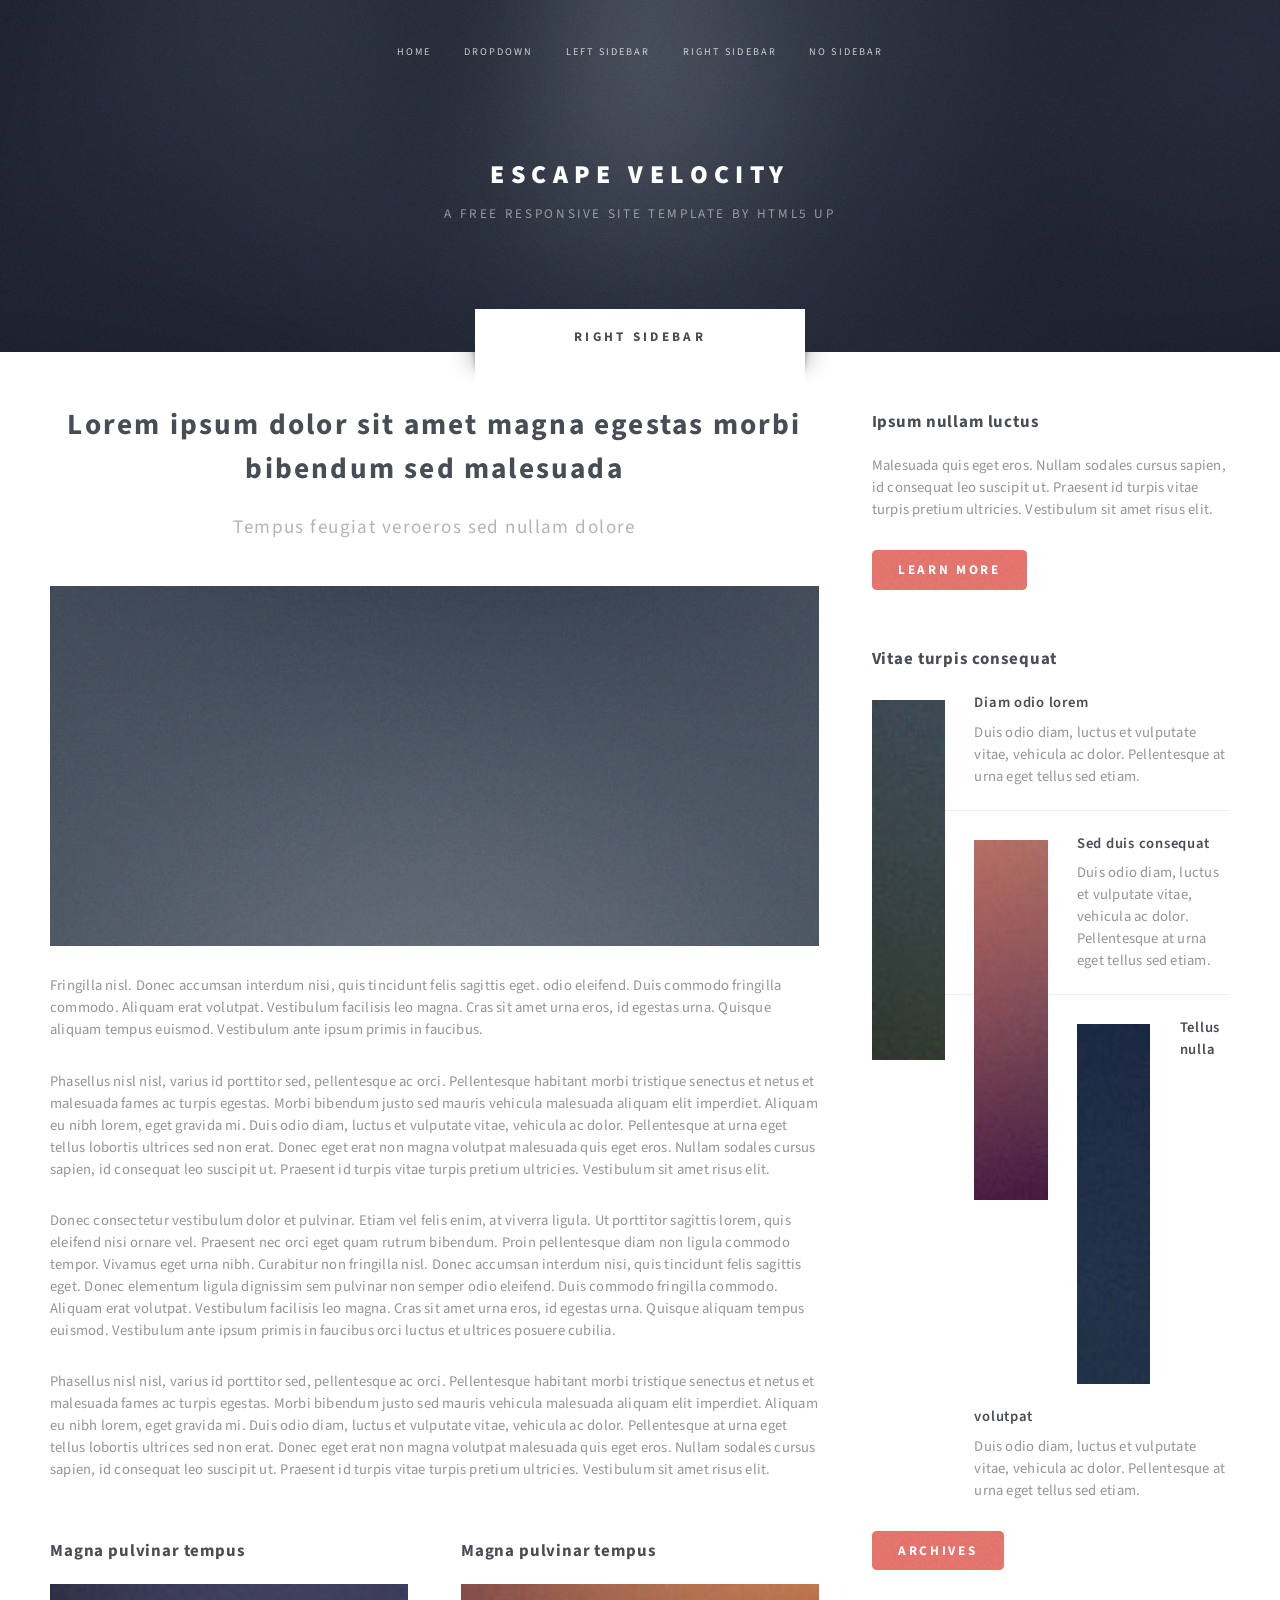
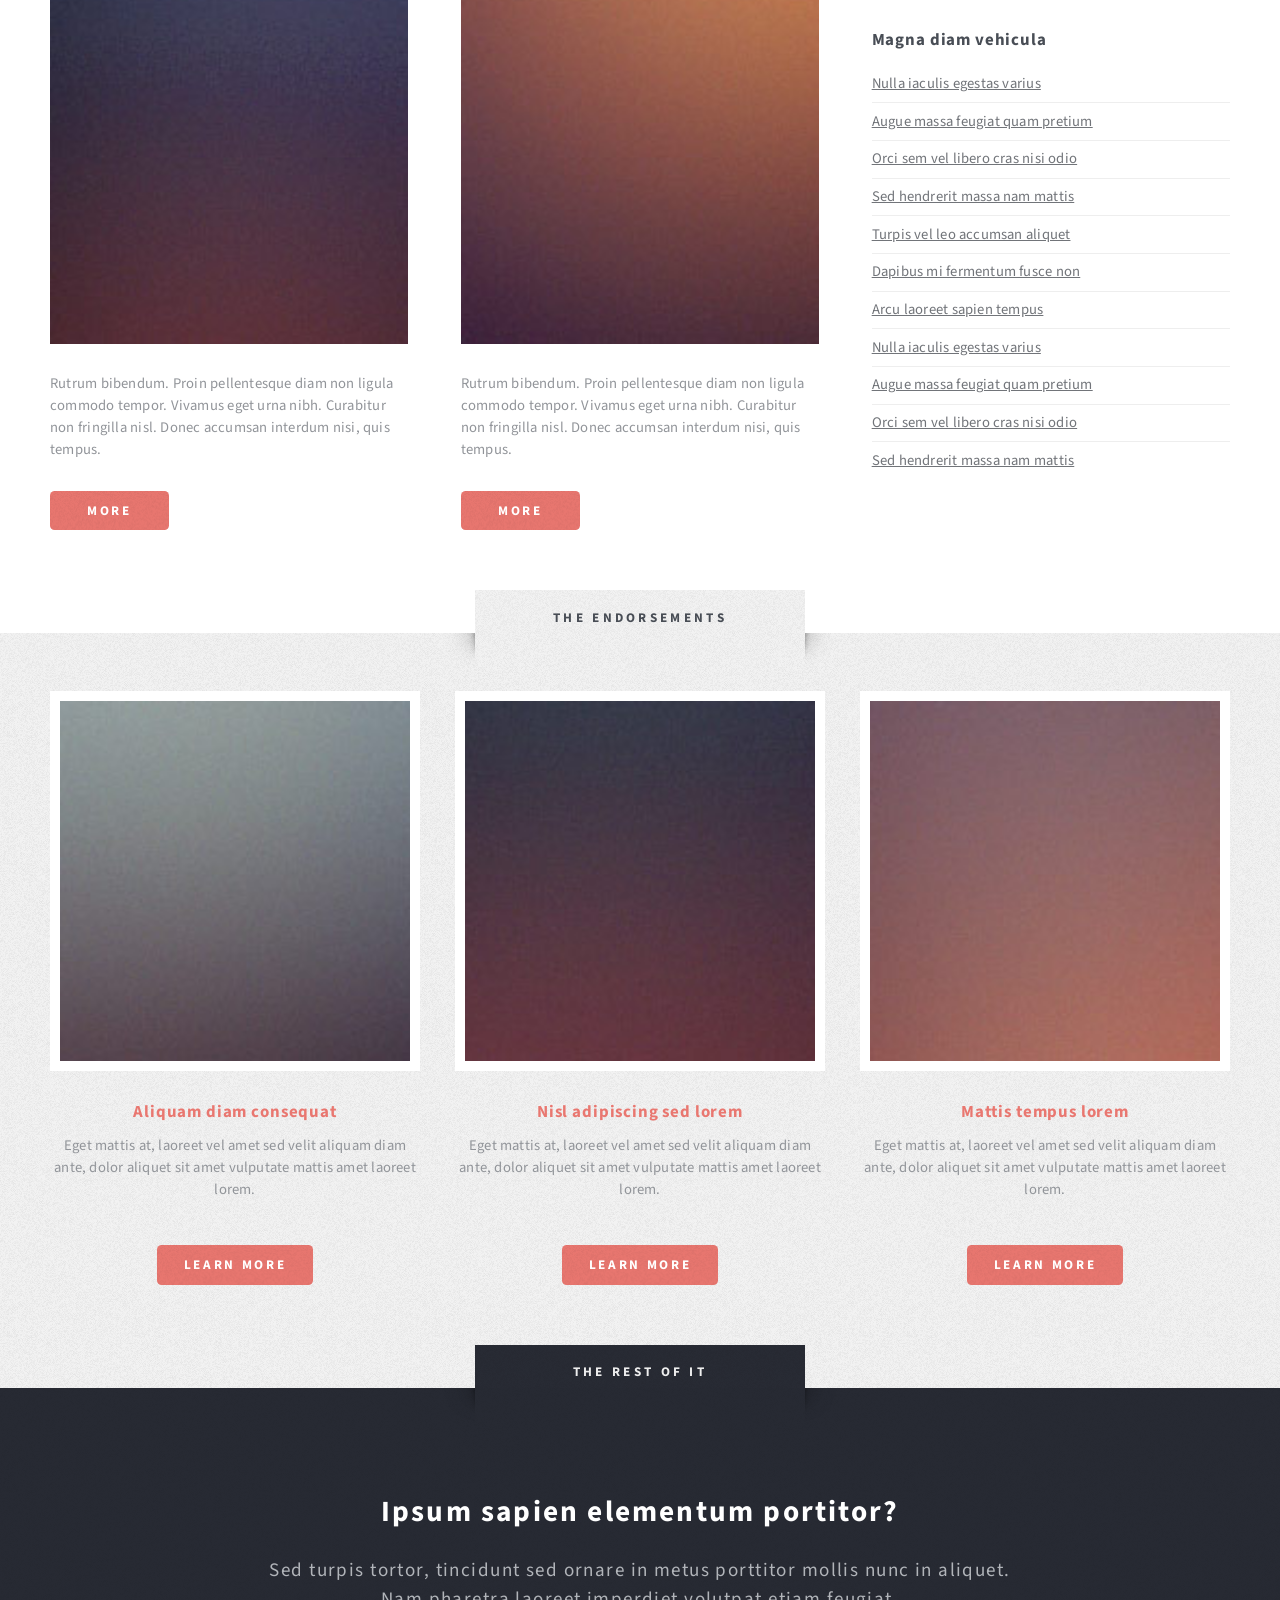
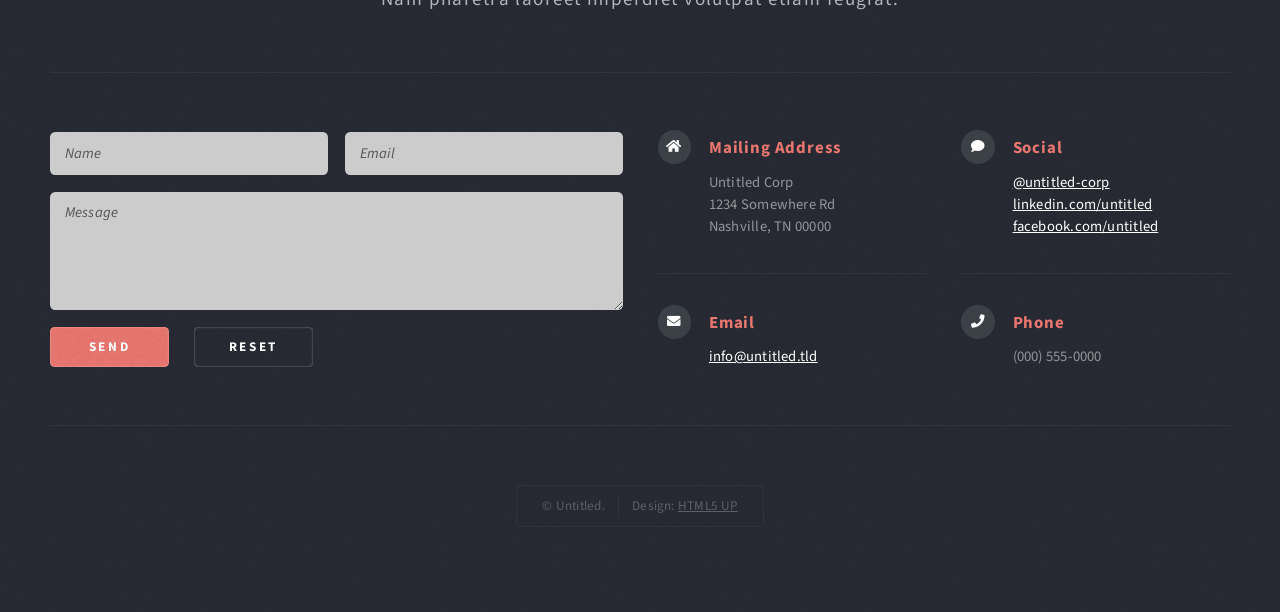
<file: right-sidebar.html>
<!DOCTYPE HTML>
<!--
	Escape Velocity by HTML5 UP
	html5up.net | @ajlkn
	Free for personal and commercial use under the CCA 3.0 license (html5up.net/license)
-->
<html>
	<head>
		<title>Right Sidebar - Escape Velocity by HTML5 UP</title>
		<meta charset="utf-8" />
		<meta name="viewport" content="width=device-width, initial-scale=1, user-scalable=no" />
		<link rel="stylesheet" href="assets/css/main.css" />
	</head>
	<body class="right-sidebar is-preload">
		<div id="page-wrapper">

			<!-- Header -->
				<section id="header" class="wrapper">

					<!-- Logo -->
						<div id="logo">
							<h1><a href="index.html">Escape Velocity</a></h1>
							<p>A free responsive site template by HTML5 UP</p>
						</div>

					<!-- Nav -->
						<nav id="nav">
							<ul>
								<li><a href="index.html">Home</a></li>
								<li>
									<a href="#">Dropdown</a>
									<ul>
										<li><a href="#">Lorem ipsum</a></li>
										<li><a href="#">Magna veroeros</a></li>
										<li><a href="#">Etiam nisl</a></li>
										<li>
											<a href="#">Sed consequat</a>
											<ul>
												<li><a href="#">Lorem dolor</a></li>
												<li><a href="#">Amet consequat</a></li>
												<li><a href="#">Magna phasellus</a></li>
												<li><a href="#">Etiam nisl</a></li>
												<li><a href="#">Sed feugiat</a></li>
											</ul>
										</li>
										<li><a href="#">Nisl tempus</a></li>
									</ul>
								</li>
								<li><a href="left-sidebar.html">Left Sidebar</a></li>
								<li class="current"><a href="right-sidebar.html">Right Sidebar</a></li>
								<li><a href="no-sidebar.html">No Sidebar</a></li>
							</ul>
						</nav>

				</section>

			<!-- Main -->
				<section id="main" class="wrapper style2">
					<div class="title">Right Sidebar</div>
					<div class="container">
						<div class="row gtr-150">
							<div class="col-8 col-12-medium">

								<!-- Content -->
									<div id="content">
										<article class="box post">
											<header class="style1">
												<h2>Lorem ipsum dolor sit amet magna egestas morbi bibendum sed malesuada</h2>
												<p>Tempus feugiat veroeros sed nullam dolore</p>
											</header>
											<a href="#" class="image featured">
												<img src="images/pic01.jpg" alt="" />
											</a>
											<p>Fringilla nisl. Donec accumsan interdum nisi, quis tincidunt felis sagittis eget.
											odio eleifend. Duis commodo fringilla commodo. Aliquam erat volutpat. Vestibulum
											facilisis leo magna. Cras sit amet urna eros, id egestas urna. Quisque aliquam
											tempus euismod. Vestibulum ante ipsum primis in faucibus.</p>
											<p>Phasellus nisl nisl, varius id porttitor sed, pellentesque ac orci. Pellentesque
											habitant morbi tristique senectus et netus et malesuada fames ac turpis egestas. Morbi
											bibendum justo sed mauris vehicula malesuada aliquam elit imperdiet. Aliquam eu nibh
											lorem, eget gravida mi. Duis odio diam, luctus et vulputate vitae, vehicula ac dolor.
											Pellentesque at urna eget tellus lobortis ultrices sed non erat. Donec eget erat non
											magna volutpat malesuada quis eget eros. Nullam sodales cursus sapien, id consequat
											leo suscipit ut. Praesent id turpis vitae turpis pretium ultricies. Vestibulum sit
											amet risus elit.</p>
											<p>Donec consectetur vestibulum dolor et pulvinar. Etiam vel felis enim, at viverra
											ligula. Ut porttitor sagittis lorem, quis eleifend nisi ornare vel. Praesent nec orci
											eget quam rutrum bibendum. Proin pellentesque diam non ligula commodo tempor. Vivamus
											eget urna nibh. Curabitur non fringilla nisl. Donec accumsan interdum nisi, quis
											tincidunt felis sagittis eget. Donec elementum ligula dignissim sem pulvinar non semper
											odio eleifend. Duis commodo fringilla commodo. Aliquam erat volutpat. Vestibulum
											facilisis leo magna. Cras sit amet urna eros, id egestas urna. Quisque aliquam
											tempus euismod. Vestibulum ante ipsum primis in faucibus orci luctus et ultrices
											posuere cubilia.</p>
											<p>Phasellus nisl nisl, varius id porttitor sed, pellentesque ac orci. Pellentesque
											habitant morbi tristique senectus et netus et malesuada fames ac turpis egestas. Morbi
											bibendum justo sed mauris vehicula malesuada aliquam elit imperdiet. Aliquam eu nibh
											lorem, eget gravida mi. Duis odio diam, luctus et vulputate vitae, vehicula ac dolor.
											Pellentesque at urna eget tellus lobortis ultrices sed non erat. Donec eget erat non
											magna volutpat malesuada quis eget eros. Nullam sodales cursus sapien, id consequat
											leo suscipit ut. Praesent id turpis vitae turpis pretium ultricies. Vestibulum sit
											amet risus elit.</p>
										</article>
										<div class="row gtr-150">
											<div class="col-6 col-12-small">
												<section class="box">
													<header>
														<h2>Magna pulvinar tempus</h2>
													</header>
													<a href="#" class="image featured"><img src="images/pic05.jpg" alt="" /></a>
													<p>Rutrum bibendum. Proin pellentesque diam non ligula commodo tempor. Vivamus
													eget urna nibh. Curabitur non fringilla nisl. Donec accumsan interdum nisi, quis
													tempus.</p>
													<a href="#" class="button style1">More</a>
												</section>
											</div>
											<div class="col-6 col-12-small">
												<section class="box">
													<header>
														<h2>Magna pulvinar tempus</h2>
													</header>
													<a href="#" class="image featured"><img src="images/pic06.jpg" alt="" /></a>
													<p>Rutrum bibendum. Proin pellentesque diam non ligula commodo tempor. Vivamus
													eget urna nibh. Curabitur non fringilla nisl. Donec accumsan interdum nisi, quis
													tempus.</p>
													<a href="#" class="button style1">More</a>
												</section>
											</div>
										</div>
									</div>

							</div>
							<div class="col-4 col-12-medium">

								<!-- Sidebar -->
									<div id="sidebar">
										<section class="box">
											<header>
												<h2>Ipsum nullam luctus</h2>
											</header>
											<p>Malesuada quis eget eros. Nullam sodales cursus sapien, id consequat
											leo suscipit ut. Praesent id turpis vitae turpis pretium ultricies. Vestibulum sit
											amet risus elit.</p>
											<a href="#" class="button style1">Learn More</a>
										</section>
										<section class="box">
											<header>
												<h2>Vitae turpis consequat</h2>
											</header>
											<ul class="style2">
												<li>
													<article class="box post-excerpt">
														<a href="#" class="image left"><img src="images/pic08.jpg" alt="" /></a>
														<h3><a href="#">Diam odio lorem</a></h3>
														<p>Duis odio diam, luctus et vulputate vitae, vehicula ac dolor. Pellentesque at urna eget tellus sed etiam.</p>
													</article>
												</li>
												<li>
													<article class="box post-excerpt">
														<a href="#" class="image left"><img src="images/pic09.jpg" alt="" /></a>
														<h3><a href="#">Sed duis consequat</a></h3>
														<p>Duis odio diam, luctus et vulputate vitae, vehicula ac dolor. Pellentesque at urna eget tellus sed etiam.</p>
													</article>
												</li>
												<li>
													<article class="box post-excerpt">
														<a href="#" class="image left"><img src="images/pic10.jpg" alt="" /></a>
														<h3><a href="#">Tellus nulla volutpat</a></h3>
														<p>Duis odio diam, luctus et vulputate vitae, vehicula ac dolor. Pellentesque at urna eget tellus sed etiam.</p>
													</article>
												</li>
											</ul>
											<a href="#" class="button style1">Archives</a>
										</section>
										<section class="box">
											<header>
												<h2>Magna diam vehicula</h2>
											</header>
											<ul class="style3">
												<li><a href="#">Nulla iaculis egestas varius</a></li>
												<li><a href="#">Augue massa feugiat quam pretium</a></li>
												<li><a href="#">Orci sem vel libero cras nisi odio</a></li>
												<li><a href="#">Sed hendrerit massa nam mattis</a></li>
												<li><a href="#">Turpis vel leo accumsan aliquet</a></li>
												<li><a href="#">Dapibus mi fermentum fusce non</a></li>
												<li><a href="#">Arcu laoreet sapien tempus</a></li>
												<li><a href="#">Nulla iaculis egestas varius</a></li>
												<li><a href="#">Augue massa feugiat quam pretium</a></li>
												<li><a href="#">Orci sem vel libero cras nisi odio</a></li>
												<li><a href="#">Sed hendrerit massa nam mattis</a></li>
											</ul>
										</section>
									</div>

							</div>
						</div>
					</div>
				</section>

			<!-- Highlights -->
				<section id="highlights" class="wrapper style3">
					<div class="title">The Endorsements</div>
					<div class="container">
						<div class="row aln-center">
							<div class="col-4 col-12-medium">
								<section class="highlight">
									<a href="#" class="image featured"><img src="images/pic02.jpg" alt="" /></a>
									<h3><a href="#">Aliquam diam consequat</a></h3>
									<p>Eget mattis at, laoreet vel amet sed velit aliquam diam ante, dolor aliquet sit amet vulputate mattis amet laoreet lorem.</p>
									<ul class="actions">
										<li><a href="#" class="button style1">Learn More</a></li>
									</ul>
								</section>
							</div>
							<div class="col-4 col-12-medium">
								<section class="highlight">
									<a href="#" class="image featured"><img src="images/pic03.jpg" alt="" /></a>
									<h3><a href="#">Nisl adipiscing sed lorem</a></h3>
									<p>Eget mattis at, laoreet vel amet sed velit aliquam diam ante, dolor aliquet sit amet vulputate mattis amet laoreet lorem.</p>
									<ul class="actions">
										<li><a href="#" class="button style1">Learn More</a></li>
									</ul>
								</section>
							</div>
							<div class="col-4 col-12-medium">
								<section class="highlight">
									<a href="#" class="image featured"><img src="images/pic04.jpg" alt="" /></a>
									<h3><a href="#">Mattis tempus lorem</a></h3>
									<p>Eget mattis at, laoreet vel amet sed velit aliquam diam ante, dolor aliquet sit amet vulputate mattis amet laoreet lorem.</p>
									<ul class="actions">
										<li><a href="#" class="button style1">Learn More</a></li>
									</ul>
								</section>
							</div>
						</div>
					</div>
				</section>

			<!-- Footer -->
				<section id="footer" class="wrapper">
					<div class="title">The Rest Of It</div>
					<div class="container">
						<header class="style1">
							<h2>Ipsum sapien elementum portitor?</h2>
							<p>
								Sed turpis tortor, tincidunt sed ornare in metus porttitor mollis nunc in aliquet.<br />
								Nam pharetra laoreet imperdiet volutpat etiam feugiat.
							</p>
						</header>
						<div class="row">
							<div class="col-6 col-12-medium">

								<!-- Contact Form -->
									<section>
										<form method="post" action="#">
											<div class="row gtr-50">
												<div class="col-6 col-12-small">
													<input type="text" name="name" id="contact-name" placeholder="Name" />
												</div>
												<div class="col-6 col-12-small">
													<input type="text" name="email" id="contact-email" placeholder="Email" />
												</div>
												<div class="col-12">
													<textarea name="message" id="contact-message" placeholder="Message" rows="4"></textarea>
												</div>
												<div class="col-12">
													<ul class="actions">
														<li><input type="submit" class="style1" value="Send" /></li>
														<li><input type="reset" class="style2" value="Reset" /></li>
													</ul>
												</div>
											</div>
										</form>
									</section>

							</div>
							<div class="col-6 col-12-medium">

								<!-- Contact -->
									<section class="feature-list small">
										<div class="row">
											<div class="col-6 col-12-small">
												<section>
													<h3 class="icon solid fa-home">Mailing Address</h3>
													<p>
														Untitled Corp<br />
														1234 Somewhere Rd<br />
														Nashville, TN 00000
													</p>
												</section>
											</div>
											<div class="col-6 col-12-small">
												<section>
													<h3 class="icon solid fa-comment">Social</h3>
													<p>
														<a href="#">@untitled-corp</a><br />
														<a href="#">linkedin.com/untitled</a><br />
														<a href="#">facebook.com/untitled</a>
													</p>
												</section>
											</div>
											<div class="col-6 col-12-small">
												<section>
													<h3 class="icon solid fa-envelope">Email</h3>
													<p>
														<a href="#">info@untitled.tld</a>
													</p>
												</section>
											</div>
											<div class="col-6 col-12-small">
												<section>
													<h3 class="icon solid fa-phone">Phone</h3>
													<p>
														(000) 555-0000
													</p>
												</section>
											</div>
										</div>
									</section>

							</div>
						</div>
						<div id="copyright">
							<ul>
								<li>&copy; Untitled.</li><li>Design: <a href="http://html5up.net">HTML5 UP</a></li>
							</ul>
						</div>
					</div>
				</section>

		</div>

		<!-- Scripts -->
			<script src="assets/js/jquery.min.js"></script>
			<script src="assets/js/jquery.dropotron.min.js"></script>
			<script src="assets/js/browser.min.js"></script>
			<script src="assets/js/breakpoints.min.js"></script>
			<script src="assets/js/util.js"></script>
			<script src="assets/js/main.js"></script>

	</body>
</html>
</file>
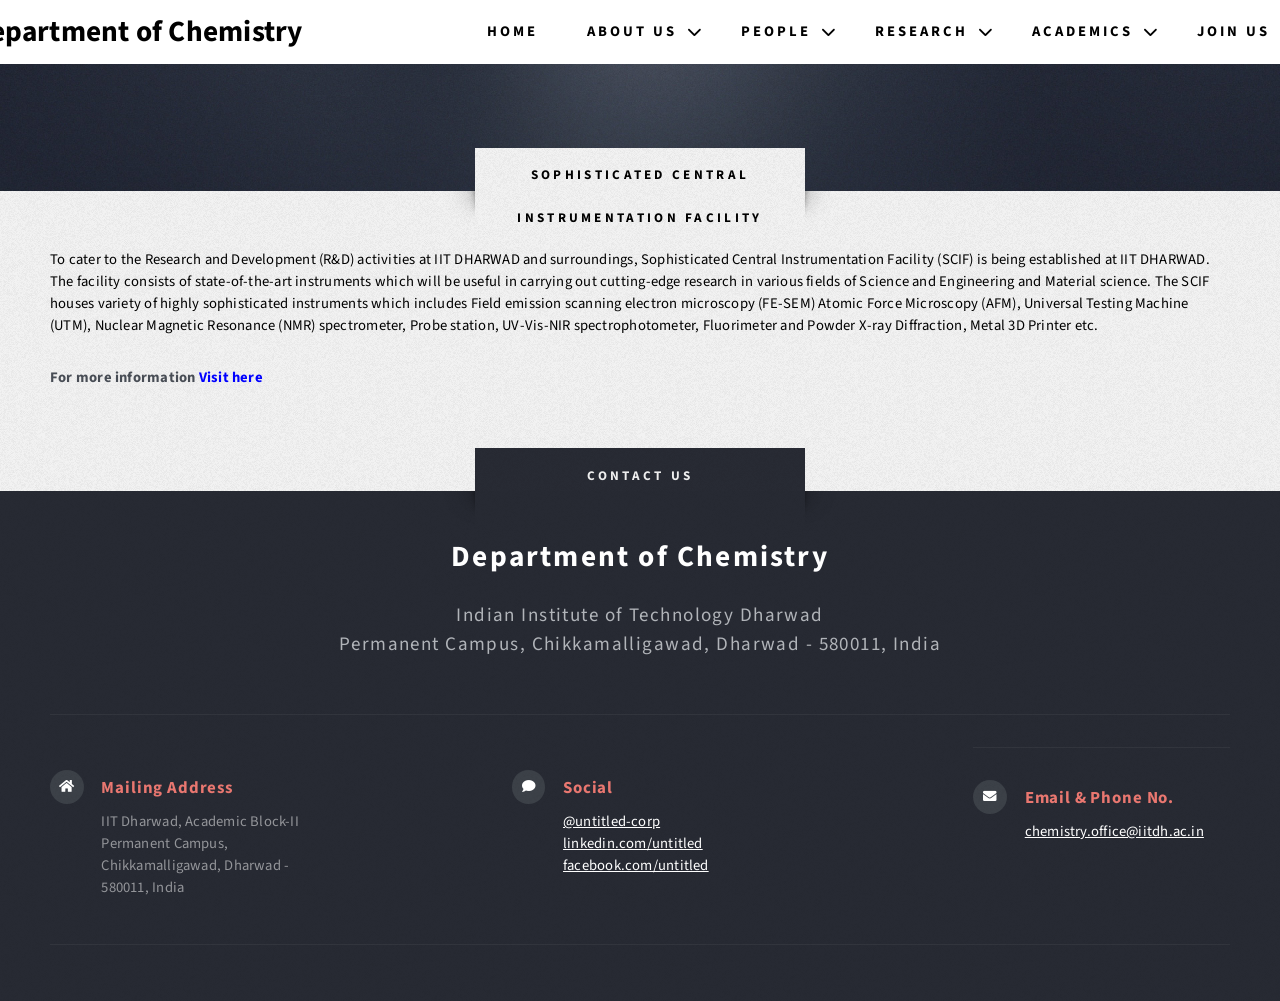
<file: SCIF.html>
<!doctype html>
<!--
	Escape Velocity by HTML5 UP
	html5up.net | @ajlkn
	Free for personal and commercial use under the CCA 3.0 license (html5up.net/license)
-->
<html>
  <head>
    <title>Staff</title>
    <meta charset="utf-8" />
    <meta
      name="viewport"
      content="width=device-width, initial-scale=1, user-scalable=no"
    />
    <link
      rel="stylesheet"
      href="https://cdnjs.cloudflare.com/ajax/libs/font-awesome/6.7.2/css/all.min.css"
    />
    <link rel="stylesheet" href="assets/css/main.css" />
    <style>
      #header {
        height: 13em !important;
      }
      nav {
        background-color: white;
      }
      nav a {
        padding-top: -10px;
        padding-bottom: -10px;
        padding-left: 10px;
        padding-right: 10px;
        margin-top: 10px;
        margin-bottom: 10px;
        border-radius: 10px;
        background-color: white;
        color: black;
        font-size: 16px;
        /* text-shadow: 2px 2px 5px rgba(0, 0, 0, 0.7); */
      }
      #nav > ul > li > a {
        font-size: 1em;
      }
      #nav > ul > li > i {
        color: black;
      }
      #nav > ul > li {
        text-align: center;
        padding: 0 2em;
        display: flex;
        justify-content: center;
        align-items: center;
        padding: 0 1em;
      }

      .highlight h3,
      .highlight p {
        margin-bottom: 0px;
      }
      #footer .feature-list .row {
    display: flex;
    flex-wrap: nowrap;
    justify-content: space-between;
}

#footer .feature-list .row > div {
    width: 24%;
    flex: 0 0 24%;
}

#footer .feature-list section {
    margin-bottom: 0;
}
    </style>
  </head>

  <body class="no-sidebar is-preload">
    <div id="page-wrapper">
      <!-- Header -->
      <section id="header" class="wrapper">
        <!-- Logo -->
        <div id="logo">
          <!-- <h1><a href="index.html">Staff</a></h1>
          <p>Consists of 2 staff in Chemistry Department</p> -->
        </div>

        <!-- Nav -->
        <nav
          id="nav"
          style="top: 1px; position: fixed; top: 0; width: 100%; z-index: 1000"
        >
          <ul
            style="
              display: flex;
              align-items: center;
              justify-content: center;
              margin: 0;
              padding: 0;
              list-style: none;
            "
          >
            <li
              style="
                color: black;
                font-weight: bold;
                font-size: 2em;
                margin-right: 160px;
                padding: 0 0;
              "
            >
              Department of Chemistry
            </li>
            <li class="current">
              <a href="./index.html" style="color: black; font-weight: bold"
                >Home</a
              >
            </li>
            <li>
              <a href="#" style="color: black; font-weight: bold">About Us</a
              ><i class="fa-solid fa-chevron-down"></i>
              <ul>
                <li><a href="./hod.html">From HOD's Desk</a></li>
                <li>
                  <a href="./gallery.html">Gallery</a>
                </li>
                <li><a href="#">Events</a></li>
              </ul>
            </li>
            <li>
              <a href="#" style="color: black; font-weight: bold">People</a
              ><i class="fa-solid fa-chevron-down"></i>
              <ul>
                <li><a href="./faculty.html">Faculty</a></li>
                <li>
                  <a href="#">Students</a>
                  <ul>
                    <li><a href="./UG.html">UG (BsMs)</a></li>
                    <li><a href="./PG.html">PG (M.Sc. & PhD)</a></li>
                  </ul>
                </li>

                <li><a href="staff.html">Staff</a></li>
              </ul>
            </li>
            <li>
              <a href="#" style="color: black; font-weight: bold">Research</a
              ><i class="fa-solid fa-chevron-down"></i>
              <ul>
                <li>
                  <a href="#">Overview</a>
                  <ul>
                    <li><a href="">Bioorganic Chemistry</a></li>
                    <li><a href="">Functional Materials</a></li>
                    <li><a href="">Organometallics and Catalysis</a></li>
                    <li><a href="">Organic Chemistry</a></li>
                    <li><a href="">Material Chemistry</a></li>
                    <li><a href="">Biophysical Chemistry</a></li>
                    <li><a href="">Quantum Chemistry</a></li>
                    <li><a href="">Artificial Intelligence in Chemistry</a></li>
                  </ul>
                </li>
                <li>
                  <a href="#">Publication</a>
                </li>
                <li>
                  <a href="">Projects</a>
                </li>
                <li>
                  <a href="#">Facilities</a>
                  <ul>
                    <li><a href="./SCIF.html">SCIF</a></li>
                    <li><a href="./DCIF.html">DCIF</a></li>
                    <li><a href="./HPC.html">HPC</a></li>
                  </ul>
                </li>
              </ul>
            </li>
            <li>
              <a href="#" style="color: black; font-weight: bold">Academics</a
              ><i class="fa-solid fa-chevron-down"></i>
              <ul>
                <li><a href="./undergraduate.html">Undergraduate</a></li>
                <li><a href="./postgraduate.html">Postgratuate</a></li>
                <li><a href="#">Doctoral</a></li>
              </ul>
            </li>
            <li>
              <a href="#" style="color: black; font-weight: bold">Join Us</a
              ><i class="fa-solid fa-chevron-down"></i>
              <ul>
                <li><a href="#">Faculty Recruitments</a></li>
                <li><a href="#">Postdoc Openings</a></li>
                <li><a href="#">Admissions</a></li>
                <li><a href="#">Internships/Project Staff</a></li>
              </ul>
            </li>
          </ul>
        </nav>
      </section>

      <!-- Highlights -->
      <section id="highlights" class="wrapper style3">
        <div class="title" style="color: black">
          Sophisticated Central Instrumentation Facility
        </div>
        <div class="container">
          <p style="color: black">
            To cater to the Research and Development (R&D) activities at IIT
            DHARWAD and surroundings, Sophisticated Central Instrumentation
            Facility (SCIF) is being established at IIT DHARWAD. The facility
            consists of state-of-the-art instruments which will be useful in
            carrying out cutting-edge research in various fields of Science and
            Engineering and Material science. The SCIF houses variety of highly
            sophisticated instruments which includes Field emission scanning
            electron microscopy (FE-SEM) Atomic Force Microscopy (AFM),
            Universal Testing Machine (UTM), Nuclear Magnetic Resonance (NMR)
            spectrometer, Probe station, UV-Vis-NIR spectrophotometer,
            Fluorimeter and Powder X-ray Diffraction, Metal 3D Printer etc.
          </p>
          <h3>
            For more information
            <a
              href="https://www.iitdh.ac.in/sophisticated-central-instrumentation-facility-scif-iit-dharwad"
              style="color: blue"
              target="_blank"
              >Visit here</a
            >
          </h3>
        </div>
      </section>

      <!-- Footer -->
      <section
        id="footer"
        class="wrapper"
        style="padding-bottom: 0px; padding-top: 0px"
      >
        <div class="title">Contact us</div>
        <div class="container">
          <header
            class="style1"
            style="padding-bottom: 56px; margin-bottom: 56px"
          >
            <h2>Department of Chemistry</h2>
            <p>
              Indian Institute of Technology Dharwad<br />
              Permanent Campus, Chikkamalligawad, Dharwad - 580011, India
            </p>
          </header>
          <div class="row gtr-50">
            <div class="col-12">
              <!-- Contact -->
              <section class="feature-list small">
                <div class="row">
                  <div class="col-3 col-12-medium">
                    <section>
                      <h3 class="icon solid fa-home">Mailing Address</h3>
                      <p>
                        IIT Dharwad, Academic Block-II<br />
                        Permanent Campus, Chikkamalligawad, Dharwad - 580011,
                        India<br />
                      </p>
                    </section>
                  </div>
                  <div class="col-3 col-12-medium">
                    <section>
                      <h3 class="icon solid fa-comment">Social</h3>
                      <p>
                        <a href="#">@untitled-corp</a><br />
                        <a href="#">linkedin.com/untitled</a><br />
                        <a href="#">facebook.com/untitled</a>
                      </p>
                    </section>
                  </div>
                  <div class="col-3 col-12-medium" style="padding-top: 0px">
                    <section>
                      <h3 class="icon solid fa-envelope">Email & Phone No.</h3>
                      <p>
                        <a href="#">chemistry.office@iitdh.ac.in</a>
                      </p>
                    </section>
                  </div>
                </div>
              </section>
            </div>
          </div>
          <div id="copyright" style="padding-top: 56px; margin-top: 56px"></div>
        </div>
      </section>
    </div>

    <!-- Scripts -->
    <script src="assets/js/jquery.min.js"></script>
    <script src="assets/js/jquery.dropotron.min.js"></script>
    <script src="assets/js/browser.min.js"></script>
    <script src="assets/js/breakpoints.min.js"></script>
    <script src="assets/js/util.js"></script>
    <script src="assets/js/main.js"></script>
  </body>
</html>
</file>
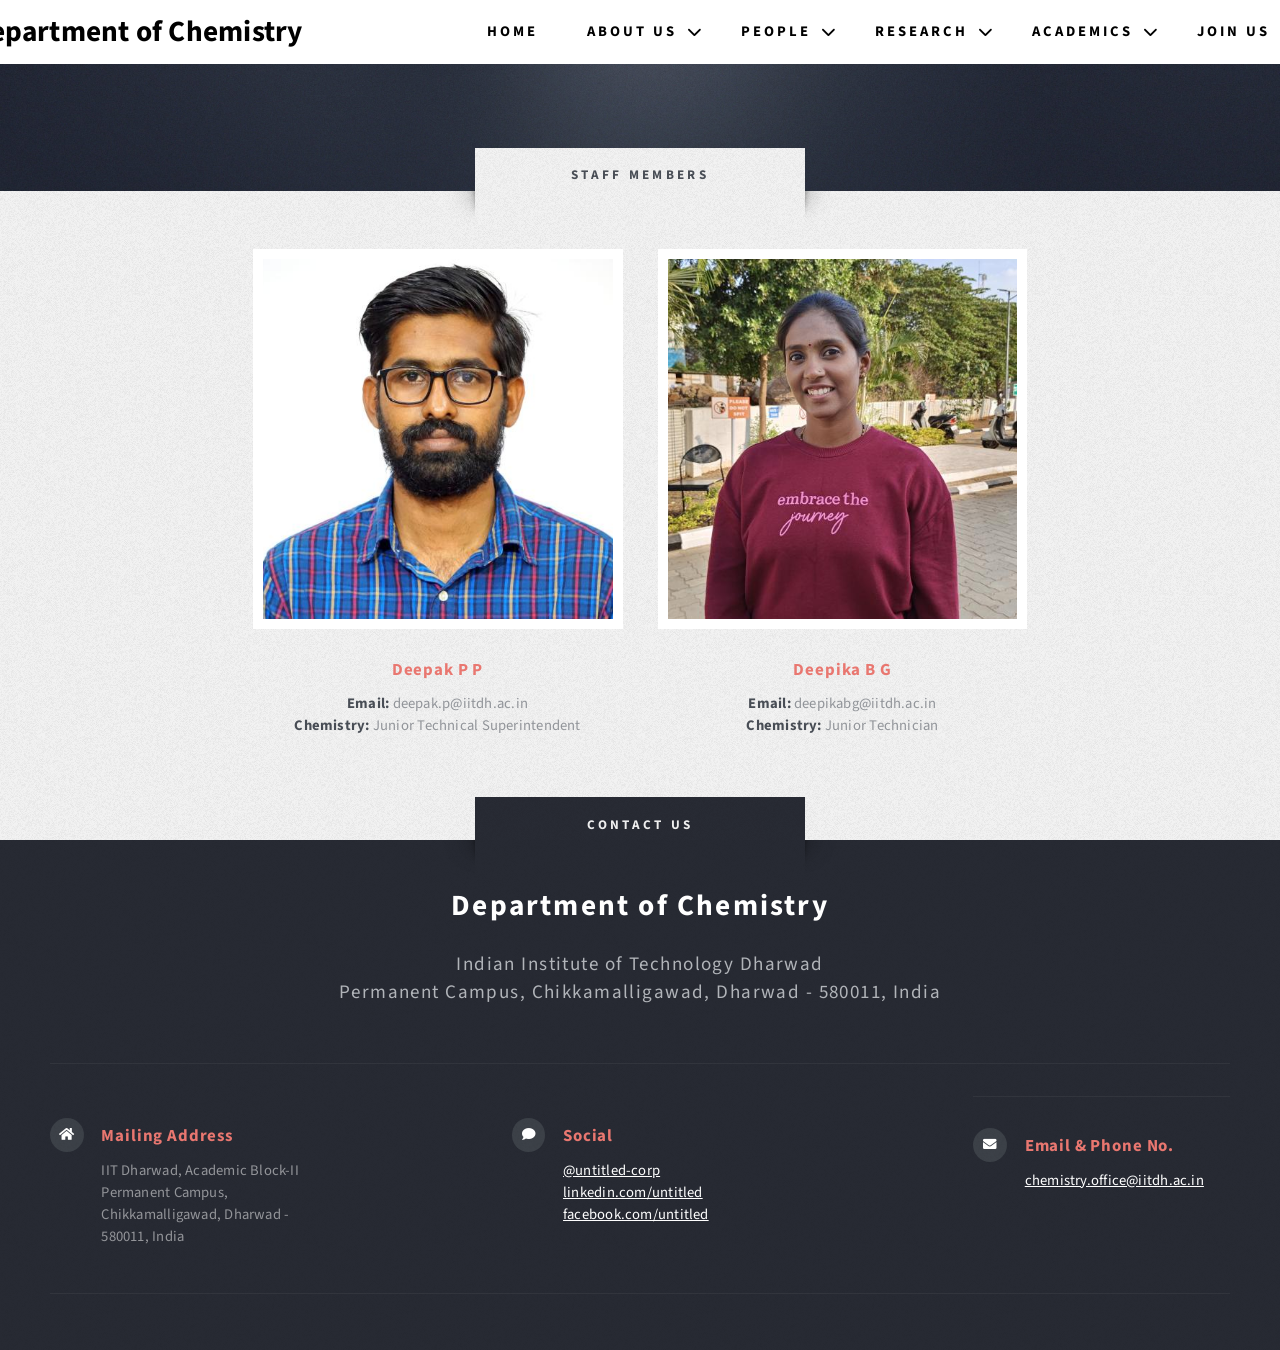
<file: staff.html>
<!doctype html>
<!--
	Escape Velocity by HTML5 UP
	html5up.net | @ajlkn
	Free for personal and commercial use under the CCA 3.0 license (html5up.net/license)
-->
<html>
  <head>
    <title>Staff</title>
    <meta charset="utf-8" />
    <meta
      name="viewport"
      content="width=device-width, initial-scale=1, user-scalable=no"
    />
    <link
      rel="stylesheet"
      href="https://cdnjs.cloudflare.com/ajax/libs/font-awesome/6.7.2/css/all.min.css"
    />
    <link rel="stylesheet" href="assets/css/main.css" />
    <style>
      #header {
        height: 13em !important;
      }
      nav {
        background-color: white;
      }
      nav a {
        padding-top: -10px;
        padding-bottom: -10px;
        padding-left: 10px;
        padding-right: 10px;
        margin-top: 10px;
        margin-bottom: 10px;
        border-radius: 10px;
        background-color: white;
        color: black;
        font-size: 16px;
        /* text-shadow: 2px 2px 5px rgba(0, 0, 0, 0.7); */
      }
      #nav > ul > li > a {
        font-size: 1em;
      }
      #nav > ul > li > i {
        color: black;
      }
      #nav > ul > li {
        text-align: center;
        padding: 0 2em;
        display: flex;
        justify-content: center;
        align-items: center;
        padding: 0 1em;
      }

      .highlight h3,
      .highlight p {
        margin-bottom: 0px;
      }
      #footer .feature-list .row {
    display: flex;
    flex-wrap: nowrap;
    justify-content: space-between;
}

#footer .feature-list .row > div {
    width: 24%;
    flex: 0 0 24%;
}

#footer .feature-list section {
    margin-bottom: 0;
}
    </style>
  </head>

  <body class="no-sidebar is-preload">
    <div id="page-wrapper">
      <!-- Header -->
      <section id="header" class="wrapper">
        <!-- Logo -->
        <div id="logo">
          <!-- <h1><a href="index.html">Staff</a></h1>
          <p>Consists of 2 staff in Chemistry Department</p> -->
        </div>

        <!-- Nav -->
        <nav
          id="nav"
          style="top: 1px; position: fixed; top: 0; width: 100%; z-index: 1000"
        >
          <ul
            style="
              display: flex;
              align-items: center;
              justify-content: center;
              margin: 0;
              padding: 0;
              list-style: none;
            "
          >
            <li
              style="
                color: black;
                font-weight: bold;
                font-size: 2em;
                margin-right: 160px;
                padding: 0 0;
              "
            >
              Department of Chemistry
            </li>
            <li class="current">
              <a href="./index.html" style="color: black; font-weight: bold"
                >Home</a
              >
            </li>
            <li>
              <a href="#" style="color: black; font-weight: bold">About Us</a
              ><i class="fa-solid fa-chevron-down"></i>
              <ul>
                <li><a href="./hod.html">From HOD's Desk</a></li>
                <li>
                  <a href="./gallery.html">Gallery</a>
                </li>
                <li><a href="#">Events</a></li>
              </ul>
            </li>
            <li>
              <a href="#" style="color: black; font-weight: bold">People</a
              ><i class="fa-solid fa-chevron-down"></i>
              <ul>
                <li><a href="./faculty.html">Faculty</a></li>
                <li>
                  <a href="#">Students</a>
                  <ul>
                    <li><a href="./UG.html">UG (BsMs)</a></li>
                    <li><a href="./PG.html">PG (M.Sc. & PhD)</a></li>
                  </ul>
                </li>

                <li><a href="staff.html">Staff</a></li>
              </ul>
            </li>
            <li>
              <a href="#" style="color: black; font-weight: bold">Research</a
              ><i class="fa-solid fa-chevron-down"></i>
              <ul>
                <li>
                  <a href="#">Overview</a>
                  <ul>
                    <li><a href="">Bioorganic Chemistry</a></li>
                    <li><a href="">Functional Materials</a></li>
                    <li><a href="">Organometallics and Catalysis</a></li>
                    <li><a href="">Organic Chemistry</a></li>
                    <li><a href="">Material Chemistry</a></li>
                    <li><a href="">Biophysical Chemistry</a></li>
                    <li><a href="">Quantum Chemistry</a></li>
                    <li><a href="">Artificial Intelligence in Chemistry</a></li>
                  </ul>
                </li>
                <li>
                  <a href="#">Publication</a>
                </li>
                <li>
                  <a href="">Projects</a>
                </li>
                <li>
                  <a href="#">Facilities</a>
                  <ul>
                    <li><a href="./SCIF.html">SCIF</a></li>
                    <li><a href="./DCIF.html">DCIF</a></li>
                    <li><a href="./HPC.html">HPC</a></li>
                  </ul>
                </li>
              </ul>
            </li>
            <li>
              <a href="#" style="color: black; font-weight: bold">Academics</a
              ><i class="fa-solid fa-chevron-down"></i>
              <ul>
                <li><a href="./undergraduate.html">Undergraduate</a></li>
                <li><a href="./postgraduate.html">Postgratuate</a></li>
                <li><a href="#">Doctoral</a></li>
              </ul>
            </li>
            <li>
              <a href="#" style="color: black; font-weight: bold">Join Us</a
              ><i class="fa-solid fa-chevron-down"></i>
              <ul>
                <li><a href="#">Faculty Recruitments</a></li>
                <li><a href="#">Postdoc Openings</a></li>
                <li><a href="#">Admissions</a></li>
                <li><a href="#">Internships/Project Staff</a></li>
              </ul>
            </li>
          </ul>
        </nav>
      </section>

      <!-- Highlights -->
      <section id="highlights" class="wrapper style3">
        <div class="title">Staff members</div>
        <div class="container">
          <div class="row aln-center">
            <div class="col-4 col-12-medium">
              <section class="highlight">
                <a href="#" class="image featured"
                  ><img
                    src="images/Members/Students/Staff/Deepak P P.jpg"
                    alt=""
                /></a>
                <h3><a href="#">Deepak P P</a></h3>
                <p><strong>Email: </strong>deepak.p@iitdh.ac.in</p>
                <p>
                  <strong>Chemistry: </strong>Junior Technical Superintendent
                </p>
              </section>
            </div>
            <div class="col-4 col-12-medium">
              <section class="highlight">
                <a href="#" class="image featured"
                  ><img
                    src="images/Members/Students/Staff/Deepika B G.jpg"
                    alt=""
                /></a>
                <h3><a href="#">Deepika B G</a></h3>
                <p><strong>Email: </strong>deepikabg@iitdh.ac.in</p>
                <p><strong>Chemistry: </strong>Junior Technician</p>
              </section>
            </div>
          </div>
        </div>
      </section>

      <!-- Footer -->
      <section
        id="footer"
        class="wrapper"
        style="padding-bottom: 0px; padding-top: 0px"
      >
        <div class="title">Contact us</div>
        <div class="container">
          <header
            class="style1"
            style="padding-bottom: 56px; margin-bottom: 56px"
          >
            <h2>Department of Chemistry</h2>
            <p>
              Indian Institute of Technology Dharwad<br />
              Permanent Campus, Chikkamalligawad, Dharwad - 580011, India
            </p>
          </header>
          <div class="row gtr-50">
            <div class="col-12">
              <!-- Contact -->
              <section class="feature-list small">
                <div class="row">
                  <div class="col-3 col-12-medium">
                    <section>
                      <h3 class="icon solid fa-home">Mailing Address</h3>
                      <p>
                        IIT Dharwad, Academic Block-II<br />
                        Permanent Campus, Chikkamalligawad, Dharwad - 580011,
                        India<br />
                      </p>
                    </section>
                  </div>
                  <div class="col-3 col-12-medium">
                    <section>
                      <h3 class="icon solid fa-comment">Social</h3>
                      <p>
                        <a href="#">@untitled-corp</a><br />
                        <a href="#">linkedin.com/untitled</a><br />
                        <a href="#">facebook.com/untitled</a>
                      </p>
                    </section>
                  </div>
                  <div class="col-3 col-12-medium" style="padding-top: 0px">
                    <section>
                      <h3 class="icon solid fa-envelope">Email & Phone No.</h3>
                      <p>
                        <a href="#">chemistry.office@iitdh.ac.in</a>
                      </p>
                    </section>
                  </div>
                </div>
              </section>
            </div>
          </div>
          <div id="copyright" style="padding-top: 56px; margin-top: 56px"></div>
        </div>
      </section>
    </div>

    <!-- Scripts -->
    <script src="assets/js/jquery.min.js"></script>
    <script src="assets/js/jquery.dropotron.min.js"></script>
    <script src="assets/js/browser.min.js"></script>
    <script src="assets/js/breakpoints.min.js"></script>
    <script src="assets/js/util.js"></script>
    <script src="assets/js/main.js"></script>
  </body>
</html>
</file>
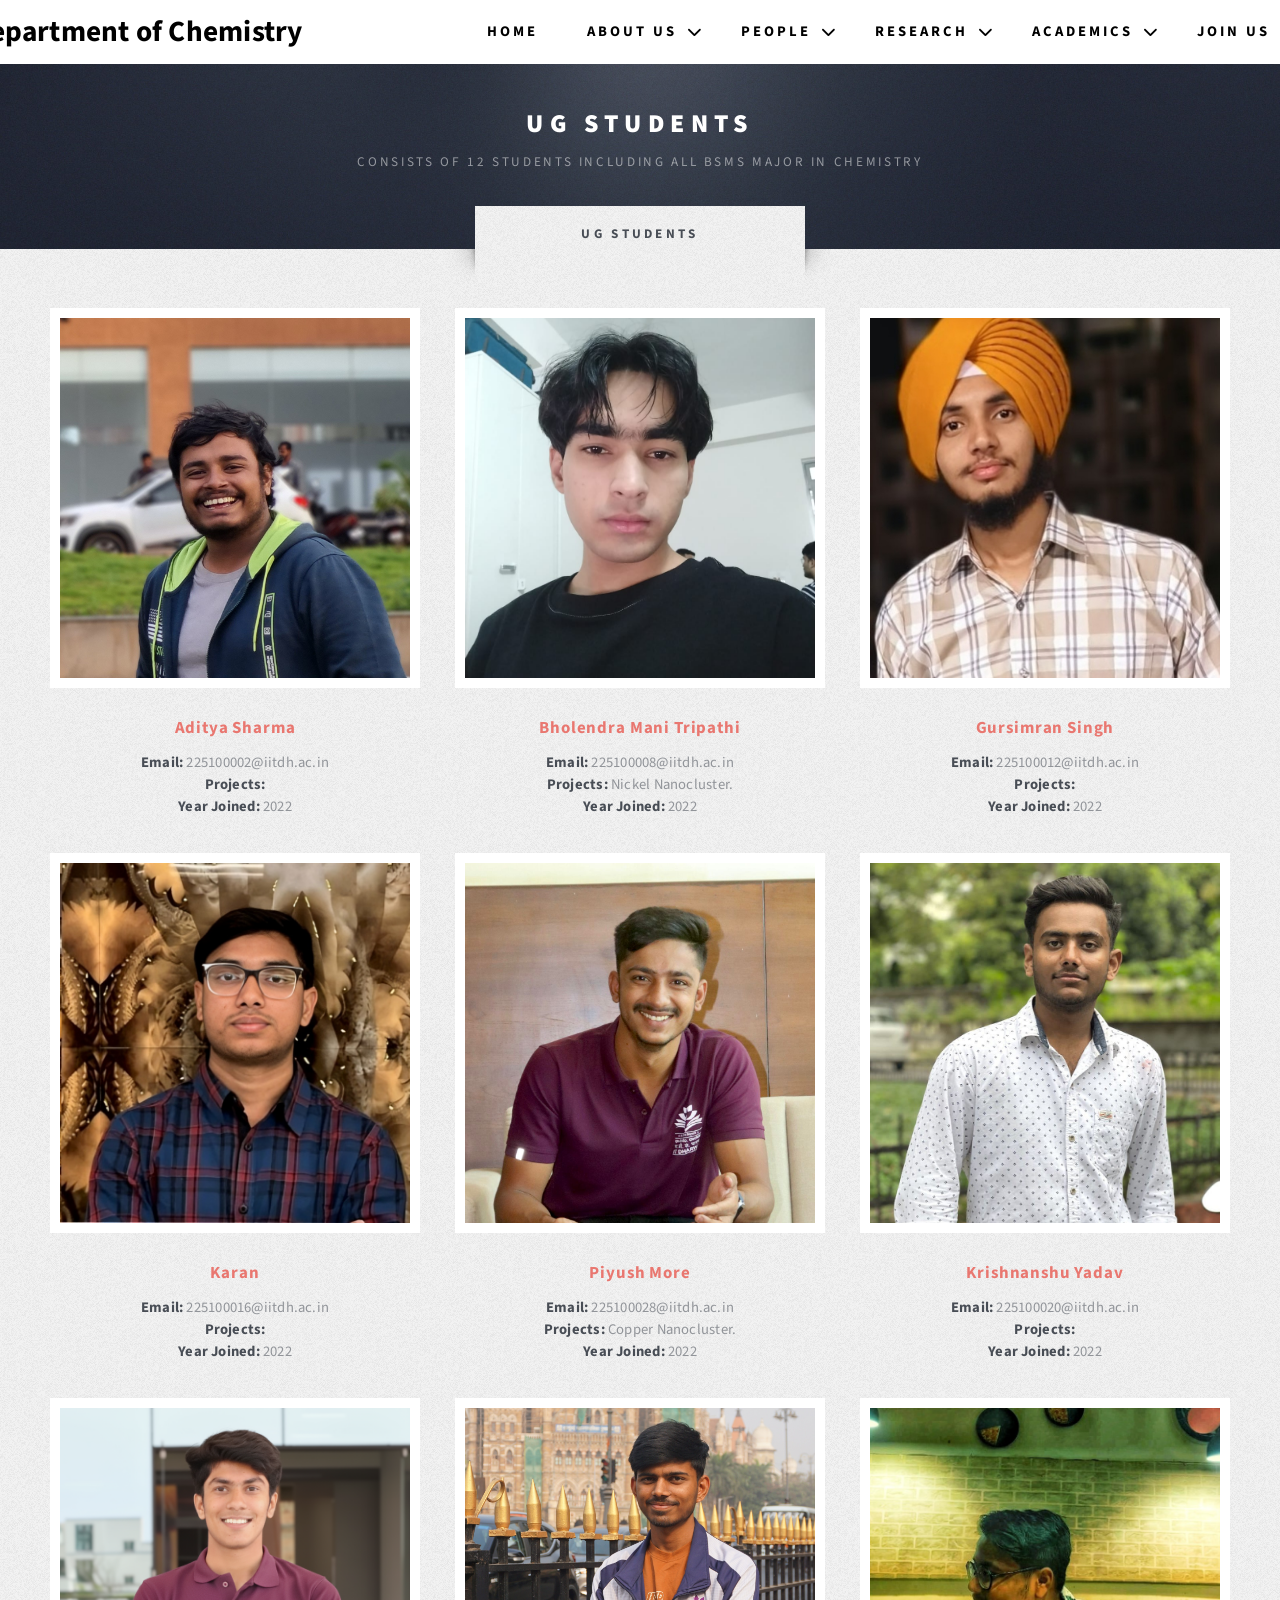
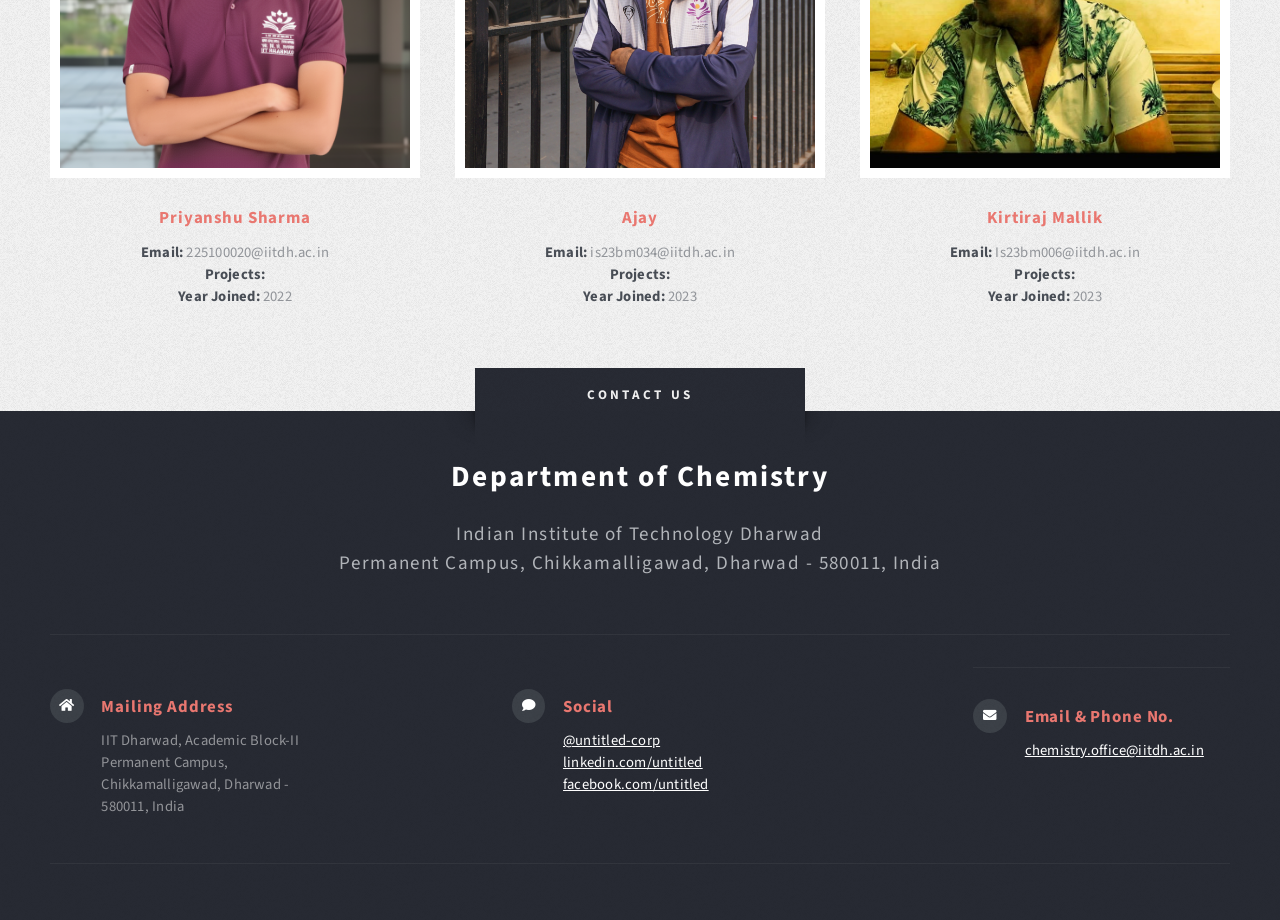
<file: UG.html>
<!doctype html>
<!--
	Escape Velocity by HTML5 UP
	html5up.net | @ajlkn
	Free for personal and commercial use under the CCA 3.0 license (html5up.net/license)
-->
<html>
  <head>
    <title>UG</title>
    <meta charset="utf-8" />
    <meta
      name="viewport"
      content="width=device-width, initial-scale=1, user-scalable=no"
    />
    <link
      rel="stylesheet"
      href="https://cdnjs.cloudflare.com/ajax/libs/font-awesome/6.7.2/css/all.min.css"
    />
    <link rel="stylesheet" href="assets/css/main.css" />
    <style>
      #header {
        height: 17em !important;
      }
      nav {
        background-color: white;
      }
      nav a {
        padding-top: -10px;
        padding-bottom: -10px;
        padding-left: 10px;
        padding-right: 10px;
        margin-top: 10px;
        margin-bottom: 10px;
        border-radius: 10px;
        background-color: white;
        color: black;
        font-size: 16px;
        /* text-shadow: 2px 2px 5px rgba(0, 0, 0, 0.7); */
      }
      #nav > ul > li > a {
        font-size: 1em;
      }
      #nav > ul > li > i {
        color: black;
      }
      #nav > ul > li {
        text-align: center;
        padding: 0 2em;
        display: flex;
        justify-content: center;
        align-items: center;
        padding: 0 1em;
      }

      .highlight h3,
      .highlight p {
        margin-bottom: 0px;
      }
      #footer .feature-list .row {
    display: flex;
    flex-wrap: nowrap;
    justify-content: space-between;
}

#footer .feature-list .row > div {
    width: 24%;
    flex: 0 0 24%;
}

#footer .feature-list section {
    margin-bottom: 0;
}
    </style>
  </head>

  <body class="no-sidebar is-preload">
    <div id="page-wrapper">
      <!-- Header -->
      <section id="header" class="wrapper">
        <!-- Logo -->
        <div id="logo">
          <h1><a href="index.html">UG Students</a></h1>
          <p>Consists of 12 students including all BsMs Major in Chemistry</p>
        </div>

        <!-- Nav -->
        <nav
          id="nav"
          style="top: 1px; position: fixed; top: 0; width: 100%; z-index: 1000"
        >
          <ul
            style="
              display: flex;
              align-items: center;
              justify-content: center;
              margin: 0;
              padding: 0;
              list-style: none;
            "
          >
            <li
              style="
                color: black;
                font-weight: bold;
                font-size: 2em;
                margin-right: 160px;
                padding: 0 0;
              "
            >
              Department of Chemistry
            </li>
            <li class="current">
              <a href="./index.html" style="color: black; font-weight: bold"
                >Home</a
              >
            </li>
            <li>
              <a href="#" style="color: black; font-weight: bold">About Us</a
              ><i class="fa-solid fa-chevron-down"></i>
              <ul>
                <li><a href="./hod.html">From HOD's Desk</a></li>
                <li>
                  <a href="./gallery.html">Gallery</a>
                </li>
                <li><a href="#">Events</a></li>
              </ul>
            </li>
            <li>
              <a href="#" style="color: black; font-weight: bold">People</a
              ><i class="fa-solid fa-chevron-down"></i>
              <ul>
                <li><a href="./faculty.html">Faculty</a></li>
                <li>
                  <a href="#">Students</a>
                  <ul>
                    <li><a href="UG.html">UG (BsMs)</a></li>
                    <li><a href="./PG.html">PG (M.Sc. & PhD)</a></li>
                  </ul>
                </li>

                <li><a href="./staff.html">Staff</a></li>
              </ul>
            </li>
            <li>
              <a href="#" style="color: black; font-weight: bold">Research</a
              ><i class="fa-solid fa-chevron-down"></i>
              <ul>
                <li>
                  <a href="#">Overview</a>
                  <ul>
                    <li><a href="">Bioorganic Chemistry</a></li>
                    <li><a href="">Functional Materials</a></li>
                    <li><a href="">Organometallics and Catalysis</a></li>
                    <li><a href="">Organic Chemistry</a></li>
                    <li><a href="">Material Chemistry</a></li>
                    <li><a href="">Biophysical Chemistry</a></li>
                    <li><a href="">Quantum Chemistry</a></li>
                    <li><a href="">Artificial Intelligence in Chemistry</a></li>
                  </ul>
                </li>
                <li>
                  <a href="#">Publication</a>
                </li>
                <li>
                  <a href="">Projects</a>
                </li>
                <li>
                  <a href="#">Facilities</a>
                  <ul>
                    <li><a href="./SCIF.html">SCIF</a></li>
                    <li><a href="./DCIF.html">DCIF</a></li>
                    <li><a href="./HPC.html">HPC</a></li>
                  </ul>
                </li>
              </ul>
            </li>
            <li>
              <a href="#" style="color: black; font-weight: bold">Academics</a
              ><i class="fa-solid fa-chevron-down"></i>
              <ul>
                <li><a href="./undergraduate.html">Undergraduate</a></li>
                <li><a href="./postgraduate.html">Postgratuate</a></li>
                <li><a href="#">Doctoral</a></li>
              </ul>
            </li>
            <li>
              <a href="#" style="color: black; font-weight: bold">Join Us</a
              ><i class="fa-solid fa-chevron-down"></i>
              <ul>
                <li><a href="#">Faculty Recruitments</a></li>
                <li><a href="#">Postdoc Openings</a></li>
                <li><a href="#">Admissions</a></li>
                <li><a href="#">Internships/Project Staff</a></li>
              </ul>
            </li>
          </ul>
        </nav>
      </section>

      <!-- Main -->
      <!-- <div id="main" class="wrapper style2">
        <div class="title">UG Students</div>
        <div class="container">
          Content
          <div id="content">
            <article class="box post">
              <header class="style1">
                            <h2>Lorem ipsum dolor sit amet magna egestas<br class="mobile-hide" />
                                morbi bibendum sed malesuada</h2>
                            <p>Tempus feugiat veroeros sed nullam dolore</p>
                        </header>
              <a
                href="#"
                class="image featured"
                style="justify-content: center; display: flex"
              >
                <img
                  src="images/"
                  style="width: fit-content; border: 10px solid whitesmoke"
                  alt=""
                />
            
               <p>Fringilla nisl. Donec accumsan interdum nisi, quis tincidunt felis sagittis eget.
                            odio eleifend. Duis commodo fringilla commodo. Aliquam erat volutpat. Vestibulum
                            facilisis leo magna. Cras sit amet urna eros, id egestas urna. Quisque aliquam
                            tempus euismod. Vestibulum ante ipsum primis in faucibus.</p>
                        <p>Phasellus nisl nisl, varius id porttitor sed, pellentesque ac orci. Pellentesque
                            habitant morbi tristique senectus et netus et malesuada fames ac turpis egestas. Morbi
                            bibendum justo sed mauris vehicula malesuada aliquam elit imperdiet. Aliquam eu nibh
                            lorem, eget gravida mi. Duis odio diam, luctus et vulputate vitae, vehicula ac dolor.
                            Pellentesque at urna eget tellus lobortis ultrices sed non erat. Donec eget erat non
                            magna volutpat malesuada quis eget eros. Nullam sodales cursus sapien, id consequat
                            leo suscipit ut. Praesent id turpis vitae turpis pretium ultricies. Vestibulum sit
                            amet risus elit.</p>
                        <p>Donec consectetur vestibulum dolor et pulvinar. Etiam vel felis enim, at viverra
                            ligula. Ut porttitor sagittis lorem, quis eleifend nisi ornare vel. Praesent nec orci
                            eget quam rutrum bibendum. Proin pellentesque diam non ligula commodo tempor. Vivamus
                            eget urna nibh. Curabitur non fringilla nisl. Donec accumsan interdum nisi, quis
                            tincidunt felis sagittis eget. Donec elementum ligula dignissim sem pulvinar non semper
                            odio eleifend. Duis commodo fringilla commodo. Aliquam erat volutpat. Vestibulum
                            facilisis leo magna. Cras sit amet urna eros, id egestas urna. Quisque aliquam
                            tempus euismod. Vestibulum ante ipsum primis in faucibus orci luctus et ultrices
                            posuere cubilia.</p>
                        <p>Phasellus nisl nisl, varius id porttitor sed, pellentesque ac orci. Pellentesque
                            habitant morbi tristique senectus et netus et malesuada fames ac turpis egestas. Morbi
                            bibendum justo sed mauris vehicula malesuada aliquam elit imperdiet. Aliquam eu nibh
                            lorem, eget gravida mi. Duis odio diam, luctus et vulputate vitae, vehicula ac dolor.
                            Pellentesque at urna eget tellus lobortis ultrices sed non erat. Donec eget erat non
                            magna volutpat malesuada quis eget eros. Nullam sodales cursus sapien, id consequat
                            leo suscipit ut. Praesent id turpis vitae turpis pretium ultricies. Vestibulum sit
                            amet risus elit.</p> -->
      <!-- </article>
          </div>
        </div>
      </div> -->

      <!-- Highlights -->
      <section id="highlights" class="wrapper style3">
        <div class="title">UG students</div>
        <div class="container">
          <div class="row aln-center">
            <div class="col-4 col-12-medium">
              <section class="highlight">
                <a href="#" class="image featured"
                  ><img src="images/Members/Students/UG/Aditya.jpg" alt=""
                /></a>
                <h3><a href="#">Aditya Sharma</a></h3>
                <p><strong>Email: </strong>225100002@iitdh.ac.in</p>
                <p><strong>Projects: </strong></p>
                <p><strong>Year Joined: </strong>2022</p>
              </section>
            </div>
            <div class="col-4 col-12-medium">
              <section class="highlight">
                <a href="#" class="image featured"
                  ><img src="images/Members/Students/UG/BM.jpg" alt=""
                /></a>
                <h3><a href="#">Bholendra Mani Tripathi</a></h3>
                <p><strong>Email: </strong>225100008@iitdh.ac.in</p>
                <p><strong>Projects: </strong>Nickel Nanocluster.</p>
                <p><strong>Year Joined: </strong>2022</p>
              </section>
            </div>
            <div class="col-4 col-12-medium">
              <section class="highlight">
                <a href="#" class="image featured"
                  ><img src="images/Members/Students/UG/gursimran.jpg" alt=""
                /></a>
                <h3><a href="#">Gursimran Singh</a></h3>
                <p><strong>Email: </strong>225100012@iitdh.ac.in</p>
                <p><strong>Projects: </strong></p>
                <p><strong>Year Joined: </strong>2022</p>
              </section>
            </div>
            <div class="col-4 col-12-medium">
              <section class="highlight">
                <a href="#" class="image featured"
                  ><img src="images/Members/Students/UG/karan.jpg" alt=""
                /></a>
                <h3><a href="#">Karan</a></h3>
                <p><strong>Email: </strong> 225100016@iitdh.ac.in</p>
                <p><strong>Projects: </strong></p>
                <p><strong>Year Joined: </strong>2022</p>
              </section>
            </div>
            <div class="col-4 col-12-medium">
              <section class="highlight">
                <a href="#" class="image featured"
                  ><img src="images/Members/Students/UG/piyush.jpg" alt=""
                /></a>
                <h3><a href="#">Piyush More</a></h3>
                <p><strong>Email: </strong>225100028@iitdh.ac.in</p>
                <p><strong>Projects: </strong> Copper Nanocluster.</p>
                <p><strong>Year Joined: </strong>2022</p>
              </section>
            </div>
            <div class="col-4 col-12-medium">
              <section class="highlight">
                <a href="#" class="image featured"
                  ><img
                    src="images/Members/Students/UG/Krishna Anshu.jpg"
                    alt=""
                /></a>
                <h3><a href="#">Krishnanshu Yadav</a></h3>
                <p><strong>Email: </strong>225100020@iitdh.ac.in</p>
                <p><strong>Projects: </strong></p>
                <p><strong>Year Joined: </strong>2022</p>
              </section>
            </div>
            <div class="col-4 col-12-medium">
              <section class="highlight">
                <a href="#" class="image featured"
                  ><img src="images/Members/Students/UG/Priyanshu.png" alt=""
                /></a>
                <h3><a href="#">Priyanshu Sharma</a></h3>
                <p><strong>Email: </strong>225100020@iitdh.ac.in</p>
                <p><strong>Projects: </strong></p>
                <p><strong>Year Joined: </strong>2022</p>
              </section>
            </div>
            <div class="col-4 col-12-medium">
              <section class="highlight">
                <a href="#" class="image featured"
                  ><img src="images/Members/Students/UG/Ajay.jpg" alt=""
                /></a>
                <h3><a href="#">Ajay</a></h3>
                <p><strong>Email: </strong>is23bm034@iitdh.ac.in</p>
                <p><strong>Projects: </strong></p>
                <p><strong>Year Joined: </strong>2023</p>
              </section>
            </div>
            <div class="col-4 col-12-medium">
              <section class="highlight">
                <a href="#" class="image featured"
                  ><img src="images/Members/Students/UG/kritiraj.jpg" alt=""
                /></a>
                <h3><a href="#">Kirtiraj Mallik</a></h3>
                <p><strong>Email: </strong>Is23bm006@iitdh.ac.in</p>
                <p><strong>Projects: </strong></p>
                <p><strong>Year Joined: </strong>2023</p>
              </section>
            </div>
          </div>
        </div>
      </section>

      <!-- Footer -->
      <section
        id="footer"
        class="wrapper"
        style="padding-bottom: 0px; padding-top: 0px"
      >
        <div class="title">Contact us</div>
        <div class="container">
          <header
            class="style1"
            style="padding-bottom: 56px; margin-bottom: 56px"
          >
            <h2>Department of Chemistry</h2>
            <p>
              Indian Institute of Technology Dharwad<br />
              Permanent Campus, Chikkamalligawad, Dharwad - 580011, India
            </p>
          </header>
          <div class="row gtr-50">
            <div class="col-12">
              <!-- Contact -->
              <section class="feature-list small">
                <div class="row">
                  <div class="col-3 col-12-medium">
                    <section>
                      <h3 class="icon solid fa-home">Mailing Address</h3>
                      <p>
                        IIT Dharwad, Academic Block-II<br />
                        Permanent Campus, Chikkamalligawad, Dharwad - 580011,
                        India<br />
                      </p>
                    </section>
                  </div>
                  <div class="col-3 col-12-medium">
                    <section>
                      <h3 class="icon solid fa-comment">Social</h3>
                      <p>
                        <a href="#">@untitled-corp</a><br />
                        <a href="#">linkedin.com/untitled</a><br />
                        <a href="#">facebook.com/untitled</a>
                      </p>
                    </section>
                  </div>
                  <div class="col-3 col-12-medium" style="padding-top: 0px">
                    <section>
                      <h3 class="icon solid fa-envelope">Email & Phone No.</h3>
                      <p>
                        <a href="#">chemistry.office@iitdh.ac.in</a>
                      </p>
                    </section>
                  </div>
                </div>
              </section>
            </div>
          </div>
          <div id="copyright" style="padding-top: 56px; margin-top: 56px"></div>
        </div>
      </section>
    </div>

    <!-- Scripts -->
    <script src="assets/js/jquery.min.js"></script>
    <script src="assets/js/jquery.dropotron.min.js"></script>
    <script src="assets/js/browser.min.js"></script>
    <script src="assets/js/breakpoints.min.js"></script>
    <script src="assets/js/util.js"></script>
    <script src="assets/js/main.js"></script>
  </body>
</html>
</file>
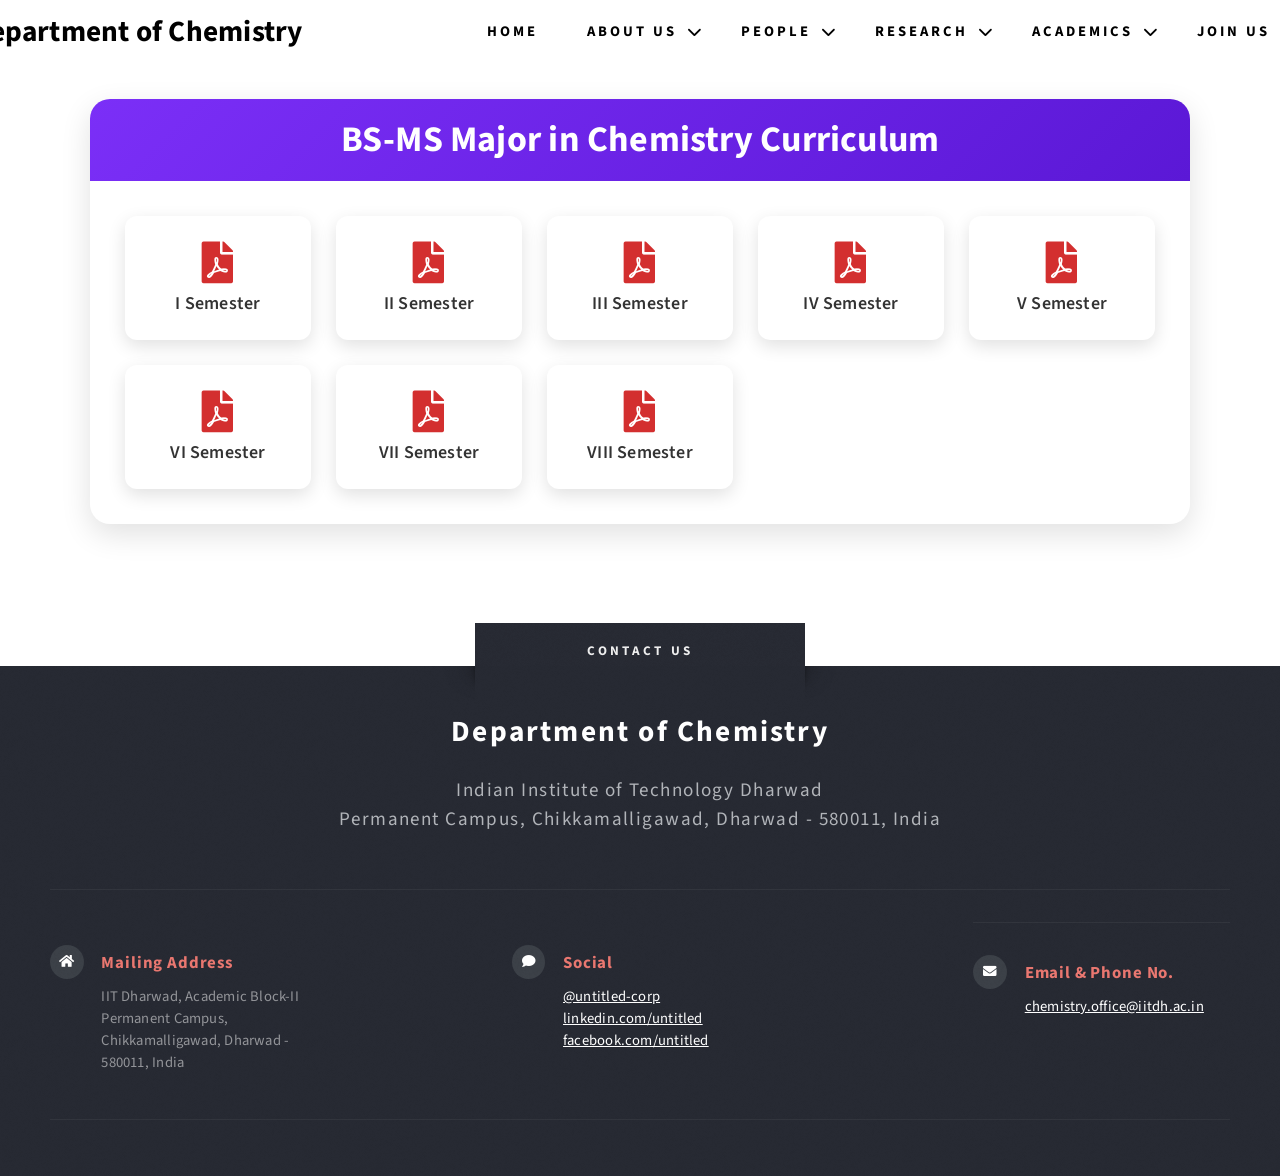
<file: undergraduate.html>
<!doctype html>
<!--
	Escape Velocity by HTML5 UP
	html5up.net | @ajlkn
	Free for personal and commercial use under the CCA 3.0 license (html5up.net/license)
-->
<html>
  <head>
    <title>HOD Desk</title>
    <meta charset="utf-8" />
    <meta
      name="viewport"
      content="width=device-width, initial-scale=1, user-scalable=no"
    />
    <link
      rel="stylesheet"
      href="https://cdnjs.cloudflare.com/ajax/libs/font-awesome/6.7.2/css/all.min.css"
    />
    <link rel="stylesheet" href="assets/css/main.css" />
    <style>
      .curriculum-card {
        background: #fff;
        border-radius: 20px;
        overflow: hidden;
        box-shadow: 0 10px 30px rgba(0, 0, 0, 0.12);
        margin: 40px auto;
        max-width: 1100px;
      }

      .curriculum-header {
        background: linear-gradient(135deg, #7b2ff7, #5b18d6);

        color: white;

        font-size: 36px;

        font-weight: 700;

        text-align: center;

        padding: 30px;
      }

      .semester-tabs {
        display: flex;

        justify-content: space-between;

        background: #24364c;

        padding: 0;
      }

      .semester-tabs button {
        flex: 1;
        min-width: 120px;
        white-space: nowrap;
        overflow: hidden;
        text-overflow: ellipsis;

        border: none;
        background: none;
        color: #fff;
        font-size: 17px;
        font-weight: 600;
        letter-spacing: 1px;
        padding: 18px 15px;
        cursor: pointer;
        transition: 0.3s;
      }

      .semester-tabs button:hover {
        background: #324963;
      }

      .semester-tabs .active {
        background: #324963;
      }

      .curriculum-content {
        display: grid;

        grid-template-columns: repeat(auto-fit, minmax(160px, 1fr));

        gap: 25px;

        padding: 35px;
      }

      .pdf-card {
        text-decoration: none;

        background: #fff;

        border-radius: 12px;

        padding: 25px;

        text-align: center;

        box-shadow: 0 6px 18px rgba(0, 0, 0, 0.12);

        transition: 0.3s;

        color: #333;
      }

      .pdf-card:hover {
        transform: translateY(-6px);
      }

      .pdf-card i {
        color: #d32f2f;

        font-size: 42px;

        margin-bottom: 10px;
      }

      .pdf-card span {
        display: block;

        font-weight: 600;

        font-size: 18px;
      }
      nav {
        background-color: white;
      }
      nav a {
        padding-top: -10px;
        padding-bottom: -10px;
        padding-left: 10px;
        padding-right: 10px;
        margin-top: 10px;
        margin-bottom: 10px;
        border-radius: 10px;
        background-color: white;
        color: black;
        font-size: 16px;
        /* text-shadow: 2px 2px 5px rgba(0, 0, 0, 0.7); */
      }
      #nav > ul > li > a {
        font-size: 1em;
      }
      #nav > ul > li > i {
        color: black;
      }
      #nav > ul > li {
        text-align: center;
        padding: 0 2em;
        display: flex;
        justify-content: center;
        align-items: center;
        padding: 0 1em;
      }
      #footer .feature-list .row {
    display: flex;
    flex-wrap: nowrap;
    justify-content: space-between;
}

#footer .feature-list .row > div {
    width: 24%;
    flex: 0 0 24%;
}

#footer .feature-list section {
    margin-bottom: 0;
}
    </style>
  </head>

  <body class="no-sidebar is-preload">
    <div id="page-wrapper">
      <!-- Header -->
      <!-- <section id="header" class="wrapper">
        <div id="logo">
          <h1><a href="index.html">Bs-Ms Major in Chemistry</a></h1>
        </div> -->

        <!-- Nav -->
        <nav
          id="nav"
          style="top: 1px; position: fixed; top: 0; width: 100%; z-index: 1000"
        >
          <ul
            style="
              display: flex;
              align-items: center;
              justify-content: center;
              margin: 0;
              padding: 0;
              list-style: none;
            "
          >
            <li
              style="
                color: black;
                font-weight: bold;
                font-size: 2em;
                margin-right: 160px;
                padding: 0 0;
              "
            >
              Department of Chemistry
            </li>
            <li class="current">
              <a href="./index.html" style="color: black; font-weight: bold"
                >Home</a
              >
            </li>
            <li>
              <a href="#" style="color: black; font-weight: bold">About Us</a
              ><i class="fa-solid fa-chevron-down"></i>
              <ul>
                <li><a href="hod.html">From HOD's Desk</a></li>
                <li>
                  <a href="./gallery.html">Gallery</a>
                </li>
                <li><a href="#">Events</a></li>
              </ul>
            </li>
            <li>
              <a href="#" style="color: black; font-weight: bold">People</a
              ><i class="fa-solid fa-chevron-down"></i>
              <ul>
                <li><a href="./faculty.html">Faculty</a></li>
                <li>
                  <a href="#">Students</a>
                  <ul>
                    <li><a href="./UG.html">UG (BsMs)</a></li>
                    <li><a href="./PG.html">PG (M.Sc. & PhD)</a></li>
                  </ul>
                </li>

                <li><a href="./staff.html">Staff</a></li>
              </ul>
            </li>
            <li>
              <a href="#" style="color: black; font-weight: bold">Research</a
              ><i class="fa-solid fa-chevron-down"></i>
              <ul>
                <li>
                  <a href="#">Overview</a>
                  <ul>
                    <li><a href="">Bioorganic Chemistry</a></li>
                    <li><a href="">Functional Materials</a></li>
                    <li><a href="">Organometallics and Catalysis</a></li>
                    <li><a href="">Organic Chemistry</a></li>
                    <li><a href="">Material Chemistry</a></li>
                    <li><a href="">Biophysical Chemistry</a></li>
                    <li><a href="">Quantum Chemistry</a></li>
                    <li><a href="">Artificial Intelligence in Chemistry</a></li>
                  </ul>
                </li>
                <li>
                  <a href="#">Publication</a>
                </li>
                <li>
                  <a href="">Projects</a>
                </li>
                <li>
                  <a href="#">Facilities</a>
                  <ul>
                    <li><a href="./SCIF.html">SCIF</a></li>
                    <li><a href="./DCIF.html">DCIF</a></li>
                    <li><a href="./HPC.html">HPC</a></li>
                  </ul>
                </li>
              </ul>
            </li>
            <li>
              <a href="#" style="color: black; font-weight: bold">Academics</a
              ><i class="fa-solid fa-chevron-down"></i>
              <ul>
                <li><a href="undergraduate.html">Undergraduate</a></li>
                <li><a href="./postgraduate.html">Postgratuate</a></li>
                <li><a href="#">Doctoral</a></li>
              </ul>
            </li>
            <li>
              <a href="#" style="color: black; font-weight: bold">Join Us</a
              ><i class="fa-solid fa-chevron-down"></i>
              <ul>
                <li><a href="#">Faculty Recruitments</a></li>
                <li><a href="#">Postdoc Openings</a></li>
                <li><a href="#">Admissions</a></li>
                <li><a href="#">Internships/Project Staff</a></li>
              </ul>
            </li>
          </ul>
        </nav>
      </section>

      <!-- Main -->
      <div id="main" class="wrapper style2">
        <div class="title">BS-MS Major in Chemistry</div>
        <div class="container">
          <!-- Content -->
          <div id="content">
            <div class="curriculum-card">
              <div class="curriculum-header">
                BS-MS Major in Chemistry Curriculum
              </div>

              <!-- <div class="semester-tabs">
                <button class="active">I SEM</button>
                <button>II SEM</button>
                <button>III SEM</button>
                <button>IV SEM</button>
                <button>V SEM</button>
                <button>VI SEM</button>
                <button>VII SEM</button>
                <button>VIII SEM</button>
              </div> -->

              <div class="curriculum-content">
                <a href="curriculum/sem1.pdf" target="_blank" class="pdf-card">
                  <i class="fas fa-file-pdf"></i>
                  <span>I Semester</span>
                </a>

                <a href="curriculum/sem2.pdf" target="_blank" class="pdf-card">
                  <i class="fas fa-file-pdf"></i>
                  <span>II Semester</span>
                </a>

                <a href="curriculum/sem3.pdf" target="_blank" class="pdf-card">
                  <i class="fas fa-file-pdf"></i>
                  <span>III Semester</span>
                </a>

                <a href="curriculum/sem4.pdf" target="_blank" class="pdf-card">
                  <i class="fas fa-file-pdf"></i>
                  <span>IV Semester</span>
                </a>

                <a href="curriculum/sem5.pdf" target="_blank" class="pdf-card">
                  <i class="fas fa-file-pdf"></i>
                  <span>V Semester</span>
                </a>

                <a href="curriculum/sem6.pdf" target="_blank" class="pdf-card">
                  <i class="fas fa-file-pdf"></i>
                  <span>VI Semester</span>
                </a>

                <a href="curriculum/sem7.pdf" target="_blank" class="pdf-card">
                  <i class="fas fa-file-pdf"></i>
                  <span>VII Semester</span>
                </a>

                <a href="curriculum/sem8.pdf" target="_blank" class="pdf-card">
                  <i class="fas fa-file-pdf"></i>
                  <span>VIII Semester</span>
                </a>
              </div>
            </div>
          </div>
        </div>
      </div>

      <!-- Highlights -->
      <!-- <section id="highlights" class="wrapper style3">
            <div class="title">The Endorsements</div>
            <div class="container">
                <div class="row aln-center">
                    <div class="col-4 col-12-medium">
                        <section class="highlight">
                            <a href="#" class="image featured"><img src="images/pic02.jpg" alt="" /></a>
                            <h3><a href="#">Aliquam diam consequat</a></h3>
                            <p>Eget mattis at, laoreet vel amet sed velit aliquam diam ante, dolor aliquet sit amet
                                vulputate mattis amet laoreet lorem.</p>
                            <ul class="actions">
                                <li><a href="#" class="button style1">Learn More</a></li>
                            </ul>
                        </section>
                    </div>
                    <div class="col-4 col-12-medium">
                        <section class="highlight">
                            <a href="#" class="image featured"><img src="images/pic03.jpg" alt="" /></a>
                            <h3><a href="#">Nisl adipiscing sed lorem</a></h3>
                            <p>Eget mattis at, laoreet vel amet sed velit aliquam diam ante, dolor aliquet sit amet
                                vulputate mattis amet laoreet lorem.</p>
                            <ul class="actions">
                                <li><a href="#" class="button style1">Learn More</a></li>
                            </ul>
                        </section>
                    </div>
                    <div class="col-4 col-12-medium">
                        <section class="highlight">
                            <a href="#" class="image featured"><img src="images/pic04.jpg" alt="" /></a>
                            <h3><a href="#">Mattis tempus lorem</a></h3>
                            <p>Eget mattis at, laoreet vel amet sed velit aliquam diam ante, dolor aliquet sit amet
                                vulputate mattis amet laoreet lorem.</p>
                            <ul class="actions">
                                <li><a href="#" class="button style1">Learn More</a></li>
                            </ul>
                        </section>
                    </div>
                </div>
            </div>
        </section> -->

      <!-- Footer -->
      <section
        id="footer"
        class="wrapper"
        style="padding-bottom: 0px; padding-top: 0px"
      >
        <div class="title">Contact us</div>
        <div class="container">
          <header
            class="style1"
            style="padding-bottom: 56px; margin-bottom: 56px"
          >
            <h2>Department of Chemistry</h2>
            <p>
              Indian Institute of Technology Dharwad<br />
              Permanent Campus, Chikkamalligawad, Dharwad - 580011, India
            </p>
          </header>
          <div class="row gtr-50">
            <div class="col-12">
              <!-- Contact -->
              <section class="feature-list small">
                <div class="row">
                  <div class="col-3 col-12-medium">
                    <section>
                      <h3 class="icon solid fa-home">Mailing Address</h3>
                      <p>
                        IIT Dharwad, Academic Block-II<br />
                        Permanent Campus, Chikkamalligawad, Dharwad - 580011,
                        India<br />
                      </p>
                    </section>
                  </div>
                  <div class="col-3 col-12-medium">
                    <section>
                      <h3 class="icon solid fa-comment">Social</h3>
                      <p>
                        <a href="#">@untitled-corp</a><br />
                        <a href="#">linkedin.com/untitled</a><br />
                        <a href="#">facebook.com/untitled</a>
                      </p>
                    </section>
                  </div>
                  <div class="col-3 col-12-medium" style="padding-top: 0px;">
                    <section>
                      <h3 class="icon solid fa-envelope">Email & Phone No.</h3>
                      <p>
                        <a href="#">chemistry.office@iitdh.ac.in</a>
                      </p>
                    </section>
                  </div>
                </div>
              </section>
            </div>
          </div>
          <div id="copyright" style="padding-top: 56px; margin-top: 56px">
            
          </div>
        </div>
      </section>
    </div>

    <!-- Scripts -->
    <script src="assets/js/jquery.min.js"></script>
    <script src="assets/js/jquery.dropotron.min.js"></script>
    <script src="assets/js/browser.min.js"></script>
    <script src="assets/js/breakpoints.min.js"></script>
    <script src="assets/js/util.js"></script>
    <script src="assets/js/main.js"></script>
  </body>
</html>
</file>
<file: assets/css/main.css>
@import url("fontawesome-all.min.css");
@import url("https://fonts.googleapis.com/css?family=Source+Sans+Pro:400,400italic,700,900");

/*
	Escape Velocity by HTML5 UP
	html5up.net | @ajlkn
	Free for personal and commercial use under the CCA 3.0 license (html5up.net/license)
*/

html,
body,
div,
span,
applet,
object,
iframe,
h1,
h2,
h3,
h4,
h5,
h6,
p,
blockquote,
pre,
a,
abbr,
acronym,
address,
big,
cite,
code,
del,
dfn,
em,
img,
ins,
kbd,
q,
s,
samp,
small,
strike,
strong,
sub,
sup,
tt,
var,
b,
u,
i,
center,
dl,
dt,
dd,
ol,
ul,
li,
fieldset,
form,
label,
legend,
table,
caption,
tbody,
tfoot,
thead,
tr,
th,
td,
article,
aside,
canvas,
details,
embed,
figure,
figcaption,
footer,
header,
hgroup,
menu,
nav,
output,
ruby,
section,
summary,
time,
mark,
audio,
video {
  margin: 0;
  padding: 0;
  border: 0;
  font-size: 100%;
  font: inherit;
  vertical-align: baseline;
}

article,
aside,
details,
figcaption,
figure,
footer,
header,
hgroup,
menu,
nav,
section {
  display: block;
}

body {
  line-height: 1;
}

ol,
ul {
  list-style: none;
}

blockquote,
q {
  quotes: none;
}

blockquote:before,
blockquote:after,
q:before,
q:after {
  content: "";
  content: none;
}

table {
  border-collapse: collapse;
  border-spacing: 0;
}

body {
  -webkit-text-size-adjust: none;
}

mark {
  background-color: transparent;
  color: inherit;
}

input::-moz-focus-inner {
  border: 0;
  padding: 0;
}

input,
select,
textarea {
  -moz-appearance: none;
  -webkit-appearance: none;
  -ms-appearance: none;
  appearance: none;
}

/* Basic */

@-ms-viewport {
  width: device-width;
}

html {
  box-sizing: border-box;
}

*,
*:before,
*:after {
  box-sizing: inherit;
}

body.is-preload *,
body.is-preload *:before,
body.is-preload *:after {
  -moz-animation: none !important;
  -webkit-animation: none !important;
  -ms-animation: none !important;
  animation: none !important;
  -moz-transition: none !important;
  -webkit-transition: none !important;
  -ms-transition: none !important;
  transition: none !important;
}

body,
input,
textarea,
select {
  font-family: "Source Sans Pro", sans-serif;
  font-weight: 400;
  color: #919499;
  font-size: 14pt;
  line-height: 1.75em;
  letter-spacing: 0.025em;
}

h1,
h2,
h3,
h4,
h5,
h6 {
  font-weight: 700;
  color: #484d55;
}

h1 a,
h2 a,
h3 a,
h4 a,
h5 a,
h6 a {
  color: inherit;
  text-decoration: none;
}

a {
  -moz-transition: color 0.25s ease-in-out;
  -webkit-transition: color 0.25s ease-in-out;
  -ms-transition: color 0.25s ease-in-out;
  transition: color 0.25s ease-in-out;
  text-decoration: underline;
  color: #717479;
}

a:hover {
  text-decoration: none;
}

strong,
b {
  font-weight: 700;
  color: #484d55;
}

blockquote {
  border-left: solid 0.5em #ddd;
  padding: 1em 0 1em 2em;
  font-style: italic;
}

em,
i {
  font-style: italic;
}

hr {
  border: 0;
  border-top: solid 1px #ddd;
  margin: 2em 0 2em 0;
}

sub {
  position: relative;
  top: 0.5em;
  font-size: 0.8em;
}

sup {
  position: relative;
  top: -0.5em;
  font-size: 0.8em;
}

.nobr {
  white-space: nowrap;
}

br.clear {
  clear: both;
}

p,
ul,
ol,
dl,
table,
blockquote,
form {
  margin-bottom: 2em;
}

/* Container */

.container {
  margin: 0 auto;
  max-width: 100%;
  width: 68em;
}

@media screen and (max-width: 1680px) {
  .container {
    width: 70em;
  }
}

@media screen and (max-width: 1280px) {
  .container {
    width: calc(100% - 100px);
  }
}

@media screen and (max-width: 980px) {
  .container {
    width: calc(100% - 100px);
  }
}

@media screen and (max-width: 736px) {
  .container {
    width: calc(100% - 40px);
  }
}

/* Row */

.row {
  display: flex;
  flex-wrap: wrap;
  box-sizing: border-box;
  align-items: stretch;
}

.row > * {
  box-sizing: border-box;
}

.row.gtr-uniform > * > :last-child {
  margin-bottom: 0;
}

.row.aln-left {
  justify-content: flex-start;
}

.row.aln-center {
  justify-content: center;
}

.row.aln-right {
  justify-content: flex-end;
}

.row.aln-top {
  align-items: flex-start;
}

.row.aln-middle {
  align-items: center;
}

.row.aln-bottom {
  align-items: flex-end;
}

.row > .imp {
  order: -1;
}

.row > .col-1 {
  width: 8.33333%;
}

.row > .off-1 {
  margin-left: 8.33333%;
}

.row > .col-2 {
  width: 16.66667%;
}

.row > .off-2 {
  margin-left: 16.66667%;
}

.row > .col-3 {
  width: 25%;
}

.row > .off-3 {
  margin-left: 25%;
}

.row > .col-4 {
  width: 33.33333%;
}

.row > .off-4 {
  margin-left: 33.33333%;
}

.row > .col-5 {
  width: 41.66667%;
}

.row > .off-5 {
  margin-left: 41.66667%;
}

.row > .col-6 {
  width: 50%;
}

.row > .off-6 {
  margin-left: 50%;
}

.row > .col-7 {
  width: 58.33333%;
}

.row > .off-7 {
  margin-left: 58.33333%;
}

.row > .col-8 {
  width: 66.66667%;
}

.row > .off-8 {
  margin-left: 66.66667%;
}

.row > .col-9 {
  width: 75%;
}

.row > .off-9 {
  margin-left: 75%;
}

.row > .col-10 {
  width: 83.33333%;
}

.row > .off-10 {
  margin-left: 83.33333%;
}

.row > .col-11 {
  width: 91.66667%;
}

.row > .off-11 {
  margin-left: 91.66667%;
}

.row > .col-12 {
  width: 100%;
}

.row > .off-12 {
  margin-left: 100%;
}

.row.gtr-0 {
  margin-top: 0px;
  margin-left: 0px;
}

.row.gtr-0 > * {
  padding: 0px 0 0 0px;
}

.row.gtr-0.gtr-uniform {
  margin-top: 0px;
}

.row.gtr-0.gtr-uniform > * {
  padding-top: 0px;
}

.row.gtr-25 {
  margin-top: -12.5px;
  margin-left: -12.5px;
}

.row.gtr-25 > * {
  padding: 12.5px 0 0 12.5px;
}

.row.gtr-25.gtr-uniform {
  margin-top: -12.5px;
}

.row.gtr-25.gtr-uniform > * {
  padding-top: 12.5px;
}

.row.gtr-50 {
  margin-top: -25px;
  margin-left: -25px;
}

.row.gtr-50 > * {
  padding: 25px 0 0 25px;
}

.row.gtr-50.gtr-uniform {
  margin-top: -25px;
}

.row.gtr-50.gtr-uniform > * {
  padding-top: 25px;
}

.row {
  margin-top: -50px;
  margin-left: -50px;
}

.row > * {
  padding: 50px 0 0 50px;
}

.row.gtr-uniform {
  margin-top: -50px;
}

.row.gtr-uniform > * {
  padding-top: 50px;
}

.row.gtr-150 {
  margin-top: -75px;
  margin-left: -75px;
}

.row.gtr-150 > * {
  padding: 75px 0 0 75px;
}

.row.gtr-150.gtr-uniform {
  margin-top: -75px;
}

.row.gtr-150.gtr-uniform > * {
  padding-top: 75px;
}

.row.gtr-200 {
  margin-top: -100px;
  margin-left: -100px;
}

.row.gtr-200 > * {
  padding: 100px 0 0 100px;
}

.row.gtr-200.gtr-uniform {
  margin-top: -100px;
}

.row.gtr-200.gtr-uniform > * {
  padding-top: 100px;
}

@media screen and (max-width: 1680px) {
  .row {
    display: flex;
    flex-wrap: wrap;
    box-sizing: border-box;
    align-items: stretch;
  }

  .row > * {
    box-sizing: border-box;
  }

  .row.gtr-uniform > * > :last-child {
    margin-bottom: 0;
  }

  .row.aln-left {
    justify-content: flex-start;
  }

  .row.aln-center {
    justify-content: center;
  }

  .row.aln-right {
    justify-content: flex-end;
  }

  .row.aln-top {
    align-items: flex-start;
  }

  .row.aln-middle {
    align-items: center;
  }

  .row.aln-bottom {
    align-items: flex-end;
  }

  .row > .imp-xlarge {
    order: -1;
  }

  .row > .col-1-xlarge {
    width: 8.33333%;
  }

  .row > .off-1-xlarge {
    margin-left: 8.33333%;
  }

  .row > .col-2-xlarge {
    width: 16.66667%;
  }

  .row > .off-2-xlarge {
    margin-left: 16.66667%;
  }

  .row > .col-3-xlarge {
    width: 25%;
  }

  .row > .off-3-xlarge {
    margin-left: 25%;
  }

  .row > .col-4-xlarge {
    width: 33.33333%;
  }

  .row > .off-4-xlarge {
    margin-left: 33.33333%;
  }

  .row > .col-5-xlarge {
    width: 41.66667%;
  }

  .row > .off-5-xlarge {
    margin-left: 41.66667%;
  }

  .row > .col-6-xlarge {
    width: 50%;
  }

  .row > .off-6-xlarge {
    margin-left: 50%;
  }

  .row > .col-7-xlarge {
    width: 58.33333%;
  }

  .row > .off-7-xlarge {
    margin-left: 58.33333%;
  }

  .row > .col-8-xlarge {
    width: 66.66667%;
  }

  .row > .off-8-xlarge {
    margin-left: 66.66667%;
  }

  .row > .col-9-xlarge {
    width: 75%;
  }

  .row > .off-9-xlarge {
    margin-left: 75%;
  }

  .row > .col-10-xlarge {
    width: 83.33333%;
  }

  .row > .off-10-xlarge {
    margin-left: 83.33333%;
  }

  .row > .col-11-xlarge {
    width: 91.66667%;
  }

  .row > .off-11-xlarge {
    margin-left: 91.66667%;
  }

  .row > .col-12-xlarge {
    width: 100%;
  }

  .row > .off-12-xlarge {
    margin-left: 100%;
  }

  .row.gtr-0 {
    margin-top: 0px;
    margin-left: 0px;
  }

  .row.gtr-0 > * {
    padding: 0px 0 0 0px;
  }

  .row.gtr-0.gtr-uniform {
    margin-top: 0px;
  }

  .row.gtr-0.gtr-uniform > * {
    padding-top: 0px;
  }

  .row.gtr-25 {
    margin-top: -12.5px;
    margin-left: -12.5px;
  }

  .row.gtr-25 > * {
    padding: 12.5px 0 0 12.5px;
  }

  .row.gtr-25.gtr-uniform {
    margin-top: -12.5px;
  }

  .row.gtr-25.gtr-uniform > * {
    padding-top: 12.5px;
  }

  .row.gtr-50 {
    margin-top: -25px;
    margin-left: -25px;
  }

  .row.gtr-50 > * {
    padding: 25px 0 0 25px;
  }

  .row.gtr-50.gtr-uniform {
    margin-top: -25px;
  }

  .row.gtr-50.gtr-uniform > * {
    padding-top: 25px;
  }

  .row {
    margin-top: -50px;
    margin-left: -50px;
  }

  .row > * {
    padding: 50px 0 0 50px;
  }

  .row.gtr-uniform {
    margin-top: -50px;
  }

  .row.gtr-uniform > * {
    padding-top: 50px;
  }

  .row.gtr-150 {
    margin-top: -75px;
    margin-left: -75px;
  }

  .row.gtr-150 > * {
    padding: 75px 0 0 75px;
  }

  .row.gtr-150.gtr-uniform {
    margin-top: -75px;
  }

  .row.gtr-150.gtr-uniform > * {
    padding-top: 75px;
  }

  .row.gtr-200 {
    margin-top: -100px;
    margin-left: -100px;
  }

  .row.gtr-200 > * {
    padding: 100px 0 0 100px;
  }

  .row.gtr-200.gtr-uniform {
    margin-top: -100px;
  }

  .row.gtr-200.gtr-uniform > * {
    padding-top: 100px;
  }
}

@media screen and (max-width: 1280px) {
  .row {
    display: flex;
    flex-wrap: wrap;
    box-sizing: border-box;
    align-items: stretch;
  }

  .row > * {
    box-sizing: border-box;
  }

  .row.gtr-uniform > * > :last-child {
    margin-bottom: 0;
  }

  .row.aln-left {
    justify-content: flex-start;
  }

  .row.aln-center {
    justify-content: center;
  }

  .row.aln-right {
    justify-content: flex-end;
  }

  .row.aln-top {
    align-items: flex-start;
  }

  .row.aln-middle {
    align-items: center;
  }

  .row.aln-bottom {
    align-items: flex-end;
  }

  .row > .imp-large {
    order: -1;
  }

  .row > .col-1-large {
    width: 8.33333%;
  }

  .row > .off-1-large {
    margin-left: 8.33333%;
  }

  .row > .col-2-large {
    width: 16.66667%;
  }

  .row > .off-2-large {
    margin-left: 16.66667%;
  }

  .row > .col-3-large {
    width: 25%;
  }

  .row > .off-3-large {
    margin-left: 25%;
  }

  .row > .col-4-large {
    width: 33.33333%;
  }

  .row > .off-4-large {
    margin-left: 33.33333%;
  }

  .row > .col-5-large {
    width: 41.66667%;
  }

  .row > .off-5-large {
    margin-left: 41.66667%;
  }

  .row > .col-6-large {
    width: 50%;
  }

  .row > .off-6-large {
    margin-left: 50%;
  }

  .row > .col-7-large {
    width: 58.33333%;
  }

  .row > .off-7-large {
    margin-left: 58.33333%;
  }

  .row > .col-8-large {
    width: 66.66667%;
  }

  .row > .off-8-large {
    margin-left: 66.66667%;
  }

  .row > .col-9-large {
    width: 75%;
  }

  .row > .off-9-large {
    margin-left: 75%;
  }

  .row > .col-10-large {
    width: 83.33333%;
  }

  .row > .off-10-large {
    margin-left: 83.33333%;
  }

  .row > .col-11-large {
    width: 91.66667%;
  }

  .row > .off-11-large {
    margin-left: 91.66667%;
  }

  .row > .col-12-large {
    width: 100%;
  }

  .row > .off-12-large {
    margin-left: 100%;
  }

  .row.gtr-0 {
    margin-top: 0px;
    margin-left: 0px;
  }

  .row.gtr-0 > * {
    padding: 0px 0 0 0px;
  }

  .row.gtr-0.gtr-uniform {
    margin-top: 0px;
  }

  .row.gtr-0.gtr-uniform > * {
    padding-top: 0px;
  }

  .row.gtr-25 {
    margin-top: -8.75px;
    margin-left: -8.75px;
  }

  .row.gtr-25 > * {
    padding: 8.75px 0 0 8.75px;
  }

  .row.gtr-25.gtr-uniform {
    margin-top: -8.75px;
  }

  .row.gtr-25.gtr-uniform > * {
    padding-top: 8.75px;
  }

  .row.gtr-50 {
    margin-top: -17.5px;
    margin-left: -17.5px;
  }

  .row.gtr-50 > * {
    padding: 17.5px 0 0 17.5px;
  }

  .row.gtr-50.gtr-uniform {
    margin-top: -17.5px;
  }

  .row.gtr-50.gtr-uniform > * {
    padding-top: 17.5px;
  }

  .row {
    margin-top: -35px;
    margin-left: -35px;
  }

  .row > * {
    padding: 35px 0 0 35px;
  }

  .row.gtr-uniform {
    margin-top: -35px;
  }

  .row.gtr-uniform > * {
    padding-top: 35px;
  }

  .row.gtr-150 {
    margin-top: -52.5px;
    margin-left: -52.5px;
  }

  .row.gtr-150 > * {
    padding: 52.5px 0 0 52.5px;
  }

  .row.gtr-150.gtr-uniform {
    margin-top: -52.5px;
  }

  .row.gtr-150.gtr-uniform > * {
    padding-top: 52.5px;
  }

  .row.gtr-200 {
    margin-top: -70px;
    margin-left: -70px;
  }

  .row.gtr-200 > * {
    padding: 70px 0 0 70px;
  }

  .row.gtr-200.gtr-uniform {
    margin-top: -70px;
  }

  .row.gtr-200.gtr-uniform > * {
    padding-top: 70px;
  }
}

@media screen and (max-width: 980px) {
  .row {
    display: flex;
    flex-wrap: wrap;
    box-sizing: border-box;
    align-items: stretch;
  }

  .row > * {
    box-sizing: border-box;
  }

  .row.gtr-uniform > * > :last-child {
    margin-bottom: 0;
  }

  .row.aln-left {
    justify-content: flex-start;
  }

  .row.aln-center {
    justify-content: center;
  }

  .row.aln-right {
    justify-content: flex-end;
  }

  .row.aln-top {
    align-items: flex-start;
  }

  .row.aln-middle {
    align-items: center;
  }

  .row.aln-bottom {
    align-items: flex-end;
  }

  .row > .imp-medium {
    order: -1;
  }

  .row > .col-1-medium {
    width: 8.33333%;
  }

  .row > .off-1-medium {
    margin-left: 8.33333%;
  }

  .row > .col-2-medium {
    width: 16.66667%;
  }

  .row > .off-2-medium {
    margin-left: 16.66667%;
  }

  .row > .col-3-medium {
    width: 25%;
  }

  .row > .off-3-medium {
    margin-left: 25%;
  }

  .row > .col-4-medium {
    width: 33.33333%;
  }

  .row > .off-4-medium {
    margin-left: 33.33333%;
  }

  .row > .col-5-medium {
    width: 41.66667%;
  }

  .row > .off-5-medium {
    margin-left: 41.66667%;
  }

  .row > .col-6-medium {
    width: 50%;
  }

  .row > .off-6-medium {
    margin-left: 50%;
  }

  .row > .col-7-medium {
    width: 58.33333%;
  }

  .row > .off-7-medium {
    margin-left: 58.33333%;
  }

  .row > .col-8-medium {
    width: 66.66667%;
  }

  .row > .off-8-medium {
    margin-left: 66.66667%;
  }

  .row > .col-9-medium {
    width: 75%;
  }

  .row > .off-9-medium {
    margin-left: 75%;
  }

  .row > .col-10-medium {
    width: 83.33333%;
  }

  .row > .off-10-medium {
    margin-left: 83.33333%;
  }

  .row > .col-11-medium {
    width: 91.66667%;
  }

  .row > .off-11-medium {
    margin-left: 91.66667%;
  }

  .row > .col-12-medium {
    width: 100%;
  }

  .row > .off-12-medium {
    margin-left: 100%;
  }

  .row.gtr-0 {
    margin-top: 0px;
    margin-left: 0px;
  }

  .row.gtr-0 > * {
    padding: 0px 0 0 0px;
  }

  .row.gtr-0.gtr-uniform {
    margin-top: 0px;
  }

  .row.gtr-0.gtr-uniform > * {
    padding-top: 0px;
  }

  .row.gtr-25 {
    margin-top: -12.5px;
    margin-left: -12.5px;
  }

  .row.gtr-25 > * {
    padding: 12.5px 0 0 12.5px;
  }

  .row.gtr-25.gtr-uniform {
    margin-top: -12.5px;
  }

  .row.gtr-25.gtr-uniform > * {
    padding-top: 12.5px;
  }

  .row.gtr-50 {
    margin-top: -25px;
    margin-left: -25px;
  }

  .row.gtr-50 > * {
    padding: 25px 0 0 25px;
  }

  .row.gtr-50.gtr-uniform {
    margin-top: -25px;
  }

  .row.gtr-50.gtr-uniform > * {
    padding-top: 25px;
  }

  .row {
    margin-top: -50px;
    margin-left: -50px;
  }

  .row > * {
    padding: 50px 0 0 50px;
  }

  .row.gtr-uniform {
    margin-top: -50px;
  }

  .row.gtr-uniform > * {
    padding-top: 50px;
  }

  .row.gtr-150 {
    margin-top: -75px;
    margin-left: -75px;
  }

  .row.gtr-150 > * {
    padding: 75px 0 0 75px;
  }

  .row.gtr-150.gtr-uniform {
    margin-top: -75px;
  }

  .row.gtr-150.gtr-uniform > * {
    padding-top: 75px;
  }

  .row.gtr-200 {
    margin-top: -100px;
    margin-left: -100px;
  }

  .row.gtr-200 > * {
    padding: 100px 0 0 100px;
  }

  .row.gtr-200.gtr-uniform {
    margin-top: -100px;
  }

  .row.gtr-200.gtr-uniform > * {
    padding-top: 100px;
  }
}

@media screen and (max-width: 736px) {
  .row {
    display: flex;
    flex-wrap: wrap;
    box-sizing: border-box;
    align-items: stretch;
  }

  .row > * {
    box-sizing: border-box;
  }

  .row.gtr-uniform > * > :last-child {
    margin-bottom: 0;
  }

  .row.aln-left {
    justify-content: flex-start;
  }

  .row.aln-center {
    justify-content: center;
  }

  .row.aln-right {
    justify-content: flex-end;
  }

  .row.aln-top {
    align-items: flex-start;
  }

  .row.aln-middle {
    align-items: center;
  }

  .row.aln-bottom {
    align-items: flex-end;
  }

  .row > .imp-small {
    order: -1;
  }

  .row > .col-1-small {
    width: 8.33333%;
  }

  .row > .off-1-small {
    margin-left: 8.33333%;
  }

  .row > .col-2-small {
    width: 16.66667%;
  }

  .row > .off-2-small {
    margin-left: 16.66667%;
  }

  .row > .col-3-small {
    width: 25%;
  }

  .row > .off-3-small {
    margin-left: 25%;
  }

  .row > .col-4-small {
    width: 33.33333%;
  }

  .row > .off-4-small {
    margin-left: 33.33333%;
  }

  .row > .col-5-small {
    width: 41.66667%;
  }

  .row > .off-5-small {
    margin-left: 41.66667%;
  }

  .row > .col-6-small {
    width: 50%;
  }

  .row > .off-6-small {
    margin-left: 50%;
  }

  .row > .col-7-small {
    width: 58.33333%;
  }

  .row > .off-7-small {
    margin-left: 58.33333%;
  }

  .row > .col-8-small {
    width: 66.66667%;
  }

  .row > .off-8-small {
    margin-left: 66.66667%;
  }

  .row > .col-9-small {
    width: 75%;
  }

  .row > .off-9-small {
    margin-left: 75%;
  }

  .row > .col-10-small {
    width: 83.33333%;
  }

  .row > .off-10-small {
    margin-left: 83.33333%;
  }

  .row > .col-11-small {
    width: 91.66667%;
  }

  .row > .off-11-small {
    margin-left: 91.66667%;
  }

  .row > .col-12-small {
    width: 100%;
  }

  .row > .off-12-small {
    margin-left: 100%;
  }

  .row.gtr-0 {
    margin-top: 0px;
    margin-left: 0px;
  }

  .row.gtr-0 > * {
    padding: 0px 0 0 0px;
  }

  .row.gtr-0.gtr-uniform {
    margin-top: 0px;
  }

  .row.gtr-0.gtr-uniform > * {
    padding-top: 0px;
  }

  .row.gtr-25 {
    margin-top: -7.5px;
    margin-left: -7.5px;
  }

  .row.gtr-25 > * {
    padding: 7.5px 0 0 7.5px;
  }

  .row.gtr-25.gtr-uniform {
    margin-top: -7.5px;
  }

  .row.gtr-25.gtr-uniform > * {
    padding-top: 7.5px;
  }

  .row.gtr-50 {
    margin-top: -15px;
    margin-left: -15px;
  }

  .row.gtr-50 > * {
    padding: 15px 0 0 15px;
  }

  .row.gtr-50.gtr-uniform {
    margin-top: -15px;
  }

  .row.gtr-50.gtr-uniform > * {
    padding-top: 15px;
  }

  .row {
    margin-top: -30px;
    margin-left: -30px;
  }

  .row > * {
    padding: 30px 0 0 30px;
  }

  .row.gtr-uniform {
    margin-top: -30px;
  }

  .row.gtr-uniform > * {
    padding-top: 30px;
  }

  .row.gtr-150 {
    margin-top: -45px;
    margin-left: -45px;
  }

  .row.gtr-150 > * {
    padding: 45px 0 0 45px;
  }

  .row.gtr-150.gtr-uniform {
    margin-top: -45px;
  }

  .row.gtr-150.gtr-uniform > * {
    padding-top: 45px;
  }

  .row.gtr-200 {
    margin-top: -60px;
    margin-left: -60px;
  }

  .row.gtr-200 > * {
    padding: 60px 0 0 60px;
  }

  .row.gtr-200.gtr-uniform {
    margin-top: -60px;
  }

  .row.gtr-200.gtr-uniform > * {
    padding-top: 60px;
  }
}

/* Section/Article */

section,
article {
  margin: 0 0 4em 0;
}

section > :last-child,
article > :last-child,
section:last-child,
article:last-child {
  margin-bottom: 0;
}

header.style1 {
  text-align: center;
  padding: 3em 0 3em 0;
}

header.style1 h2 {
  font-weight: 700;
  font-size: 2em;
  letter-spacing: 0.075em;
  line-height: 1.5em;
}

header.style1 p {
  color: #b1b4b9;
  display: block;
  margin: 1.15em 0 0 0;
  font-size: 1.3em;
  letter-spacing: 0.075em;
  line-height: 1.5em;
}

/* Table */

table {
  width: 100%;
}

table.default {
  width: 100%;
}

table.default tbody tr:nth-child(2n + 2) {
  background: #f4f4f4;
}

table.default td {
  padding: 0.5em 1em 0.5em 1em;
}

table.default th {
  text-align: left;
  font-weight: 400;
  padding: 0.5em 1em 0.5em 1em;
}

table.default thead {
  background: #484d55;
  color: #fff;
}

table.default tfoot {
  background: #eee;
}

/* Form */

form label {
  display: block;
  font-weight: 700;
  color: #484d55;
  margin: 0.25em 0 0.5em 0;
}

form input[type="text"],
form input[type="email"],
form input[type="password"],
form select,
form textarea {
  -moz-transition: all 0.25s ease-in-out;
  -webkit-transition: all 0.25s ease-in-out;
  -ms-transition: all 0.25s ease-in-out;
  transition: all 0.25s ease-in-out;
  -webkit-appearance: none;
  display: block;
  border: 0;
  background: #eee;
  box-shadow: inset 0px 0px 1px 0px #a0a1a7;
  border-radius: 0.35em;
  width: 100%;
  padding: 0.75em 1em 0.75em 1em;
}

form input[type="text"]:focus,
form input[type="email"]:focus,
form input[type="password"]:focus,
form select:focus,
form textarea:focus {
  background: #f8f8f8;
}

form input[type="text"],
form input[type="email"] input[type="password"] {
  line-height: 1em;
}

form select {
  line-height: 1em;
}

form textarea {
  min-height: 8em;
}

form ul.actions {
  margin-top: 0;
}

form ::-webkit-input-placeholder {
  color: #555 !important;
  font-style: italic;
  line-height: 1.35em;
}

form :-moz-placeholder {
  color: #555 !important;
  font-style: italic;
}

form ::-moz-placeholder {
  color: #555 !important;
  font-style: italic;
}

form :-ms-input-placeholder {
  color: #555 !important;
  font-style: italic;
}

form ::-moz-focus-inner {
  border: 0;
}

/* Image */

.image {
  display: inline-block;
}

.image img {
  display: block;
  width: 100%;
  object-fit: cover;
  height: 40vh;
}

.image.fit {
  display: block;
  width: 100%;
}

.image.left {
  float: left;
  margin: 0 2em 2em 0;
}

.image.centered {
  display: block;
  margin: 0 0 2em 0;
}

.image.centered img {
  margin: 0 auto;
  width: auto;
}

.image.featured {
  display: block;
  width: 100%;
  margin: 0 0 2em 0;
}

/* Button */

input[type="button"],
input[type="submit"],
input[type="reset"],
button,
.button {
  -moz-transition: all 0.25s ease-in-out;
  -webkit-transition: all 0.25s ease-in-out;
  -ms-transition: all 0.25s ease-in-out;
  transition: all 0.25s ease-in-out;
  display: inline-block;
  background: #444;
  text-align: center;
  text-transform: uppercase;
  font-weight: 700;
  letter-spacing: 0.2em;
  text-decoration: none;
  border-radius: 0.35em;
  border: 0;
  outline: 0;
  cursor: pointer;
  padding: 0 2em 0 2em;
  font-size: 0.9em;
  min-width: 9em;
  height: 3em;
  line-height: 3em;
}

input[type="button"]:hover,
input[type="submit"]:hover,
input[type="reset"]:hover,
button:hover,
.button:hover {
  background-color: #f98780;
}

input[type="button"].large,
input[type="submit"].large,
input[type="reset"].large,
button.large,
.button.large {
  font-size: 1em;
  min-width: 14em;
}

input[type="button"].style1,
input[type="submit"].style1,
input[type="reset"].style1,
button.style1,
.button.style1 {
  background: #e97770 url("images/overlay.png");
  color: #fff;
}

input[type="button"].style1:hover,
input[type="submit"].style1:hover,
input[type="reset"].style1:hover,
button.style1:hover,
.button.style1:hover {
  background-color: #f98780;
}

input[type="button"].style1:active,
input[type="submit"].style1:active,
input[type="reset"].style1:active,
button.style1:active,
.button.style1:active {
  background-color: #d96760;
}

input[type="button"].style2,
input[type="submit"].style2,
input[type="reset"].style2,
button.style2,
.button.style2 {
  background: none;
  color: #606167;
  box-shadow: inset 0px 0px 2px 0px #a0a1a7;
}

input[type="button"].style2:hover,
input[type="submit"].style2:hover,
input[type="reset"].style2:hover,
button.style2:hover,
.button.style2:hover {
  box-shadow: inset 0px 0px 2px 0px #606167;
}

input[type="button"].style2:active,
input[type="submit"].style2:active,
input[type="reset"].style2:active,
button.style2:active,
.button.style2:active {
  box-shadow: inset 0px 0px 2px 0px #202127;
}

input[type="button"].style3,
input[type="submit"].style3,
input[type="reset"].style3,
button.style3,
.button.style3 {
  background: #2f333b url("images/overlay.png");
  color: #fff;
}

input[type="button"].style3:hover,
input[type="submit"].style3:hover,
input[type="reset"].style3:hover,
button.style3:hover,
.button.style3:hover {
  background-color: #3f434b;
}

input[type="button"].style3:active,
input[type="submit"].style3:active,
input[type="reset"].style3:active,
button.style3:active,
.button.style3:active {
  background-color: #1f232b;
}

/* List */

ul {
  list-style: disc;
  padding-left: 1em;
}

ul li {
  padding-left: 0.5em;
}

ul.style2 {
  list-style: none;
  padding-left: 0;
}

ul.style2 li {
  border-top: solid 1px #eee;
  padding: 1.5em 0 0 0;
  margin: 1.5em 0 0 0;
}

ul.style2 li:first-child {
  border-top: 0;
  padding-top: 0;
  margin-top: 0;
}

ul.style3 {
  list-style: none;
  padding-left: 0;
}

ul.style3 li {
  border-top: solid 1px #eee;
  padding: 0.5em 0 0 0;
  margin: 0.5em 0 0 0;
}

ul.style3 li:first-child {
  border-top: 0;
  padding-top: 0;
  margin-top: 0;
}

ol {
  list-style: decimal;
  padding-left: 1.25em;
}

ol li {
  padding-left: 0.25em;
}

/* Actions */

ul.actions {
  list-style: none;
  padding-left: 0;
  margin: 3em 0 0 0;
}

ul.actions li {
  display: inline-block;
  margin: 0 0.75em 0 0.75em;
  padding-left: 0;
}

ul.actions li:first-child {
  margin-left: 0;
}

ul.actions li:last-child {
  margin-right: 0;
}

ul.actions.special {
  text-align: center;
}

/* Feature List */

.feature-list {
  max-width: 58em;
  margin-left: auto;
  margin-right: auto;
  position: relative;
  top: 0.75em;
}

.feature-list section {
  border-top: solid 1px #eee;
  padding-top: 3em;
  padding-left: 5em;
  position: relative;
}

@media screen and (min-width: 981px) {
  .feature-list > .row > :nth-child(-n + 2) > section {
    border-top: 0;
    padding-top: 0;
  }
}

.feature-list h3 {
  color: #e97770 !important;
  margin: -0.35em 0 0.75em 0;
  font-size: 1.15em;
  letter-spacing: 0.05em;
}

.feature-list h3:before {
  display: block;
  color: #fff;
  background: #2f333b url("images/overlay.png");
  border-radius: 2.5em;
  text-align: center;
  width: 2.5em;
  height: 2.5em;
  line-height: 2.5em;
  margin-right: 0.75em;
  position: absolute;
  left: 0;
  margin-top: -0.5em;
}

.feature-list.small section {
  padding-left: 3.5em;
}

.feature-list.small h3:before {
  font-size: 0.8em;
}

/* Icons */

.icon {
  text-decoration: none;
  text-decoration: none;
}

.icon:before {
  -moz-osx-font-smoothing: grayscale;
  -webkit-font-smoothing: antialiased;
  display: inline-block;
  font-style: normal;
  font-variant: normal;
  text-rendering: auto;
  line-height: 1;
  text-transform: none !important;
  font-family: "Font Awesome 5 Free";
  font-weight: 400;
}

.icon:before {
  line-height: inherit;
  font-size: 1.25em;
}

.icon > .label {
  display: none;
}

.icon.solid:before {
  font-weight: 900;
}

.icon.brands:before {
  font-family: "Font Awesome 5 Brands";
}

/* Box */

.box header {
  margin: 0 0 1.5em 0;
}

.box header.style1 {
  position: relative;
  margin: -0.5em 0 0 0;
  padding-top: 0;
}

.box h2 {
  margin: 0 0 0.75em 0;
  font-size: 1.15em;
  letter-spacing: 0.05em;
}

.box h3 {
  margin: 0 0 0.5em 0;
  font-size: 1em;
  font-weight: 600;
  letter-spacing: 0.05em;
}

.box.post-excerpt .image.left {
  position: relative;
  top: 0.5em;
  width: 5em;
}

.box.post-excerpt h3,
.box.post-excerpt p {
  margin-left: 7em;
}

/* Wrapper */

.wrapper {
  position: relative;
  padding: 6em 0 9em 0;
}

.wrapper .title {
  position: absolute;
  top: 0;
  left: 50%;
  text-align: center;
  text-transform: uppercase;
  display: block;
  font-weight: 700;
  letter-spacing: 0.25em;
  font-size: 0.9em;
  width: 25em;
  height: 3.25em;
  top: -3.25em;
  line-height: 3.25em;
  margin-bottom: -3.25em;
  margin-left: -12.5em;
  padding-top: 0.5em;
}

.wrapper .title:before {
  content: "";
  position: absolute;
  bottom: -38px;
  left: -35px;
  width: 35px;
  height: 38px;
  background: url("images/shadow.png");
}

.wrapper .title:after {
  -moz-transform: scaleX(-1);
  -webkit-transform: scaleX(-1);
  -ms-transform: scaleX(-1);
  transform: scaleX(-1);
  content: "";
  position: absolute;
  bottom: -38px;
  right: -35px;
  width: 35px;
  height: 38px;
  background: url("images/shadow.png");
}

.wrapper.style1 {
  background: white url("images/overlay.png");
  color: #eee;
  color: rgba(255, 255, 255, 0.75);
}

.wrapper.style1 .title {
  background: white url("images/overlay.png");
  color: black;
}

.wrapper.style1 h1,
.wrapper.style1 h2,
.wrapper.style1 h3,
.wrapper.style1 h4,
.wrapper.style1 h5,
.wrapper.style1 h6,
.wrapper.style1 strong,
.wrapper.style1 b,
.wrapper.style1 a {
  color: #fff;
}

.wrapper.style2 {
  background: #fff;
}

.wrapper.style2 .title {
  background: #fff;
  color: #484d55;
}

.wrapper.style3 {
  background: #f3f3f3 url("images/overlay.png");
}

.wrapper.style3 .title {
  background: #f3f3f3 url("images/overlay.png");
  color: #484d55;
}

.wrapper.style3 .image {
  border: solid 10px #fff;
}

/* Page Wrapper */

#page-wrapper > section {
  margin-bottom: 0;
}

/* Header */

#header {
  display: -moz-flex;
  display: -webkit-flex;
  display: -ms-flex;
  display: flex;
  -moz-align-items: center;
  -webkit-align-items: center;
  -ms-align-items: center;
  align-items: center;
  -moz-justify-content: center;
  -webkit-justify-content: center;
  -ms-justify-content: center;
  justify-content: center;
  position: relative;
  height: 24em;
  background: url("../../images/banner.jpg") center center;
  background-size: cover;
  padding: 0;
}

#header:before {
  content: "";
  position: absolute;
  top: 0;
  left: 0;
  width: 100%;
  height: 100%;
  background: url("images/overlay.png");
}

.homepage #header {
  height: 35em;
}

/* Logo */

#logo {
  width: 100%;
  text-align: center;
  position: relative;
  top: 1.5em;
}

#logo h1 {
  font-weight: 900;
  text-transform: uppercase;
  color: #fff;
  font-size: 2em;
  letter-spacing: 0.25em;
}

#logo p {
  color: #eee;
  color: rgba(255, 255, 255, 0.5);
  text-transform: uppercase;
  margin: 1.25em 0 0 0;
  display: block;
  letter-spacing: 0.2em;
  font-size: 0.9em;
}

/* Nav */

#nav {
  position: absolute;
  display: block;
  top: 2.5em;
  left: 0;
  width: 100%;
  text-align: center;
}

#nav > ul {
  display: inline-block;
  border-radius: 0.35em;
  /* box-shadow: inset 0px 0px 1px 1px rgba(255, 255, 255, 0.25); */
  padding: 0 1.5em 0 1.5em;
}

#nav > ul > li {
  display: inline-block;
  text-align: center;
  padding: 0 1em 0 1em;
}

#nav > ul > li > ul {
  display: none;
}

#nav > ul > li > a,
#nav > ul > li > span {
  display: block;
  color: #eee;
  color: rgba(255, 255, 255, 0.75);
  text-transform: uppercase;
  text-decoration: none;
  font-size: 0.7em;
  letter-spacing: 0.2em;
  height: 3em;
  line-height: 3em;
  -moz-transition: all 0.25s ease-in-out;
  -webkit-transition: all 0.25s ease-in-out;
  -o-transition: all 0.25s ease-in-out;
  -ms-transition: all 0.25s ease-in-out;
  transition: all 0.25s ease-in-out;
  outline: 0;
}

#nav > ul > li:hover > a {
  color: #fff;
}

#nav > ul > li.active > a,
#nav > ul > li.active > span {
  color: #fff;
}

.dropotron {
  background: #222835 url("images/overlay.png");
  background-color: rgba(44, 50, 63, 0.925);
  padding: 1.25em 1em 1.25em 1em;
  border-radius: 0.35em;
  box-shadow: inset 0px 0px 1px 1px rgba(255, 255, 255, 0.25);
  min-width: 12em;
  text-align: left;
  margin-top: -1.25em;
  margin-left: -1px;
  list-style: none;
}

.dropotron.level-0 {
  margin-top: -1px;
  margin-left: 0;
  border-top-left-radius: 0;
  border-top-right-radius: 0;
}

.dropotron a,
.dropotron span {
  -moz-transition: all 0.25s ease-in-out;
  -webkit-transition: all 0.25s ease-in-out;
  -ms-transition: all 0.25s ease-in-out;
  transition: all 0.25s ease-in-out;
  display: block;
  color: #eee;
  color: black;
  text-transform: uppercase;
  text-decoration: none;
  font-size: 0.7em;
  letter-spacing: 0.25em;
  border-top: solid 1px rgba(255, 255, 255, 0.15);
  line-height: 3em;
}

.dropotron li {
  padding-left: 0;
}

.dropotron li:first-child a,
.dropotron li:first-child span {
  border-top: 0;
}

.dropotron li:hover > a,
.dropotron li:hover > span {
  color: red;
}

/* Intro */

#intro {
  padding-bottom: 8em;
  text-align: center;
}

#intro p.style1 {
  font-size: 1.5em;
  letter-spacing: 0.075em;
  color: black;
}

#intro p.style2 {
  font-weight: 700;
  color: #fff;
  border-radius: 0.35em;
  box-shadow: inset 0px 0px 1px 1px rgba(255, 255, 255, 0.25);
  font-size: 2.75em;
  letter-spacing: 0.075em;
  line-height: 1.35em;
  padding: 1em 0 1em 0;
  margin-bottom: 1em;
}

#intro p.style2 a {
  color: inherit;
  text-decoration: none;
}

#intro p.style3 {
  font-size: 1.1em;
  width: 48em;
  margin: 0 auto;
}

/* Features */

#features header.style1 {
  padding-bottom: 5em;
}

#features ul.actions {
  margin-top: 5em;
}

/* Highlights */

#highlights .highlight {
  text-align: center;
}

#highlights .highlight h3 {
  color: #e97770;
  margin: 0 0 0.75em 0;
  font-size: 1.15em;
  letter-spacing: 0.05em;
}

/* Main */

/* Footer */

#footer {
  background: #282b34 url("images/overlay.png");
  color: #eee;
  color: rgba(255, 255, 255, 0.5);
  padding-bottom: 6em;
}

#footer h1,
#footer h2,
#footer h3,
#footer h4,
#footer h5,
#footer h6,
#footer strong,
#footer b,
#footer a {
  color: #fff;
}

#footer hr {
  border-top-color: #333;
  border-top-color: rgba(255, 255, 255, 0.05);
}

#footer form input[type="text"],
#footer form input[type="email"],
#footer form input[type="password"],
#footer form select,
#footer form textarea {
  background: #ccc;
  box-shadow: none;
}

#footer form input[type="text"]:focus,
#footer form input[type="email"]:focus,
#footer form input[type="password"]:focus,
#footer form select:focus,
#footer form textarea:focus {
  background: #fff;
}

#footer input[type="button"],
#footer input[type="submit"],
#footer input[type="reset"],
#footer button,
#footer .button {
  color: #fff;
  box-shadow: inset 0px 0px 2px 0px rgba(255, 255, 255, 0.5);
}

#footer input[type="button"]:hover,
#footer input[type="submit"]:hover,
#footer input[type="reset"]:hover,
#footer button:hover,
#footer .button:hover {
  color: #fff;
  box-shadow: inset 0px 0px 2px 0px rgba(255, 255, 255, 0.65);
}

#footer input[type="button"]:active,
#footer input[type="submit"]:active,
#footer input[type="reset"]:active,
#footer button:active,
#footer .button:active {
  box-shadow: inset 0px 0px 2px 0px rgba(255, 255, 255, 0.75);
}

#footer input[type="button"].style2:active,
#footer input[type="submit"].style2:active,
#footer input[type="reset"].style2:active,
#footer button.style2:active,
#footer .button.style2:active {
  box-shadow: inset 0px 0px 2px 0px rgba(255, 255, 255, 0.75);
}

#footer .title {
  background: #282b34 url("images/overlay.png");
  color: #eee;
}

#footer header.style1 {
  padding-bottom: 6em;
  margin-bottom: 6em;
  border-bottom: solid 1px rgba(255, 255, 255, 0.05);
}

#footer header.style1 h2 {
  color: #fff;
}

#footer header.style1 .p {
  color: inherit;
}

#footer .feature-list {
  max-width: 100%;
}

#footer .feature-list section {
  border-top-color: rgba(255, 255, 255, 0.05);
}

#footer .feature-list h3:before {
  background: #3d4249 url("images/overlay.png");
}

/* Copyright */

#copyright {
  text-align: center;
  padding-top: 6em;
  margin-top: 6em;
  border-top: solid 1px rgba(255, 255, 255, 0.05);
}

#copyright ul {
  display: inline-block;
  border-radius: 0.35em;
  box-shadow: inset 0px 0px 1px 1px rgba(255, 255, 255, 0.05);
  color: #aaa;
  color: rgba(255, 255, 255, 0.25);
  padding: 0.75em 2em;
  font-size: 0.9em;
}

#copyright ul li {
  display: inline-block;
  margin-left: 1em;
  padding-left: 1em;
  border-left: solid 1px #333;
  border-left-color: rgba(255, 255, 255, 0.05);
}

#copyright ul li:first-child {
  border-left: 0;
  margin-left: 0;
  padding-left: 0;
}

#copyright a {
  color: inherit;
}

#copyright a:hover {
  color: #fff;
}

/* XLarge */

@media screen and (max-width: 1680px) {
  /* Basic */

  body,
  input,
  textarea,
  select {
    font-size: 12pt;
  }
}

/* Large */

@media screen and (max-width: 1280px) {
  /* Basic */

  body,
  input,
  select,
  textarea {
    font-size: 11pt;
    line-height: 1.5em;
    letter-spacing: 0.015em;
  }

  /* Wrapper */

  .wrapper {
    padding: 4em 0 7em 0;
  }

  /* Logo */

  #logo {
    margin-top: -0.5em !important;
  }

  #logo h1 {
    font-size: 1.75em;
  }

  /* Intro */

  #intro {
    padding-bottom: 7em;
  }

  #intro p.style1 {
    font-size: 1.25em;
  }

  #intro p.style2 {
    font-size: 2.25em;
  }

  /* Footer */

  #footer {
    padding-bottom: 4em;
  }

  #footer header.style1 {
    padding-bottom: 4em;
    margin-bottom: 4em;
    border-bottom: solid 1px rgba(255, 255, 255, 0.05);
  }

  /* Copyright */

  #copyright {
    padding-top: 4em;
    margin-top: 4em;
  }
}

/* Medium */

#navPanel,
#titleBar {
  display: none;
}

@media screen and (max-width: 980px) {
  /* Section/Article */

  header br {
    display: none;
  }

  /* Form */

  form ul.actions {
    text-align: center;
  }

  /* Feature List */

  .feature-list {
    max-width: 40em;
  }

  .feature-list section {
    padding-top: 4em;
  }

  .feature-list > .row > :first-child > section {
    border-top: 0;
    padding-top: 0;
  }

  /* Nav */

  #nav {
    display: none;
  }

  /* Logo */

  #logo {
    top: 0;
  }

  /* Intro */

  #intro p.style3 {
    width: auto;
  }

  /* Highlights */

  #highlights .highlight {
    max-width: 40em;
    margin-left: auto;
    margin-right: auto;
  }

  /* Footer */

  #footer .feature-list {
    border-top: solid 1px rgba(255, 255, 255, 0.05);
    padding-top: 4em;
  }
}

@media screen and (max-width: 980px) and (min-width: 737px) {
  #footer .feature-list > .row > :nth-child(2) > section {
    border-top: 0;
    padding-top: 0;
  }
}

@media screen and (max-width: 980px) {
  /* Nav */

  #page-wrapper {
    -moz-backface-visibility: hidden;
    -webkit-backface-visibility: hidden;
    -ms-backface-visibility: hidden;
    backface-visibility: hidden;
    -moz-transition: -moz-transform 0.5s ease;
    -webkit-transition: -webkit-transform 0.5s ease;
    -ms-transition: -ms-transform 0.5s ease;
    transition: transform 0.5s ease;
    padding-bottom: 1px;
  }

  #titleBar {
    -moz-backface-visibility: hidden;
    -webkit-backface-visibility: hidden;
    -ms-backface-visibility: hidden;
    backface-visibility: hidden;
    -moz-transition: -moz-transform 0.5s ease;
    -webkit-transition: -webkit-transform 0.5s ease;
    -ms-transition: -ms-transform 0.5s ease;
    transition: transform 0.5s ease;
    display: block;
    height: 44px;
    left: 0;
    position: fixed;
    top: 0;
    width: 100%;
    z-index: 10001;
    background: none;
  }

  #titleBar .title {
    display: none;
  }

  #titleBar .toggle {
    text-decoration: none;
    position: absolute;
    top: 0;
    left: 0;
    width: 60px;
    height: 44px;
  }

  #titleBar .toggle:before {
    -moz-osx-font-smoothing: grayscale;
    -webkit-font-smoothing: antialiased;
    display: inline-block;
    font-style: normal;
    font-variant: normal;
    text-rendering: auto;
    line-height: 1;
    text-transform: none !important;
    font-family: "Font Awesome 5 Free";
    font-weight: 900;
  }

  #titleBar .toggle:before {
    -moz-transition: all 0.15s ease-in-out;
    -webkit-transition: all 0.15s ease-in-out;
    -ms-transition: all 0.15s ease-in-out;
    transition: all 0.15s ease-in-out;
    text-decoration: none;
    content: "\f0c9";
    font-size: 14px;
    position: absolute;
    top: 6px;
    left: 6px;
    display: block;
    width: 54px;
    height: 38px;
    line-height: 38px;
    text-align: center;
    color: rgba(255, 255, 255, 0.75);
    background-color: rgba(92, 95, 103, 0.5);
    border-radius: 0.25em;
  }

  #titleBar .toggle:active:before {
    background-color: rgba(92, 95, 103, 0.75);
  }

  #navPanel {
    -moz-backface-visibility: hidden;
    -webkit-backface-visibility: hidden;
    -ms-backface-visibility: hidden;
    backface-visibility: hidden;
    -moz-transform: translateX(-275px);
    -webkit-transform: translateX(-275px);
    -ms-transform: translateX(-275px);
    transform: translateX(-275px);
    -moz-transition: -moz-transform 0.5s ease;
    -webkit-transition: -webkit-transform 0.5s ease;
    -ms-transition: -ms-transform 0.5s ease;
    transition: transform 0.5s ease;
    display: block;
    height: 100%;
    left: 0;
    overflow-y: auto;
    position: fixed;
    top: 0;
    width: 275px;
    z-index: 10002;
    background: #242730 url("images/overlay.png");
    box-shadow: inset -3px 0px 4px 0px rgba(0, 0, 0, 0.1);
  }

  #navPanel .link {
    display: block;
    text-transform: uppercase;
    text-decoration: none;
    font-size: 0.85em;
    letter-spacing: 0.15em;
    text-decoration: none;
    height: 44px;
    line-height: 44px;
    border-top: solid 1px rgba(255, 255, 255, 0.05);
    margin: 0 15px 0 15px;
  }

  #navPanel .link:first-child {
    border-top: 0;
  }

  #navPanel .indent-1 {
    display: inline-block;
    width: 1em;
  }

  #navPanel .indent-2 {
    display: inline-block;
    width: 2em;
  }

  #navPanel .indent-3 {
    display: inline-block;
    width: 3em;
  }

  #navPanel .indent-4 {
    display: inline-block;
    width: 4em;
  }

  #navPanel .indent-5 {
    display: inline-block;
    width: 5em;
  }

  #navPanel .depth-0 {
    color: black;
  }

  body.navPanel-visible #page-wrapper {
    -moz-transform: translateX(275px);
    -webkit-transform: translateX(275px);
    -ms-transform: translateX(275px);
    transform: translateX(275px);
  }

  body.navPanel-visible #titleBar {
    -moz-transform: translateX(275px);
    -webkit-transform: translateX(275px);
    -ms-transform: translateX(275px);
    transform: translateX(275px);
  }

  body.navPanel-visible #navPanel {
    -moz-transform: translateX(0);
    -webkit-transform: translateX(0);
    -ms-transform: translateX(0);
    transform: translateX(0);
  }
}

/* Small */

@media screen and (max-width: 736px) {
  /* Basic */

  body,
  input,
  select,
  textarea {
    line-height: 1.5em;
    font-size: 10.5pt;
    letter-spacing: 0;
  }

  h2,
  h3,
  h4,
  h5,
  h6 {
    font-size: 1.2em;
    letter-spacing: 0.05em;
    margin: 0 0 1em 0;
  }

  hr {
    margin: 1em 0 1em 0;
  }

  /* Section/Article */

  section,
  article {
    clear: both;
  }

  header br {
    display: none;
  }

  header.style1 {
    padding: 0 0 1em 0;
  }

  header.style1 h2 {
    font-size: 1.5em;
    letter-spacing: 0.075em;
    line-height: 1.25em;
  }

  header.style1 p {
    font-size: 1em;
    letter-spacing: 0;
    display: block;
    margin: 0;
  }

  /* Button */

  input[type="button"],
  input[type="submit"],
  input[type="reset"],
  button,
  .button {
    display: block;
    width: 100%;
    font-size: 1em;
    max-width: 30em;
    margin: 0 auto;
  }

  /* Actions */

  ul.actions {
    margin: 2em 0 0 0;
  }

  ul.actions li {
    margin: 15px 0 0 0;
    display: block;
  }

  ul.actions li:first-child {
    margin-top: 0;
  }

  /* Feature List */

  .feature-list section {
    padding-top: 2em;
    padding-left: 4em;
  }

  .feature-list h3:before {
    font-size: 0.9em;
  }

  /* Box */

  .box.post-excerpt .image.left {
    position: relative;
    top: 0.25em;
    width: 25%;
    margin: 0;
  }

  .box.post-excerpt h3,
  .box.post-excerpt p {
    margin-left: 32.5%;
  }

  /* Wrapper */

  .wrapper {
    padding: 3em 0 6em 0;
  }

  .wrapper .title {
    font-size: 0.9em;
    width: 18em;
    height: 2.5em;
    top: -2.5em;
    line-height: 2.5em;
    margin-bottom: -2.5em;
    margin-left: -9em;
    padding-top: 0.5em;
  }

  .wrapper .title:before,
  .wrapper .title:after {
    height: 15px;
    bottom: -15px;
    background-size: 100% 100%;
  }

  /* Header */

  #header {
    height: 17em;
  }

  .homepage #header {
    height: 20em;
  }

  /* Logo */

  #logo {
    text-align: center;
    padding-left: 2em;
    padding-right: 2em;
  }

  #logo h1 {
    font-size: 1.5em;
    letter-spacing: 0.2em;
  }

  #logo p {
    margin: 1.25em 0 0 0;
    display: block;
    letter-spacing: 0.2em;
    font-size: 0.9em;
  }

  /* Intro */

  #intro {
    text-align: center;
    padding-right: 2em;
    padding-left: 2em;
    padding-bottom: 5em;
    margin: 0 auto;
  }

  #intro p.style1 {
    margin-bottom: 1.5em;
  }

  #intro p.style2 {
    font-size: 1.5em;
    letter-spacing: 0.05em;
    line-height: 1.25em;
    padding: 1.25em;
  }

  /* Features */

  #features header.style1 {
    padding-bottom: 4em;
  }

  #features ul.actions {
    margin-top: 4em;
  }

  /* Content */

  #content {
    padding: 0 0 2em 0;
  }

  #content header.style1 {
    padding-bottom: 2.5em;
  }

  /* Footer */

  #footer {
    padding-bottom: 0;
  }

  #footer header.style1 {
    padding-bottom: 0;
    margin-bottom: 2em;
    border-bottom: 0;
  }

  #footer .feature-list {
    border-top: 0;
    padding-top: 0;
  }

  /* Copyright */

  #copyright {
    padding-top: 0;
    margin-top: 4em;
    border-top: 0;
  }

  #copyright ul {
    padding: 1em 2em;
    width: 100%;
  }

  #copyright ul li {
    display: block;
    margin: 0.5em 0 0 0;
    border-left: 0;
    padding: 0;
  }

  #copyright ul li:first-child {
    margin-top: 0;
  }
}
</file>
